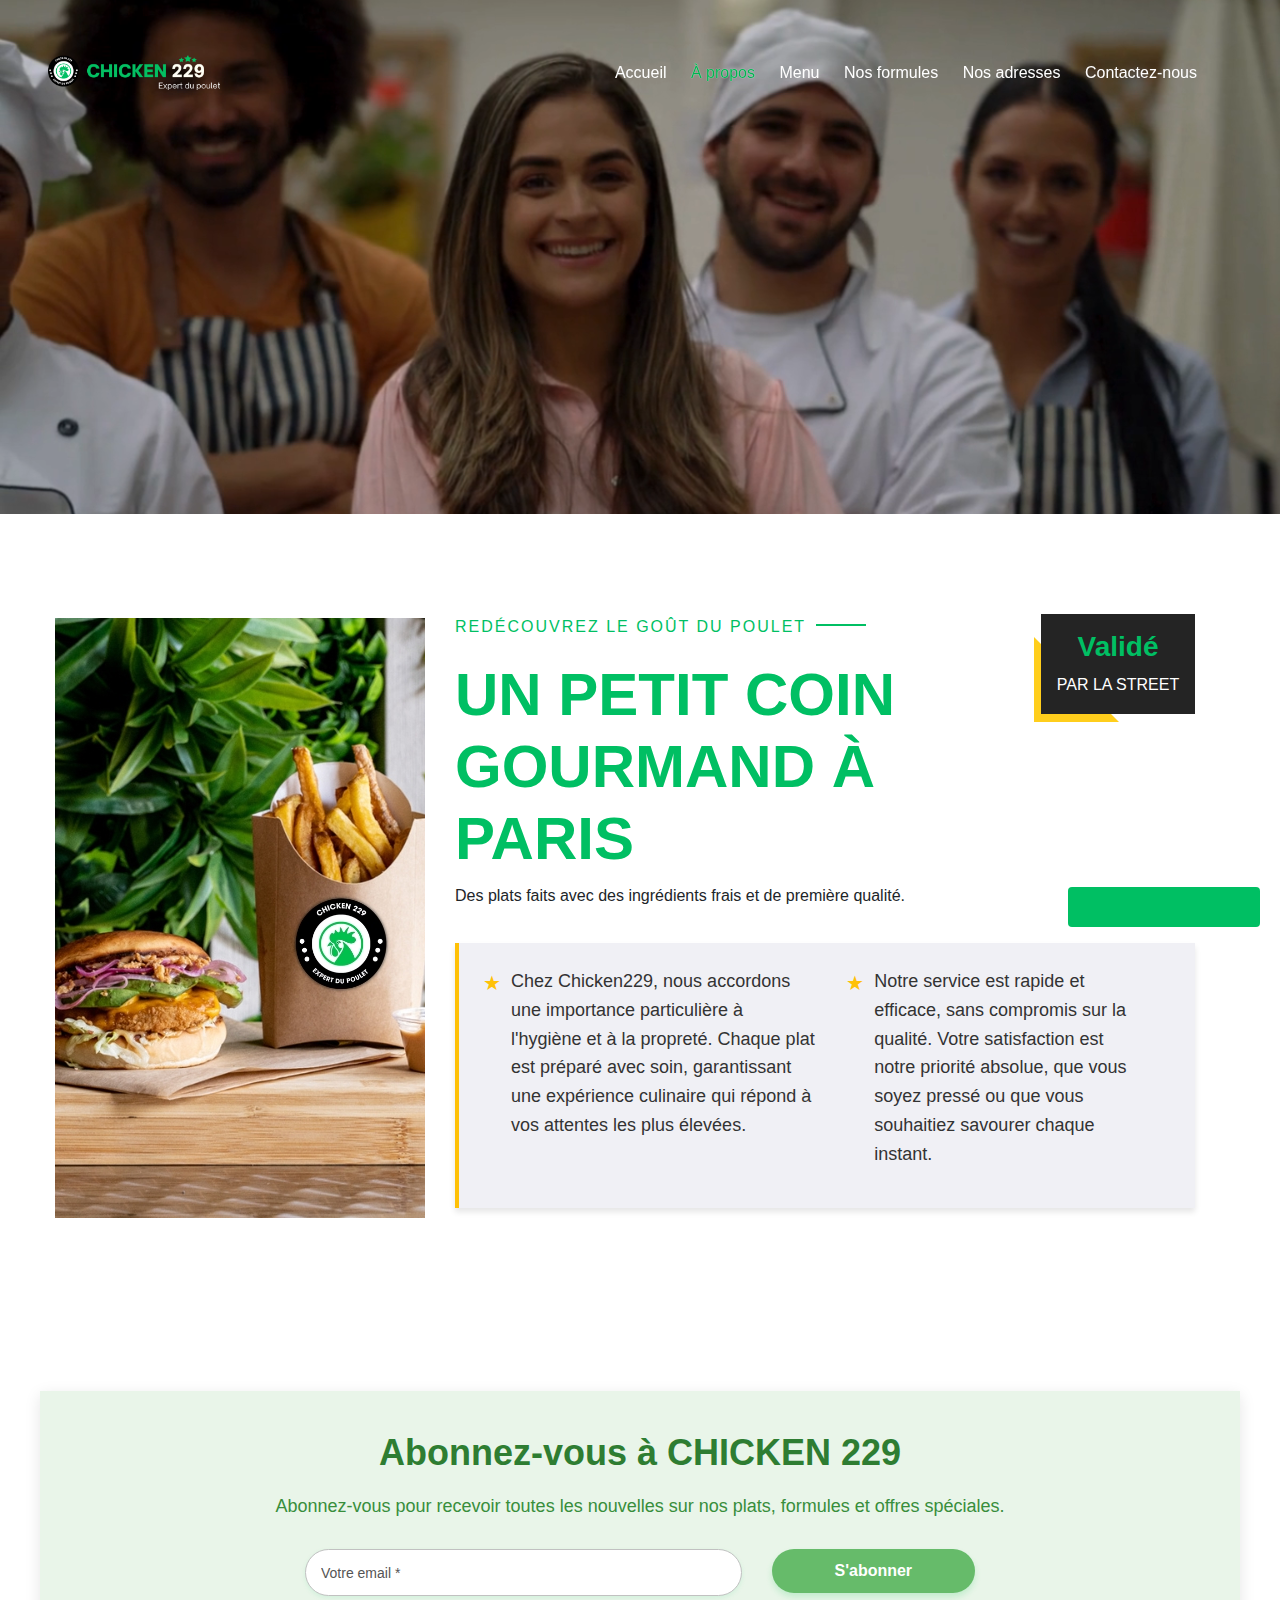
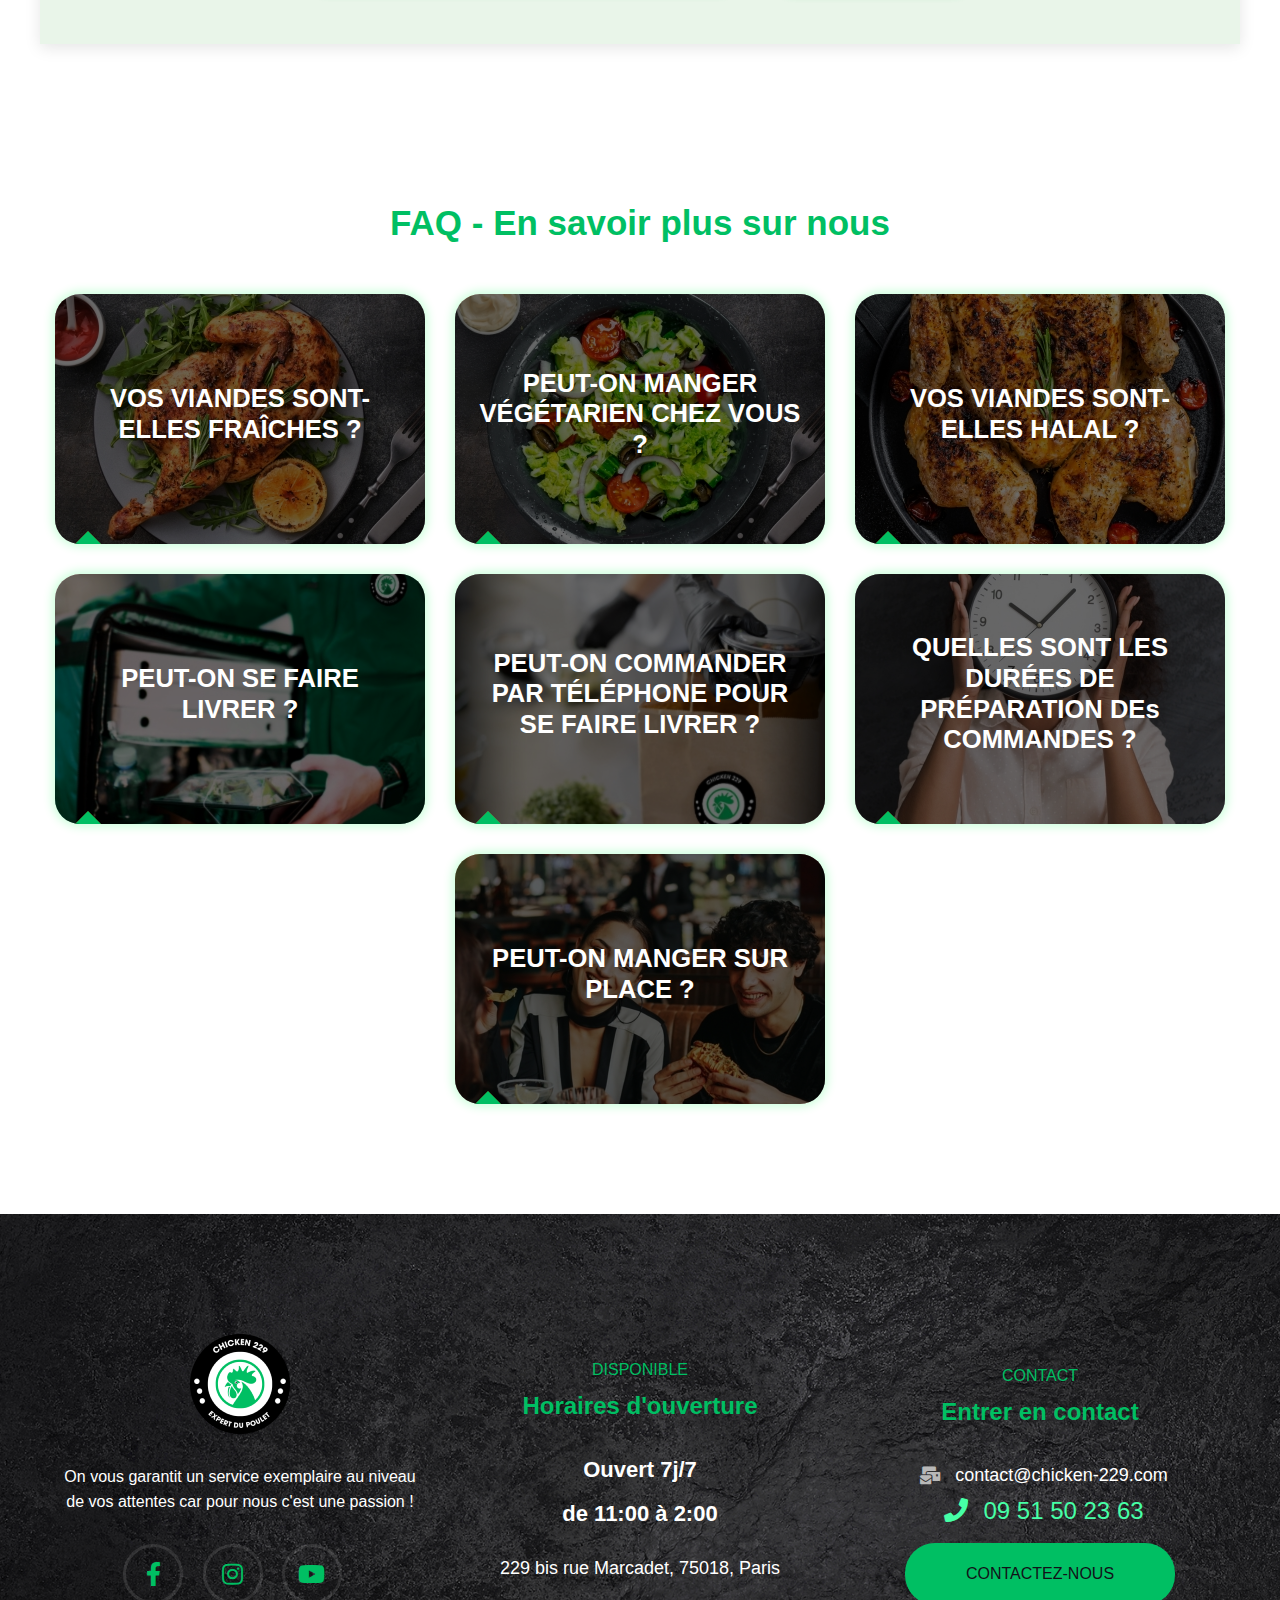
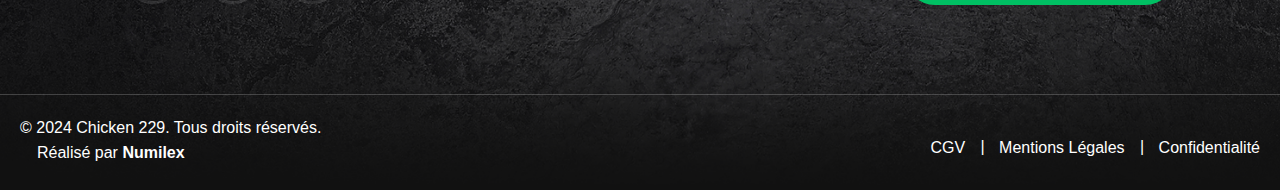
<file: a-propos-de-nous.html>
<!DOCTYPE html>
<html class="no-js" lang="zxx">

<head>
  <meta charset="utf-8" />
  <meta http-equiv="x-ua-compatible" content="ie=edge" />
  <title>Chicken 229 - L'Expert en Poulet</title>
  <meta name="description"
    content="Restaurant de Paris, Bienvenue sur le site de Chicken 229, l'expert en poulet proposant une délicieuse sélection de plats de poulet, de formules et bien plus encore." />
  <meta name="keywords"
    content="Restaurant de Paris, paris, poulet, restaurant, cuisine, frites, braisé, accompagnements, sandwichs, desserts, boissons, formules, adresse, contact" />
  <meta name="viewport" content="width=device-width, initial-scale=1" />
  <link rel="shortcut icon" type="image/x-icon" href="img/favicon.ico" />

  <meta property="og:title" content="Chicken 229 - Votre spécialiste du poulet" />
  <meta property="og:description"
    content="Découvrez notre menu varié de poulet frit, braisé, accompagnements, sandwicherie, desserts et boissons chez Chicken 229 !" />
  <meta property="og:image" content="URL_de_votre_image" />
  <meta property="og:url" content="URL_de_votre_page" />
  <meta name="twitter:card" content="summary_large_image" />

  <!-- CSS here -->
  <link rel="stylesheet" href="css/bootstrap.min.css" />
  <link rel="stylesheet" href="css/animate.min.css" />
  <link rel="stylesheet" href="css/magnific-popup.css" />
  <link rel="stylesheet" href="fontawesome/css/all.min.css" />
  <link rel="stylesheet" href="css/dripicons.css" />
  <link rel="stylesheet" href="css/slick.css" />
  <link rel="stylesheet" href="css/default.css" />
  <link rel="stylesheet" href="css/meanmenu.css" />
  <link rel="stylesheet" href="css/nice-select.css" />
  <link href="css/bootstrap-datepicker.min.css" rel="stylesheet" />
  <link rel="stylesheet" href="css/style.css" />
  <link rel="stylesheet" href="css/responsive.css" />
  <style>
    .error-border {
      border-color: red !important;
    }

    .faq-card {
      position: relative;
      overflow: hidden;
      margin-bottom: 30px;
      border-radius: 25px;
      -webkit-box-shadow: 0px 0px 10px 3px rgba(0, 255, 81, 0.2);
      -moz-box-shadow: 0px 0px 10px 3px rgba(0, 255, 81, 0.2);
      box-shadow: 0px 0px 10px 3px rgba(0, 255, 81, 0.2);
      height: 250px;
    }

    .img-wrapper {
      overflow: hidden;
      height: 100%;
      transition: transform 0.5s ease-in-out;
    }

    .overlay {
      position: absolute;
      top: 0;
      left: 0;
      width: 100%;
      height: 100%;
      color: #00bf63;
      background: #00000093;
      display: flex;
      flex-direction: column;
      align-items: center;
      justify-content: center;
      text-align: center;
    }

    .faq-card:hover .overlay {
      background: linear-gradient(to top, #005f30d9, #00000093);
      padding-top: 40px;
      padding-bottom: 40px;
      box-shadow: 0 8px 32px 0 rgba(31, 38, 135, 0.37);
      backdrop-filter: blur(2px);
      -webkit-backdrop-filter: blur(2px);
    }

    .faq-card:hover .overlay .question {
      display: none;
      transition: display 0.8s;
    }

    .faq-card:hover .overlay .answer {
      display: block;
      opacity: 1;
      font-size: 1.4em;
      transition: opacity 2s;
    }

    .question {
      color: white;
      font-size: 1.6em;
      margin-bottom: 10px;
      max-width: 90%;
      outline-color: #00bf63;
    }

    .answer {
      display: none;
      color: white;
      font-size: 1.4em;
      text-align: center;
      max-width: 90%;
      opacity: 0;
    }

    .arrow-box {
      position: absolute;
      transform: rotate(180deg);
      bottom: -7px;
      left: 18px;
    }

    /* Ajouter ces styles pour appliquer l'effet d'annulation à l'image */
    .faq-card img {
      object-fit: cover;
      object-position: center center;
      width: 100%;
      height: 100%;
      transition: 0.5s ease-in-out;
    }

    .faq-card:hover .img-wrapper {
      transform: scale(1.2);
      /* Ajustez la valeur pour l'effet de zoom souhaité */
    }

    .faq-card:hover img {
      filter: blur(2px);
      animation: anim 6s infinite;
    }

    @keyframes anim {
      0% {
        transform: translateY(0);
      }

      25% {
        transform: translateY(-20px);
      }

      50% {
        transform: translateY(0px);
      }

      75% {
        transform: translateY(20px);
      }

      100% {
        transform: translateY(0);
      }
    }

    #cookie-btn {
      position: fixed;
      width: 12em;
      height: 2.5em;
      bottom: -27px;
      right: 20px;
      font-size: 1em;
      background-color: #00bf63;
      color: #fff;
      border: 0px #00bf63 solid;
      cursor: pointer;
      border-radius: 4px;
      z-index: 9999;
      transition: bottom 0.5s ease-in-out;
    }

    #cookie-btn:hover {
      background-color: #fff;
      color: #00bf63;
      border: 1px #00bf63 solid;
      bottom: -3px;
    }
  </style>
</head>

<body>
  <!-- header -->
  <header class="header-area">
    <div id="header-sticky" class="menu-area">
      <div class="container-fluid px-5">
        <div class="second-menu">
          <div class="row align-items-center">
            <div class="col-xl-2 col-lg-2">
              <div class="logo">
                <a href="index.html"><img src="img/logo/logo-blanc.png" alt="logo" /></a>
              </div>
            </div>

            <div class="col-xl-10 col-lg-10">
              <div class="main-menu text-right pr-15">
                <nav id="mobile-menu">
                  <ul>
                    <li class="has-sub" data-aos="fade-left" data-aos-delay="00">
                      <a href="index.html">Accueil</a>
                    </li>
                    <li data-aos="fade-left" data-aos-delay="200">
                      <a href="a-propos-de-nous.html" class="activeM">À propos</a>
                    </li>
                    <li class="has-sub">
                      <a href="#" onclick="passerMenu('pouletBraise', event)" data-aos="fade-left"
                        data-aos-delay="300">Menu </a>
                      <ul>
                        <li data-aos="fade-left" data-aos-delay="100">
                          <a href="#" onclick="passerMenu('pouletFrit', event)">Poulet Frit</a>
                        </li>
                        <li data-aos="fade-left" data-aos-delay="200">
                          <a href="#" onclick="passerMenu('pouletBraise', event)">Poulet Braisé</a>
                        </li>
                        <li data-aos="fade-left" data-aos-delay="300">
                          <a href="#" onclick="passerMenu('accompagnements', event)">Accompagnements</a>
                        </li>
                        <li data-aos="fade-left" data-aos-delay="400">
                          <a href="#" onclick="passerMenu('sandwicherie', event)">Sandwicherie</a>
                        </li>
                        <li data-aos="fade-left" data-aos-delay="500">
                          <a href="#" onclick="passerMenu('desserts', event)">Desserts</a>
                        </li>
                        <li data-aos="fade-left" data-aos-delay="600">
                          <a href="#" onclick="passerMenu('boissons', event)">Boissons</a>
                        </li>
                      </ul>
                    </li>
                    <li data-aos="fade-left" data-aos-delay="400">
                      <a href="nos-formules.html">Nos formules</a>
                    </li>
                    <li data-aos="fade-left" data-aos-delay="500">
                      <a href="nos-adresses.html">Nos adresses</a>
                    </li>
                    <li data-aos="fade-left" class="lastLi" data-aos-delay="600">
                      <a href="contactez-nous.html">Contactez-nous</a>
                    </li>
                  </ul>
                </nav>
              </div>
            </div>

            <div class="col-12">
              <div class="mobile-menu"></div>
            </div>
          </div>
        </div>
      </div>
    </div>
  </header>
  <!-- header-end -->
  <!-- main-area -->
  <main>
    <section id="home" class="slider-area fix p-relative" style="height: 60svh">
      <video class="video-grand" autoplay loop muted playsinline
        style="width: 100%; height: 100%; object-fit: cover; display: block !important">
        <source src="vid/propos/a-propos-default.mp4" type="video/mp4" />
        Votre navigateur ne prend pas en charge la balise vidéo.
      </video>
      <!-- <video
          class="video-990"
          autoplay
          loop
          muted
          playsinline
          style="width: 100%; height: 100%; object-fit: cover"
        >
          <source src="vid/propos/a-propos-tab.mp4" type="video/mp4" />
          Votre navigateur ne prend pas en charge la balise vidéo.
        </video>
        <video
          class="video-630"
          autoplay
          loop
          muted
          playsinline
          style="width: 100%; height: 100%; object-fit: cover"
        >
          <source src="vid/propos/a-propos-phone.mp4" type="video/mp4" />
          Votre navigateur ne prend pas en charge la balise vidéo.
        </video> -->
    </section>

    <!-- about-area -->
    <section id="about" class="about-area about-p pt-100 pb-120 p-relative">
      <style>
        .s-about-img img {
          height: 600px !important;
          object-fit: cover;
          width: 100%;
        }


        .row {
          display: flex;
          align-items: center;
        }

        .about-content {
          margin-top: 0;
        }
      </style>

      <div class="container">
        <div class="row align-items-center">
          <div class="col-lg-4 col-md-12 col-sm-12">
            <div class="s-about-img p-relative">
              <img data-aos="flip-right" src="img/about/about.jpg" alt="img"
                style="height: 500px; object-fit: cover; width: 100%;" />
            </div>
          </div>
          <div class="col-lg-8 col-md-12 col-sm-12">
            <div class="about-content s-about-content pr-30">
              <div class="title-about">
                <div class="section-title mb-20">
                  <span data-aos="fade-left">Redécouvrez le goût du poulet</span>
                  <h2 data-aos="fade-left">UN PETIT COIN GOURMAND À PARIS</h2>
                  <p data-aos="fade-left">
                    Des plats faits avec des ingrédients frais et de première qualité.
                  </p>
                </div>
                <div class="year mb-20" data-aos="flip-right" data-aos-delay="400" data-aos-duration="1000">
                  <div class="text" style="height: 100px">
                    <h3 class="pt-10">Validé</h3>
                    <p style="color: #fff">PAR LA STREET</p>
                  </div>
                </div>
              </div>
              <div class="about-text mb-15 p-4"
                style="background-color: #f0f0f5; border-left: 4px solid #ffc107; box-shadow: 0 4px 6px rgba(0, 0, 0, 0.1);">
                <p data-aos="fade-left"
                  style="font-size: 18px; color: #333; line-height: 1.6; display: flex; align-items: flex-start;">
                  <span style="color: #ffc107; font-size: 20px; margin-right: 10px;">&#9733;</span>
                  Chez Chicken229, nous accordons une importance particulière à l'hygiène et à la propreté. Chaque plat
                  est préparé avec soin, garantissant une expérience culinaire qui répond à vos attentes les plus
                  élevées.
                </p>
                <p data-aos="fade-left"
                  style="font-size: 18px; color: #333; line-height: 1.6; display: flex; align-items: flex-start;">
                  <span style="color: #ffc107; font-size: 20px; margin-right: 10px;">&#9733;</span>
                  Notre service est rapide et efficace, sans compromis sur la qualité. Votre satisfaction est notre
                  priorité absolue, que vous soyez pressé ou que vous souhaitiez savourer chaque instant.
                </p>
              </div>
            </div>
          </div>
        </div>
      </div>
    </section>



    <!-- about-area-end -->

    <section class="booking-select-section my-5">
      <div class="container pb-80 pt-80 d-flex flex-column justify-content-center align-items-center text-center" style="
      background-color: #e9f5e9;
      box-shadow: 0 4px 15px rgba(0, 0, 0, 0.1);
      padding: 40px;
      width: 95vw;
      margin: auto;
    ">
        <div class="row">
          <div class="col-12 ">
            <h2 data-aos="flip-down" style="color: #2e7d32; font-size: 36px; font-weight: bold; margin-bottom: 20px;">
              Abonnez-vous à CHICKEN 229
            </h2>
            <p data-aos="flip-down" data-aos-delay="200" style="color: #388e3c; font-size: 18px; margin-bottom: 30px;">
              Abonnez-vous pour recevoir toutes les nouvelles sur nos plats, formules et offres spéciales.
            </p>
          </div>
        </div>

        <div class="col-md-10 col-sm-12 d-flex justify-content-center align-items-center">
          <form
            action="https://chicken-229.us18.list-manage.com/subscribe/post?u=85fb491de11a2d6e488d2044c&amp;id=b1e01b1f0f&amp;f_id=00a7c2e1f0"
            method="post" id="mc-embedded-subscribe-form" name="mc-embedded-subscribe-form" class="validate flex-wrap"
            target="_blank" style="display: flex; width: 100%; max-width: 700px;">
            <div class="col-md-8 col-sm-12 mb-2">
              <input type="email" placeholder="Votre email *" name="EMAIL" id="mce-EMAIL" required style="
              width: 100%;
              padding: 10px 15px;
              font-size: 16px;
              border-radius: 30px;
              border: 1px solid #c1c1c1;
              box-shadow: 0px 2px 5px rgba(9, 207, 111, 0.1);
              outline: none;
              transition: all 0.3s ease;
            " data-aos="fade-right" data-aos-delay="100" />
            </div>
            <div class="col-md-4 col-sm-12">
              <button type="submit" name="subscribe" class="btn" style="
              width: 100%;
              background-color: #66bb6a;
              color: #fff;
              padding: 14px;
              font-size: 16px;
              border-radius: 30px;
              font-weight: bold;
              box-shadow: 0 4px 6px rgba(38, 206, 97, 0.2);
              transition: background-color 0.3s ease, transform 0.3s ease;
            " data-aos="flip-down" data-aos-delay="500"
                onmouseover="this.style.backgroundColor='#4caf50';this.style.transform='scale(1.05)'"
                onmouseout="this.style.backgroundColor='#66bb6a';this.style.transform='scale(1)'">
                S'abonner
              </button>
            </div>
          </form>
        </div>
      </div>
    </section>




    <!-- team-area-->
    <section id="team" class="pb-80 pt-80">
      <div class="container">
        <h2 class="text-center mb-50 pt-30" data-aos="flip-down" data-aos-delay="200">
          FAQ - En savoir plus sur nous
        </h2>

        <div class="row justify-content-center">
          <div class="col-md-4 col-sm-6 col-xs-12">
            <div class="faq-card" data-aos="flip-down" data-aos-delay="300">
              <div class="img-wrapper">
                <img src="img/faqs/1.jpg" alt="Photo FAQ" class="img-fluid" />
              </div>
              <div class="overlay">
                <h2 class="question text">
                  VOS VIANDES SONT-ELLES FRAÎCHES ?
                </h2>
                <h2 class="answer">
                  Absolument !<br />Nos viandes sont fraîches et soigneusement
                  préparés pour garantir une expérience gustative
                  exceptionnelle.
                </h2>
              </div>
              <div class="arrow-box">
                <img src="img/testimonial/arrow-box.png" alt="img" />
              </div>
            </div>
          </div>
          <div class="col-md-4 col-sm-6 col-xs-12">
            <div class="faq-card" data-aos="flip-down" data-aos-delay="400">
              <div class="img-wrapper">
                <img src="img/faqs/2.jpg" alt="Photo FAQ" class="img-fluid" />
              </div>
              <div class="overlay">
                <h2 class="question">
                  PEUT-ON MANGER VÉGÉTARIEN CHEZ VOUS ?
                </h2>
                <h2 class="answer">
                  Oui!<br />Absolument, nous proposons une salade
                  végétarienne, des haricots verts, des pâtes à la crème, des
                  frittes maison traditionnelles, des pommes de terre sautées,
                  du riz thaï, et des bananes plantains.
                </h2>
              </div>
              <div class="arrow-box">
                <img src="img/testimonial/arrow-box.png" alt="img" />
              </div>
            </div>
          </div>
          <div class="col-md-4 col-sm-6 col-xs-12">
            <div class="faq-card" data-aos="flip-down" data-aos-delay="500">
              <div class="img-wrapper">
                <img src="img/faqs/3.jpg" alt="Photo FAQ" class="img-fluid" />
              </div>
              <div class="overlay">
                <h2 class="question">VOS VIANDES SONT-ELLES HALAL ?</h2>
                <h2 class="answer">
                  Oui!<br />Toutes nos viandes sont certifiées halal.
                </h2>
              </div>
              <div class="arrow-box">
                <img src="img/testimonial/arrow-box.png" alt="img" />
              </div>
            </div>
          </div>
          <div class="col-md-4 col-sm-6 col-xs-12">
            <div class="faq-card" data-aos="flip-down" data-aos-delay="600">
              <div class="img-wrapper">
                <img src="img/faqs/4.jpg" alt="Photo FAQ" class="img-fluid" />
              </div>
              <div class="overlay">
                <h2 class="question">PEUT-ON SE FAIRE LIVRER ?</h2>
                <h2 class="answer">
                  Oui!<br />Nous sommes disponibles sur les plateformes de
                  livraison : Uber Eats, Just Eat et Deliveroo, nous disposons
                  aussi de notre propre service de livraison.
                </h2>
              </div>
              <div class="arrow-box">
                <img src="img/testimonial/arrow-box.png" alt="img" />
              </div>
            </div>
          </div>
          <div class="col-md-4 col-sm-6 col-xs-12">
            <div class="faq-card" data-aos="flip-down" data-aos-delay="700">
              <div class="img-wrapper">
                <img src="img/faqs/5.jpg" alt="Photo FAQ" class="img-fluid" />
              </div>
              <div class="overlay">
                <h2 class="question">
                  PEUT-ON COMMANDER PAR TÉLÉPHONE POUR SE FAIRE LIVRER ?
                </h2>
                <h2 class="answer">
                  Oui !<br />Nous proposons également une option de livraison
                  éco qui vous offre des frais de livraison gratuits pour
                  toute commande égale ou supérieure à 15 euros. il vous
                  suffit de nous appeler au : 09 51 50 23 63
                </h2>
              </div>
              <div class="arrow-box">
                <img src="img/testimonial/arrow-box.png" alt="img" />
              </div>
            </div>
          </div>
          <div class="col-md-4 col-sm-6 col-xs-12">
            <div class="faq-card" data-aos="flip-down" data-aos-delay="800">
              <div class="img-wrapper">
                <img src="img/faqs/6.jpg" alt="Photo FAQ" class="img-fluid" />
              </div>
              <div class="overlay">
                <h2 class="question">
                  QUELLES SONT LES DURÉES DE PRÉPARATION DEs COMMANDES ?
                </h2>
                <h2 class="answer">
                  Cela dépend de la commande en question, mais généralement
                  cela dure entre 5 à 10 minutes.
                </h2>
              </div>
              <div class="arrow-box">
                <img src="img/testimonial/arrow-box.png" alt="img" />
              </div>
            </div>
          </div>
          <div class="col-md-4 col-sm-6 col-xs-12">
            <div class="faq-card" data-aos="flip-down" data-aos-delay="900">
              <div class="img-wrapper">
                <img src="img/faqs/7.jpg" alt="Photo FAQ" class="img-fluid" />
              </div>
              <div class="overlay">
                <h2 class="question">PEUT-ON MANGER SUR PLACE ?</h2>
                <h2 class="answer">
                  Oui!<br />Vous pouvez consommer sur place, prendre à
                  emporter ou vous faire livrer pour vous régaler chez vous.
                </h2>
              </div>
              <div class="arrow-box">
                <img src="img/testimonial/arrow-box.png" alt="img" />
              </div>
            </div>
          </div>
        </div>
      </div>
    </section>
    <!-- team-area-end -->
  </main>
  <!-- main-area-end -->
  <button id="cookie-btn" data-cc="show-preferencesModal">
    <a href="contactez-nous.html" style="color: #00BF63">Contactez-nous</a>
  </button>
  <!-- footer -->
  <footer class="footer-bg footer-p" style="
        background: url(img/bg/footer-bg.png) no-repeat;
        background-size: cover;
      ">
    <div class="footer-top pt-120 pb-30">
      <div class="container">
        <div class="row">
          <div class="col-xl-4 col-lg-4 col-md-12 col-sm-12">
            <div class="footer-widget text-center mb-30">
              <div class="flog mb-30">
                <a href="/"><img src="img/logo/logo2.png" alt="logo" data-aos="fade-down" data-aos-delay="400" /></a>
              </div>
              <div class="footer-text mb-20">
                <p data-aos="flip-down" data-aos-delay="400">
                  On vous garantit un service exemplaire au niveau de vos
                  attentes car pour nous c'est une passion !
                </p>
              </div>
              <div class="footer-social mt-30">
                <a href="https://wwww.facebook.com/LeaderDuPoulet" target="_blank" data-aos="fade-right"
                  data-aos-delay="500"><i class="fab fa-facebook-f"></i></a>
                <a href="https://www.instagram.com/_chicken229" target="_blank" data-aos="fade-right"
                  data-aos-delay="400"><i class="fab fa-instagram"></i></a>
                <a href="https://www.youtube.com/channel/UCY2GwIgcQU4u-wayrD9TVXQ" target="_blank" data-aos="fade-right"
                  data-aos-delay="300"><i class="fab fa-youtube"></i></a>
              </div>
            </div>
          </div>
          <div class="col-xl-4 col-lg-4 col-md-12 col-sm-12">
            <div class="footer-widget mb-30 text-center">
              <!--<div class="f-time-icon">
                                 <img src="img/bg/time-bg.png" alt="logo">
                             </div>-->
              <div class="f-widget-title">
                <span data-aos="fade-down">DISPONIBLE</span>
                <h5 data-aos="fade-down" data-aos-delay="200" style="font-size: 24px">
                  Horaires d'ouverture
                </h5>
              </div>
              <div class="footer-link">
                <div class="f-time">
                  <ul data-aos="flip-down" data-aos-delay="500">
                    <li>
                      <div class="day">
                        <h4 style="color: #fff">Ouvert 7j/7</h4>
                      </div>
                    </li>
                    <li>
                      <div class="time">
                        <h4 style="color: #fff">de 11:00 à 2:00</h4>
                      </div>
                    </li>
                    <li>
                      <div class="text-center">
                        <a href="https://maps.app.goo.gl/MMraNLxUXqn2azKx9" style="
                              color: #fff;
                              display: flex;
                              justify-content: center;
                              align-items: center;
                              font-size: 18px;
                            " class="mt-10">229 bis rue Marcadet, 75018, Paris</a>
                      </div>
                    </li>
                  </ul>
                </div>
              </div>
            </div>
          </div>
          <div class="col-xl-4 col-lg-4 col-md-12 col-sm-12">
            <div class="footer-widget mb-30 text-center">
              <!--<div class="f-contact-icon">
                                 <img src="img/bg/f-contact-icon.png" alt="logo">
                             </div>-->
              <div class="f-widget-title">
                <span data-aos="fade-down">CONTACT</span>
                <h5 data-aos="fade-down" data-aos-delay="200" style="font-size: 24px">
                  Entrer en contact
                </h5>
              </div>
              <div class="footer-link">
                <div class="f-contact" data-aos="flip-down" data-aos-delay="500">
                  <a href="mailto:contact@chicken-229.com" style="
                        color: #fff;
                        display: flex;
                        justify-content: center;
                        align-items: center;
                        font-size: 18px;
                      "><span class="fa fa-mail-bulk pr-15"></span>contact@chicken-229.com</a>
                  <a href="tel:0951502363" style="
                        color: #46ffa6;
                        display: flex;
                        justify-content: center;
                        align-items: center;
                        font-size: 24px;
                        margin-top: 10px;
                      ">
                    <span style="color: #46ffa6" class="fa fa-phone pr-15"></span>

                    09 51 50 23 63
                  </a>
                  <a href="contactez-nous.html" class="btn ss-btn mt-20" data-aos="flip-down"
                    data-aos-delay="700">CONTACTEZ-NOUS</a>
                </div>
              </div>
            </div>
          </div>
        </div>
      </div>
    </div>
    <div class="bottom-footer">
      <div class="row d-flex align-items-center">
        <div class="col-md-5 col-lg-6">
          <div class="footer-copyright">
            <p data-aos="fade-right" data-aos-delay="200">
              &copy; 2024 Chicken 229. Tous droits réservés.<br /><span style="margin-left: 17px">Réalisé par
                <strong>Numilex</strong></span>
            </p>
          </div>
        </div>
        <div class="col-md-7 col-lg-6">
          <ul class="bottom-footer-list text-right clearfix" data-aos="fade-left" data-aos-delay="200">
            <li>
              <p class="first-list-link">
                <a href="cgv.html">CGV</a>
              </p>
            </li>
            <li>
              <p>
                <a href="mentions-legales.html">Mentions Légales</a>
              </p>
            </li>
            <li>
              <p class="last-li">
                <a href="confidentialite.html">Confidentialité</a>
              </p>
            </li>
          </ul>
        </div>
      </div>
    </div>
  </footer>
  <!-- footer-end -->

  <!-- JS here -->
  <!-- JS here -->
  <script src="js/vendor/modernizr-3.5.0.min.js"></script>
  <script src="js/vendor/jquery-1.12.4.min.js"></script>
  <script src="js/popper.min.js"></script>
  <script src="js/bootstrap.min.js"></script>
  <script src="js/one-page-nav-min.js"></script>
  <script src="js/jquery.meanmenu.min.js"></script>
  <script src="js/slick.min.js"></script>
  <script src="js/ajax-form.js"></script>
  <script src="js/paroller.js"></script>
  <script src="js/wow.min.js"></script>
  <script src="js/js_isotope.pkgd.min.js"></script>
  <script src="js/imagesloaded.min.js"></script>
  <script src="js/parallax.min.js"></script>
  <script src="js/jquery.waypoints.min.js"></script>
  <script src="js/jquery.counterup.min.js"></script>
  <script src="js/jquery.scrollUp.min.js"></script>
  <script src="js/parallax-scroll.js"></script>
  <script src="js/jquery.magnific-popup.min.js"></script>
  <script src="js/element-in-view.js"></script>
  <script src="js/jquery.nice-select.js"></script>
  <script src="js/bootstrap-datepicker.min.js"></script>
  <script src="js/main.js"></script>
  <script>
    function passerMenu(filterParam, event) {
      event.preventDefault();
      localStorage.setItem("filterParam", filterParam);
      window.location.href = "notre-menu.html";
    }
  </script>
  <script>
    toastr.options = {
      closeButton: true,
      debug: false,
      newestOnTop: false,
      progressBar: true,
      positionClass: "toast-bottom-left",
      preventDuplicates: false,
      onclick: null,
      showDuration: "300",
      hideDuration: "1000",
      timeOut: "5000",
      extendedTimeOut: "1000",
      showEasing: "swing",
      hideEasing: "linear",
      showMethod: "fadeIn",
      hideMethod: "fadeOut",
    };
    function resetError(field) {
      $("#" + field + "Error").text("");
    }
    $("#email").on("input", function () {
      if ($(this).val().trim() !== "") {
        $(this).removeClass("error-border");
      }
    });

    function validateForm() {
      var email = $("#email").val();
      var emailRegex = /^[^\s@]+@[^\s@]+\.[^\s@]+$/;

      if (email.trim() === "") {
        toastr.error("Veuillez remplir votre email");
        $("#email").addClass("error-border");
        return;
      }

      if (!emailRegex.test(email)) {
        toastr.error("Veuillez saisir une adresse email valide");
        $("#email").addClass("error-border");
        return;
      }

      // Simulation d'un envoi réussi
      setTimeout(function () {
        toastr.success("Votre abonnement a été pris en compte avec succès");
        $("#email").val("").removeClass("error-border");
      }, 2000);

      // Simulation d'un échec d'envoi
      // toastr.error('Erreur lors de l\'envoi de l\'email');
    }
  </script>
</body>

</html>
</file>
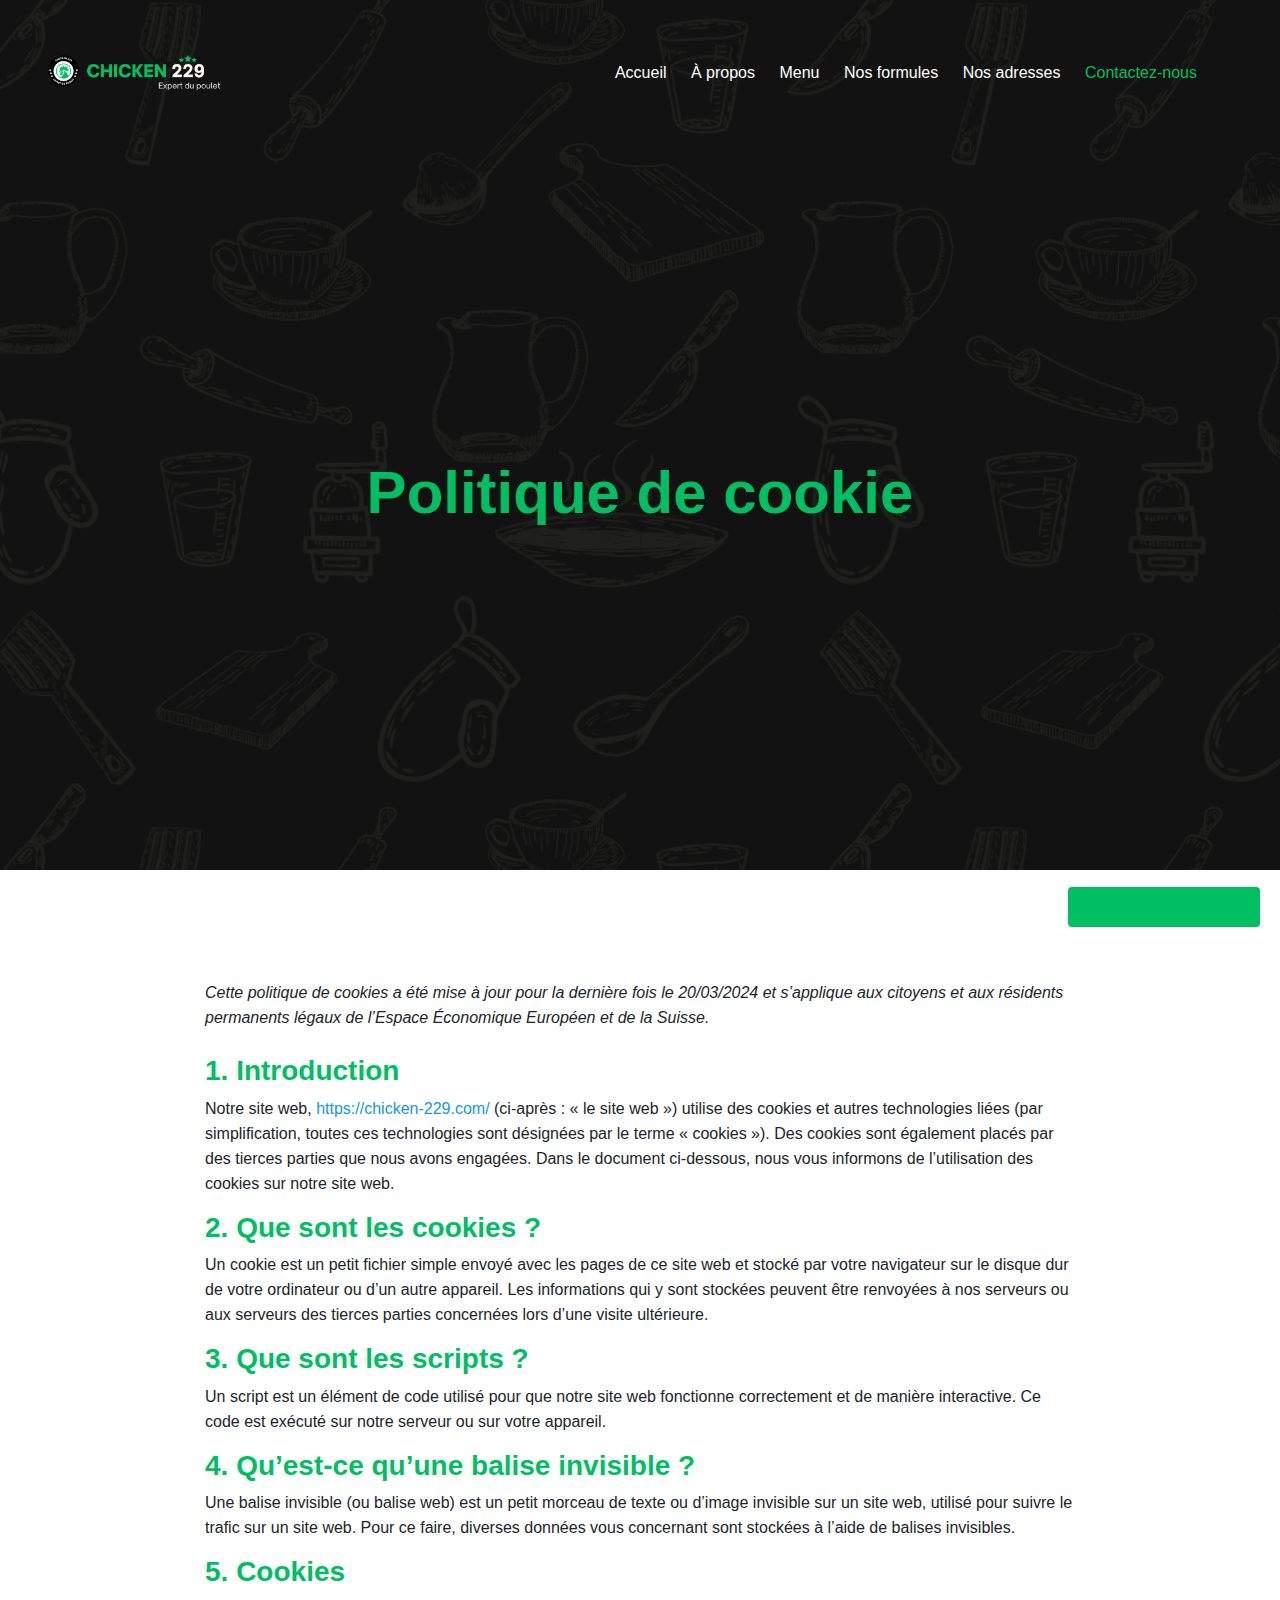
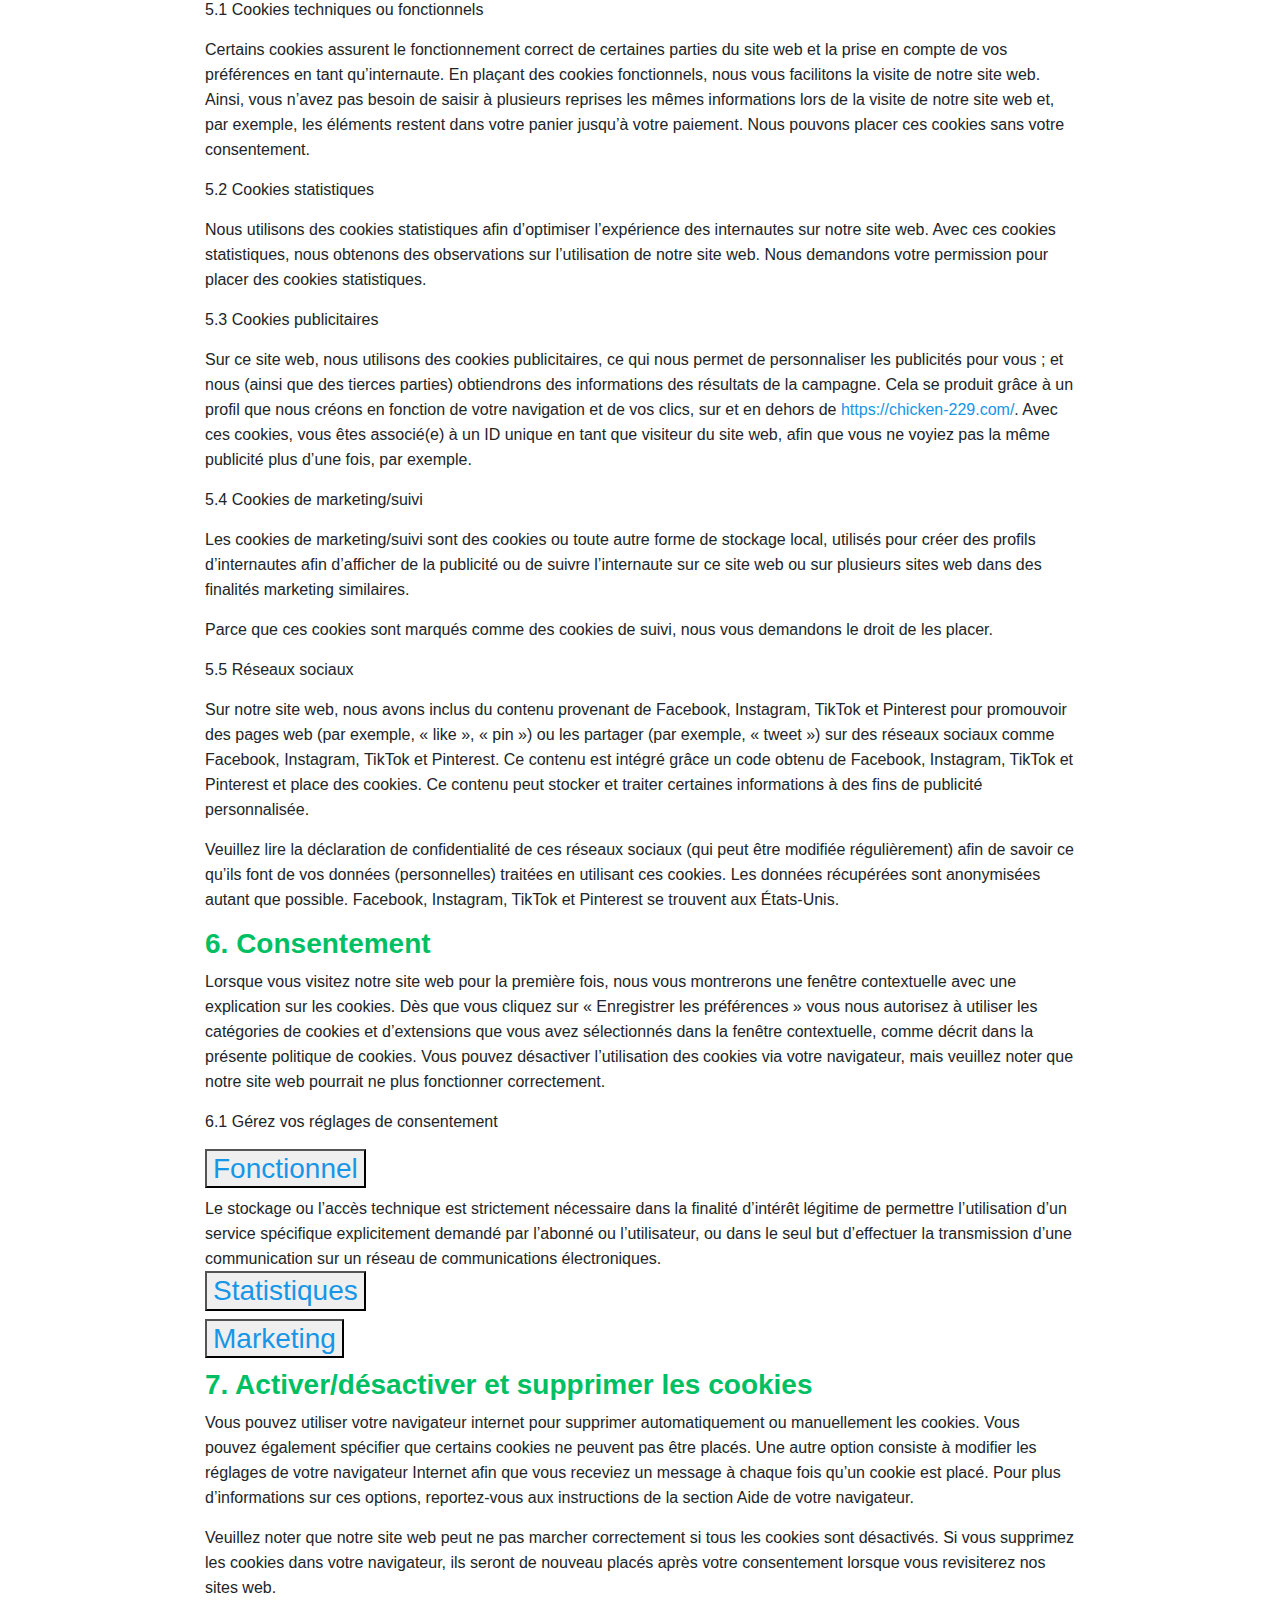
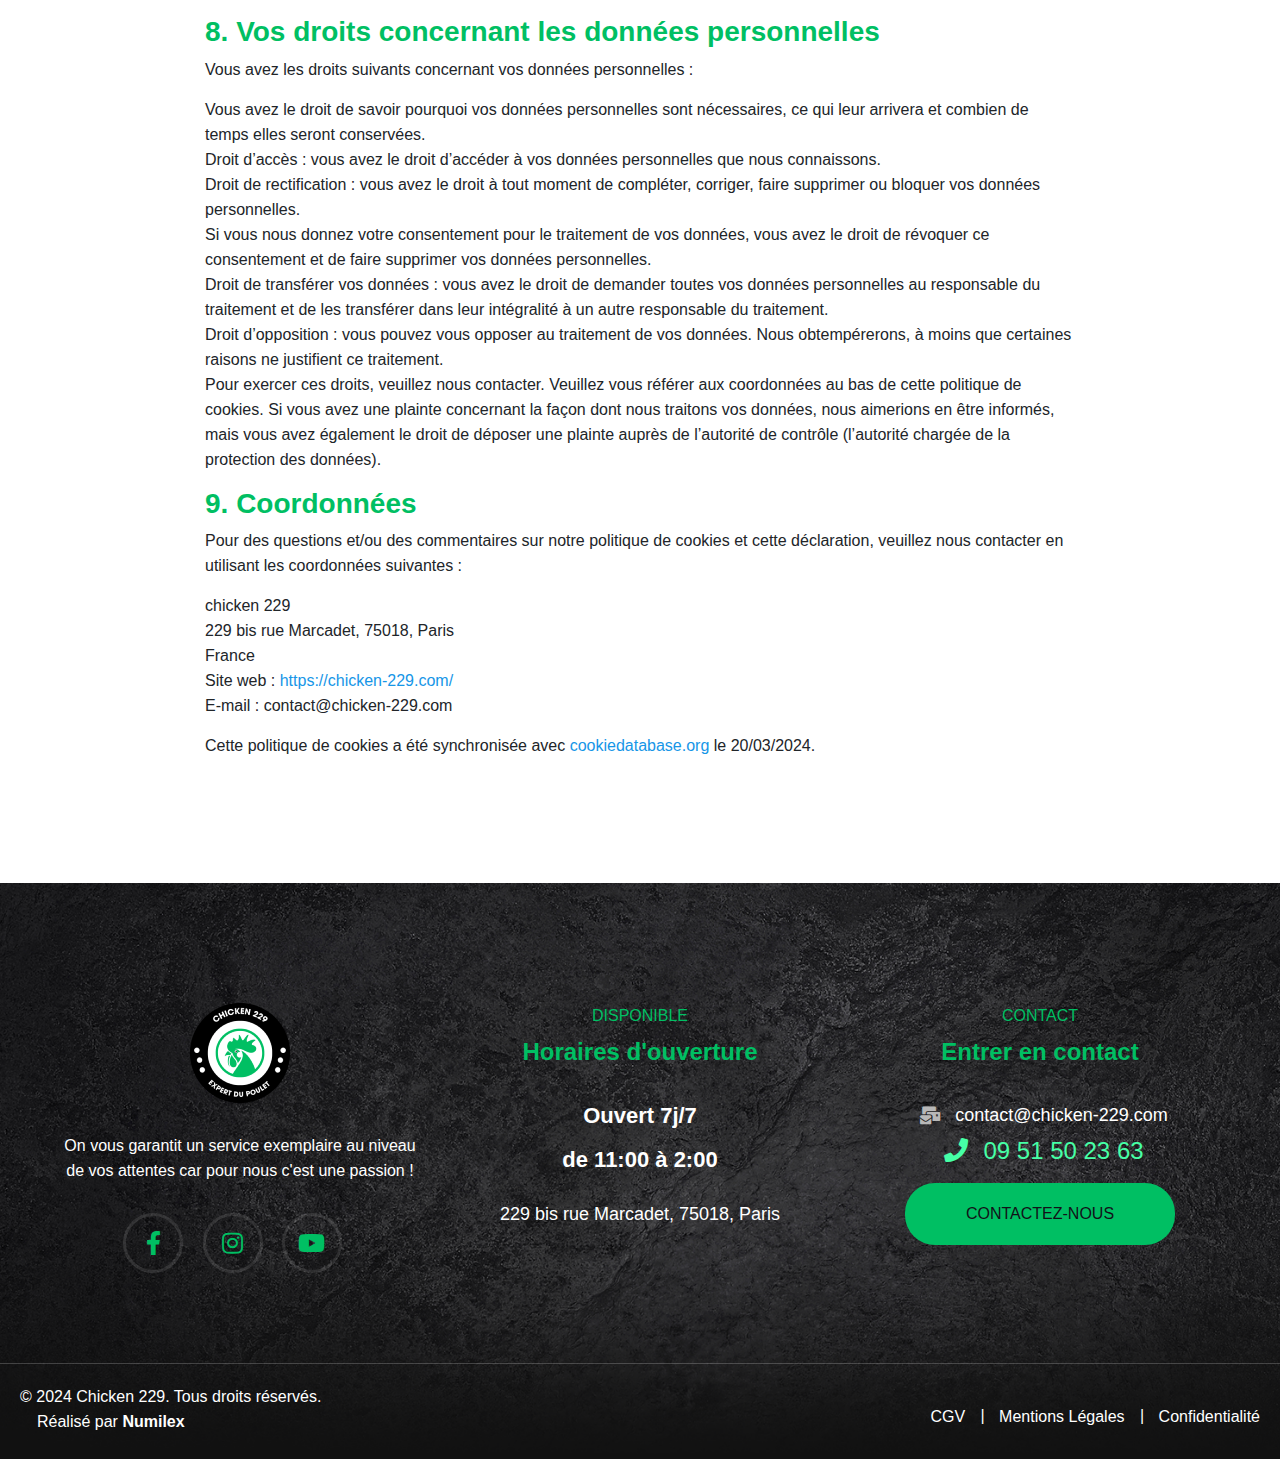
<file: politique-cookie.html>
<!doctype html>
<html class="no-js" lang="zxx">

<head>
  <meta charset="utf-8">
  <meta http-equiv="x-ua-compatible" content="ie=edge">
  <title>Chicken 229 - L'Expert en Poulet</title>
  <meta name="description"
    content="Restaurant de Paris, Bienvenue sur le site de Chicken 229, l'expert en poulet proposant une délicieuse sélection de plats de poulet, de formules et bien plus encore." />
  <meta name="keywords"
    content="Restaurant de Paris, paris, poulet, restaurant, cuisine, frites, braisé, accompagnements, sandwichs, desserts, boissons, formules, adresse, contact" />
  <meta name="viewport" content="width=device-width, initial-scale=1" />
  <link rel="shortcut icon" type="image/x-icon" href="img/favicon.ico" />

  <meta property="og:title" content="Chicken 229 - Votre spécialiste du poulet" />
  <meta property="og:description"
    content="Découvrez notre menu varié de poulet frit, braisé, accompagnements, sandwicherie, desserts et boissons chez Chicken 229 !" />
  <meta property="og:image" content="URL_de_votre_image" />
  <meta property="og:url" content="URL_de_votre_page" />
  <meta name="twitter:card" content="summary_large_image" />
  <!-- CSS here -->
  <link rel="stylesheet" href="css/bootstrap.min.css">
  <link rel="stylesheet" href="css/animate.min.css">
  <link rel="stylesheet" href="css/magnific-popup.css">
  <link rel="stylesheet" href="fontawesome/css/all.min.css">
  <link rel="stylesheet" href="css/dripicons.css">
  <link rel="stylesheet" href="css/slick.css">
  <link rel="stylesheet" href="css/default.css">
  <link rel="stylesheet" href="css/meanmenu.css">
  <link rel="stylesheet" href="css/nice-select.css">
  <link href="css/bootstrap-datepicker.min.css" rel="stylesheet">
  <link rel="stylesheet" href="css/style.css">
  <link rel="stylesheet" href="css/responsive.css">
  <style>
    #cookie-btn {
      position: fixed;
      width: 12em;
      height: 2.5em;
      bottom: -27px;
      right: 20px;
      font-size: 1em;
      background-color: #00bf63;
      color: #fff;
      border: 0px #00bf63 solid;
      cursor: pointer;
      border-radius: 4px;
      z-index: 9999;
      transition: bottom 0.5s ease-in-out;
    }

    #cookie-btn:hover {
      background-color: #fff;
      color: #00bf63;
      border: 1px #00bf63 solid;
      bottom: -3px;
    }
  </style>
</head>

<body>
  <!-- header -->
  <header class="header-area">
    <div id="header-sticky" class="menu-area">
      <div class="container-fluid px-5 ">
        <div class="second-menu">
          <div class="row align-items-center">
            <div class="col-xl-2 col-lg-2">
              <div class="logo">
                <a href="index.html"><img src="img/logo/logo-blanc.png" alt="logo"></a>
              </div>
            </div>

            <div class="col-xl-10 col-lg-10">
              <div class="main-menu text-right pr-15">
                <nav id="mobile-menu">
                  <ul>
                    <li class="has-sub" data-aos="fade-left" data-aos-delay="00">
                      <a href="index.html">Accueil</a>
                    </li>
                    <li data-aos="fade-left" data-aos-delay="200">
                      <a href="a-propos-de-nous.html">À propos</a>
                    </li>
                    <li class="has-sub">
                      <a href="#" onclick="passerMenu('pouletBraise', event)" data-aos="fade-left"
                        data-aos-delay="300">Menu </a>
                      <ul>
                        <li data-aos="fade-left" data-aos-delay="100">
                          <a href="#" onclick="passerMenu('pouletFrit', event)">Poulet Frit</a>
                        </li>
                        <li data-aos="fade-left" data-aos-delay="200">
                          <a href="#" onclick="passerMenu('pouletBraise', event)">Poulet Braisé</a>
                        </li>
                        <li data-aos="fade-left" data-aos-delay="300">
                          <a href="#" onclick="passerMenu('accompagnements', event)">Accompagnements</a>
                        </li>
                        <li data-aos="fade-left" data-aos-delay="400">
                          <a href="#" onclick="passerMenu('sandwicherie', event)">Sandwicherie</a>
                        </li>
                        <li data-aos="fade-left" data-aos-delay="500">
                          <a href="#" onclick="passerMenu('desserts', event)">Desserts</a>
                        </li>
                        <li data-aos="fade-left" data-aos-delay="600">
                          <a href="#" onclick="passerMenu('boissons', event)">Boissons</a>
                        </li>
                      </ul>
                    </li>
                    <li data-aos="fade-left" data-aos-delay="400">
                      <a href="nos-formules.html">Nos formules</a>
                    </li>
                    <li data-aos="fade-left" data-aos-delay="500">
                      <a href="nos-adresses.html">Nos adresses</a>
                    </li>
                    <li data-aos="fade-left" class="lastLi" data-aos-delay="600">
                      <a href="contactez-nous.html" style="color: #00BF63">Contactez-nous</a>
                    </li>
                  </ul>
                </nav>
              </div>
            </div>

            <div class="col-12">
              <div class="mobile-menu"></div>
            </div>
          </div>
        </div>
      </div>

    </div>
  </header>
  <!-- header-end -->
  <main>
    <section class="breadcrumb-area d-flex justify-content-center align-items-center"
      style="background-image: url(img/bg/test-bg.png); height: 100vh">
      <div class="container">
        <div class="row">
          <div class="col-12">
            <div class="breadcrumb-wrap text-center" style="position: relative; top: 100%">
              <div class="breadcrumb-title">
                <h2>Politique de cookie</h2>
              </div>
            </div>
          </div>
        </div>
      </div>
    </section>
    <section class="mt-110 mb-110">
      <div class="container">
        <div class="row justify-content-center">
          <div class="col-lg-9 col-xl-9 col-md-10 col-sm-11">
            <article id="post-29896" class="post-29896 page type-page status-publish hentry">
              <div class="entry-content">
                <div id="cmplz-document" class="cmplz-document cookie-statement cmplz-document-eu">
                  <p class="mb-0">
                    <i>Cette politique de cookies a été mise à jour pour la
                      dernière fois le 20/03/2024 et s’applique aux citoyens
                      et aux résidents permanents légaux de l’Espace
                      Économique Européen et de la Suisse.</i><br />
                  </p>
                  <h3 class="mt-4">1. Introduction</h3>
                  <p>
                    Notre site web,
                    <a href="https://chicken-229.com/">https://chicken-229.com/</a>
                    (ci-après : « le site web ») utilise des cookies et autres
                    technologies liées (par simplification, toutes ces
                    technologies sont désignées par le terme « cookies »). Des
                    cookies sont également placés par des tierces parties que
                    nous avons engagées. Dans le document ci-dessous, nous
                    vous informons de l’utilisation des cookies sur notre site
                    web.
                  </p>
                  <h3>2. Que sont les cookies ?</h3>
                  <p>
                    Un cookie est un petit fichier simple envoyé avec les
                    pages de ce site web et stocké par votre navigateur sur le
                    disque dur de votre ordinateur ou d’un autre appareil. Les
                    informations qui y sont stockées peuvent être renvoyées à
                    nos serveurs ou aux serveurs des tierces parties
                    concernées lors d’une visite ultérieure.
                  </p>
                  <h3>3. Que sont les scripts ?</h3>
                  <p>
                    Un script est un élément de code utilisé pour que notre
                    site web fonctionne correctement et de manière
                    interactive. Ce code est exécuté sur notre serveur ou sur
                    votre appareil.
                  </p>
                  <h3>4. Qu’est-ce qu’une balise invisible ?</h3>
                  <p>
                    Une balise invisible (ou balise web) est un petit morceau
                    de texte ou d’image invisible sur un site web, utilisé
                    pour suivre le trafic sur un site web. Pour ce faire,
                    diverses données vous concernant sont stockées à l’aide de
                    balises invisibles.
                  </p>
                  <h3>5. Cookies</h3>
                  <p class="cmplz-subtitle">
                    5.1 Cookies techniques ou fonctionnels
                  </p>
                  <p>
                    Certains cookies assurent le fonctionnement correct de
                    certaines parties du site web et la prise en compte de vos
                    préférences en tant qu’internaute. En plaçant des cookies
                    fonctionnels, nous vous facilitons la visite de notre site
                    web. Ainsi, vous n’avez pas besoin de saisir à plusieurs
                    reprises les mêmes informations lors de la visite de notre
                    site web et, par exemple, les éléments restent dans votre
                    panier jusqu’à votre paiement. Nous pouvons placer ces
                    cookies sans votre consentement.
                  </p>
                  <p class="cmplz-subtitle">5.2 Cookies statistiques</p>
                  <p>
                    Nous utilisons des cookies statistiques afin d’optimiser
                    l’expérience des internautes sur notre site web. Avec ces
                    cookies statistiques, nous obtenons des observations sur
                    l’utilisation de notre site web. Nous demandons votre
                    permission pour placer des cookies statistiques.
                  </p>
                  <p class="cmplz-subtitle">5.3 Cookies publicitaires</p>
                  <p>
                    Sur ce site web, nous utilisons des cookies publicitaires,
                    ce qui nous permet de personnaliser les publicités pour
                    vous ; et nous (ainsi que des tierces parties) obtiendrons
                    des informations des résultats de la campagne. Cela se
                    produit grâce à un profil que nous créons en fonction de
                    votre navigation et de vos clics, sur et en dehors de
                    <a href="https://chicken-229.com/">https://chicken-229.com/</a>. Avec ces cookies, vous êtes
                    associé(e) à un ID unique
                    en tant que visiteur du site web, afin que vous ne voyiez
                    pas la même publicité plus d’une fois, par exemple.
                  </p>
                  <p class="cmplz-subtitle">5.4 Cookies de marketing/suivi</p>
                  <p>
                    Les cookies de marketing/suivi sont des cookies ou toute
                    autre forme de stockage local, utilisés pour créer des
                    profils d’internautes afin d’afficher de la publicité ou
                    de suivre l’internaute sur ce site web ou sur plusieurs
                    sites web dans des finalités marketing similaires.
                  </p>
                  <p>
                    Parce que ces cookies sont marqués comme des cookies de
                    suivi, nous vous demandons le droit de les placer.
                  </p>
                  <p class="cmplz-subtitle">5.5 Réseaux sociaux</p>
                  <p>
                    Sur notre site web, nous avons inclus du contenu provenant
                    de Facebook, Instagram, TikTok et Pinterest pour
                    promouvoir des pages web (par exemple, « like », « pin »)
                    ou les partager (par exemple, « tweet ») sur des réseaux
                    sociaux comme Facebook, Instagram, TikTok et Pinterest. Ce
                    contenu est intégré grâce un code obtenu de Facebook,
                    Instagram, TikTok et Pinterest et place des cookies. Ce
                    contenu peut stocker et traiter certaines informations à
                    des fins de publicité personnalisée.
                  </p>
                  <p>
                    Veuillez lire la déclaration de confidentialité de ces
                    réseaux sociaux (qui peut être modifiée régulièrement)
                    afin de savoir ce qu’ils font de vos données
                    (personnelles) traitées en utilisant ces cookies. Les
                    données récupérées sont anonymisées autant que possible.
                    Facebook, Instagram, TikTok et Pinterest se trouvent aux
                    États-Unis.
                  </p>
                  <h3>6. Consentement</h3>
                  <p>
                    Lorsque vous visitez notre site web pour la première fois,
                    nous vous montrerons une fenêtre contextuelle avec une
                    explication sur les cookies. Dès que vous cliquez sur «
                    Enregistrer les préférences » vous nous autorisez à
                    utiliser les catégories de cookies et d’extensions que
                    vous avez sélectionnés dans la fenêtre contextuelle, comme
                    décrit dans la présente politique de cookies. Vous pouvez
                    désactiver l’utilisation des cookies via votre navigateur,
                    mais veuillez noter que notre site web pourrait ne plus
                    fonctionner correctement.
                  </p>
                  <p class="cmplz-subtitle">
                    6.1 Gérez vos réglages de consentement
                  </p>
                  <div class="accordion mb-10" id="consentAccordion">
                    <div class="accordion-item">
                      <h3 class="accordion-header" id="headingFunctional">
                        <button class="accordion-button" type="button" data-bs-toggle="collapse"
                          data-bs-target="#collapseFunctional" aria-expanded="true" aria-controls="collapseFunctional">
                          Fonctionnel
                        </button>
                      </h3>
                      <div id="collapseFunctional" class="accordion-collapse collapse show"
                        aria-labelledby="headingFunctional" data-bs-parent="#consentAccordion">
                        <div class="accordion-body">
                          Le stockage ou l’accès technique est strictement
                          nécessaire dans la finalité d’intérêt légitime de
                          permettre l’utilisation d’un service spécifique
                          explicitement demandé par l’abonné ou l’utilisateur,
                          ou dans le seul but d’effectuer la transmission
                          d’une communication sur un réseau de communications
                          électroniques.
                        </div>
                      </div>
                    </div>
                    <div class="accordion-item">
                      <h3 class="accordion-header" id="headingStatistics">
                        <button class="accordion-button collapsed" type="button" data-bs-toggle="collapse"
                          data-bs-target="#collapseStatistics" aria-expanded="false" aria-controls="collapseStatistics">
                          Statistiques
                        </button>
                      </h3>
                      <div id="collapseStatistics" class="accordion-collapse collapse"
                        aria-labelledby="headingStatistics" data-bs-parent="#consentAccordion">
                        <div class="accordion-body">
                          Le stockage ou l’accès technique qui est utilisé
                          exclusivement à des fins statistiques.
                        </div>
                      </div>
                    </div>
                    <div class="accordion-item">
                      <h3 class="accordion-header" id="headingMarketing">
                        <button class="accordion-button collapsed" type="button" data-bs-toggle="collapse"
                          data-bs-target="#collapseMarketing" aria-expanded="false" aria-controls="collapseMarketing">
                          Marketing
                        </button>
                      </h3>
                      <div id="collapseMarketing" class="accordion-collapse collapse" aria-labelledby="headingMarketing"
                        data-bs-parent="#consentAccordion">
                        <div class="accordion-body">
                          Le stockage ou l’accès technique est nécessaire pour
                          créer des profils d’utilisateurs afin d’envoyer des
                          publicités, ou pour suivre l’utilisateur sur un site
                          web ou sur plusieurs sites web ayant des finalités
                          marketing similaires.
                        </div>
                      </div>
                    </div>
                  </div>
                  <h3>7. Activer/désactiver et supprimer les cookies</h3>
                  <p>
                    Vous pouvez utiliser votre navigateur internet pour
                    supprimer automatiquement ou manuellement les cookies.
                    Vous pouvez également spécifier que certains cookies ne
                    peuvent pas être placés. Une autre option consiste à
                    modifier les réglages de votre navigateur Internet afin
                    que vous receviez un message à chaque fois qu’un cookie
                    est placé. Pour plus d’informations sur ces options,
                    reportez-vous aux instructions de la section Aide de votre
                    navigateur.
                  </p>
                  <p>
                    Veuillez noter que notre site web peut ne pas marcher
                    correctement si tous les cookies sont désactivés. Si vous
                    supprimez les cookies dans votre navigateur, ils seront de
                    nouveau placés après votre consentement lorsque vous
                    revisiterez nos sites web.
                  </p>
                  <h3>8. Vos droits concernant les données personnelles</h3>
                  <p>
                    Vous avez les droits suivants concernant vos données
                    personnelles :
                  </p>
                  <ul>
                    <li>
                      Vous avez le droit de savoir pourquoi vos données
                      personnelles sont nécessaires, ce qui leur arrivera et
                      combien de temps elles seront conservées.
                    </li>
                    <li>
                      Droit d’accès : vous avez le droit d’accéder à vos
                      données personnelles que nous connaissons.
                    </li>
                    <li>
                      Droit de rectification : vous avez le droit à tout
                      moment de compléter, corriger, faire supprimer ou
                      bloquer vos données personnelles.
                    </li>
                    <li>
                      Si vous nous donnez votre consentement pour le
                      traitement de vos données, vous avez le droit de
                      révoquer ce consentement et de faire supprimer vos
                      données personnelles.
                    </li>
                    <li>
                      Droit de transférer vos données : vous avez le droit de
                      demander toutes vos données personnelles au responsable
                      du traitement et de les transférer dans leur intégralité
                      à un autre responsable du traitement.
                    </li>
                    <li>
                      Droit d’opposition : vous pouvez vous opposer au
                      traitement de vos données. Nous obtempérerons, à moins
                      que certaines raisons ne justifient ce traitement.
                    </li>
                  </ul>
                  <p>
                    Pour exercer ces droits, veuillez nous contacter. Veuillez
                    vous référer aux coordonnées au bas de cette politique de
                    cookies. Si vous avez une plainte concernant la façon dont
                    nous traitons vos données, nous aimerions en être
                    informés, mais vous avez également le droit de déposer une
                    plainte auprès de l’autorité de contrôle (l’autorité
                    chargée de la protection des données).
                  </p>
                  <h3>9. Coordonnées</h3>
                  <p>
                    Pour des questions et/ou des commentaires sur notre
                    politique de cookies et cette déclaration, veuillez nous
                    contacter en utilisant les coordonnées suivantes :
                  </p>
                  <p>
                    <span class="cmplz-contact-organisation">chicken 229</span><br />
                    <span class="cmplz-contact-address">229 bis rue Marcadet, 75018, Paris</span><br />
                    <span class="cmplz-contact-country">France</span><br />
                    Site web :
                    <span class="cmplz-contact-domain"><a
                        href="https://chicken-229.com/">https://chicken-229.com/</a></span><br />
                    E-mail : contact@chicken-229.com
                    <br />
                  </p>
                  <p>
                    Cette politique de cookies a été synchronisée avec
                    <a href="https://cookiedatabase.org/" target="_blank">cookiedatabase.org</a>
                    le 20/03/2024.
                  </p>
                </div>
              </div>
            </article>
          </div>
        </div>
      </div>
    </section>
  </main>
  <button id="cookie-btn" data-cc="show-preferencesModal">
    <a href="contactez-nous.html" style="color: #00BF63">Contactez-nous</a>
  </button>
  <!-- main-area-end -->
  <!-- footer -->
  <footer class="footer-bg footer-p" style="
          background: url(img/bg/footer-bg.png) no-repeat;
          background-size: cover;
        ">
    <div class="footer-top pt-120 pb-30">
      <div class="container">
        <div class="row">
          <div class="col-xl-4 col-lg-4 col-md-12 col-sm-12">
            <div class="footer-widget text-center mb-30">
              <div class="flog mb-30">
                <a href="/"><img src="img/logo/logo2.png" alt="logo" data-aos="fade-down" data-aos-delay="400" /></a>
              </div>
              <div class="footer-text mb-20">
                <p data-aos="flip-down" data-aos-delay="400">
                  On vous garantit un service exemplaire au niveau de vos
                  attentes car pour nous c'est une passion !
                </p>
              </div>
              <div class="footer-social mt-30">
                <a href="https://wwww.facebook.com/LeaderDuPoulet" target="_blank" data-aos="fade-right"
                  data-aos-delay="500"><i class="fab fa-facebook-f"></i></a>
                <a href="https://www.instagram.com/_chicken229" target="_blank" data-aos="fade-right"
                  data-aos-delay="400"><i class="fab fa-instagram"></i></a>
                <a href="https://www.youtube.com/channel/UCY2GwIgcQU4u-wayrD9TVXQ" target="_blank" data-aos="fade-right"
                  data-aos-delay="300"><i class="fab fa-youtube"></i></a>
              </div>
            </div>
          </div>
          <div class="col-xl-4 col-lg-4 col-md-12 col-sm-12">
            <div class="footer-widget mb-30 text-center">
              <!--<div class="f-time-icon">
                                  <img src="img/bg/time-bg.png" alt="logo">
                              </div>-->
              <div class="f-widget-title">
                <span data-aos="fade-down">DISPONIBLE</span>
                <h5 data-aos="fade-down" data-aos-delay="200" style="font-size: 24px">
                  Horaires d'ouverture
                </h5>
              </div>
              <div class="footer-link">
                <div class="f-time">
                  <ul data-aos="flip-down" data-aos-delay="500">
                    <li>
                      <div class="day">
                        <h4 style="color: #fff">Ouvert 7j/7</h4>
                      </div>
                    </li>
                    <li>
                      <div class="time">
                        <h4 style="color: #fff">de 11:00 à 2:00</h4>
                      </div>
                    </li>
                    <li>
                      <div class="text-center">
                        <a href="https://maps.app.goo.gl/MMraNLxUXqn2azKx9" style="
                                color: #fff;
                                display: flex;
                                justify-content: center;
                                align-items: center;
                                font-size: 18px;
                              " class="mt-10">229 bis rue Marcadet, 75018, Paris</a>
                      </div>
                    </li>
                  </ul>
                </div>
              </div>
            </div>
          </div>
          <div class="col-xl-4 col-lg-4 col-md-12 col-sm-12">
            <div class="footer-widget mb-30 text-center">
              <!--<div class="f-contact-icon">
                                  <img src="img/bg/f-contact-icon.png" alt="logo">
                              </div>-->
              <div class="f-widget-title">
                <span data-aos="fade-down">CONTACT</span>
                <h5 data-aos="fade-down" data-aos-delay="200" style="font-size: 24px">
                  Entrer en contact
                </h5>
              </div>
              <div class="footer-link">
                <div class="f-contact" data-aos="flip-down" data-aos-delay="500">
                  <a href="mailto:contact@chicken-229.com" style="
                          color: #fff;
                          display: flex;
                          justify-content: center;
                          align-items: center;
                          font-size: 18px;
                        "><span class="fa fa-mail-bulk pr-15"></span>contact@chicken-229.com</a>
                  <a href="tel:0951502363" style="
                          color: #46ffa6;
                          display: flex;
                          justify-content: center;
                          align-items: center;
                          font-size: 24px;
                          margin-top: 10px;
                        ">
                    <span style="color: #46ffa6;" class="fa fa-phone pr-15"></span>

                    09 51 50 23 63
                  </a>
                  <a href="contactez-nous.html" class="btn ss-btn mt-20" data-aos="flip-down"
                    data-aos-delay="700">CONTACTEZ-NOUS</a>
                </div>
              </div>
            </div>
          </div>
        </div>
      </div>
    </div>
    <div class="bottom-footer">
      <div class="row d-flex align-items-center">
        <div class="col-md-5 col-lg-6">
          <div class="footer-copyright">
            <p data-aos="fade-right" data-aos-delay="200">
              &copy; 2024 Chicken 229. Tous droits réservés.<br /><span style="margin-left: 17px">Réalisé par
                <strong>Numilex</strong></span>
            </p>
          </div>
        </div>
        <div class="col-md-7 col-lg-6">
          <ul class="bottom-footer-list text-right clearfix" data-aos="fade-left" data-aos-delay="200">
            <li>
              <p class="first-list-link">
                <a href="cgv.html">CGV</a>
              </p>
            </li>
            <li>
              <p>
                <a href="mentions-legales.html">Mentions Légales</a>
              </p>
            </li>
            <li>
              <p class="last-li">
                <a href="confidentialite.html">Confidentialité</a>
              </p>
            </li>
          </ul>
        </div>
      </div>
    </div>
  </footer>
  <!-- footer-end -->


  <!-- JS here -->
  <!-- JS here -->
  <script src="js/vendor/modernizr-3.5.0.min.js"></script>
  <script src="js/vendor/jquery-1.12.4.min.js"></script>
  <script src="js/popper.min.js"></script>
  <script src="js/bootstrap.min.js"></script>
  <script src="js/one-page-nav-min.js"></script>
  <script src="js/jquery.meanmenu.min.js"></script>
  <script src="js/slick.min.js"></script>
  <script src="js/ajax-form.js"></script>
  <script src="js/paroller.js"></script>
  <script src="js/wow.min.js"></script>
  <script src="js/js_isotope.pkgd.min.js"></script>
  <script src="js/imagesloaded.min.js"></script>
  <script src="js/parallax.min.js"></script>
  <script src="js/jquery.waypoints.min.js"></script>
  <script src="js/jquery.counterup.min.js"></script>
  <script src="js/jquery.scrollUp.min.js"></script>
  <script src="js/parallax-scroll.js"></script>
  <script src="js/jquery.magnific-popup.min.js"></script>
  <script src="js/element-in-view.js"></script>
  <script src="js/jquery.nice-select.js"></script>
  <script src="js/bootstrap-datepicker.min.js"></script>
  <script src="js/main.js"></script>
  <script>
    function passerMenu(filterParam, event) {
      event.preventDefault();
      localStorage.setItem("filterParam", filterParam);
      window.location.href = "notre-menu.html";
    }
  </script>
</body>

</html>
</file>
<file: css/dripicons.css>
@charset "UTF-8";

@font-face {
  font-family: "dripicons-v2";
  src:url("../fonts/dripicons-v2.eot");
  src:url("../fonts/dripicons-v2.eot?#iefix") format("embedded-opentype"),
    url("../fonts/dripicons-v2.woff") format("woff"),
    url("../fonts/dripicons-v2.ttf") format("truetype"),
    url("../fonts/dripicons-v2.svg#dripicons-v2") format("svg");
  font-weight: normal;
  font-style: normal;

}

[data-icon]:before {
  font-family: "dripicons-v2" !important;
  content: attr(data-icon);
  font-style: normal !important;
  font-weight: normal !important;
  font-variant: normal !important;
  text-transform: none !important;
  speak: none;
  line-height: 1;
  -webkit-font-smoothing: antialiased;
  -moz-osx-font-smoothing: grayscale;
}

[class^="dripicons-"]:before,
[class*=" dripicons-"]:before {
  font-family: "dripicons-v2" !important;
  font-style: normal !important;
  font-weight: normal !important;
  font-variant: normal !important;
  text-transform: none !important;
  speak: none;
  line-height: 1;
  -webkit-font-smoothing: antialiased;
  -moz-osx-font-smoothing: grayscale;
}

.dripicons-alarm:before {
  content: "\61";
}
.dripicons-align-center:before {
  content: "\62";
}
.dripicons-align-justify:before {
  content: "\63";
}
.dripicons-align-left:before {
  content: "\64";
}
.dripicons-align-right:before {
  content: "\65";
}
.dripicons-anchor:before {
  content: "\66";
}
.dripicons-archive:before {
  content: "\67";
}
.dripicons-arrow-down:before {
  content: "\68";
}
.dripicons-arrow-left:before {
  content: "\69";
}
.dripicons-arrow-right:before {
  content: "\6a";
}
.dripicons-arrow-thin-down:before {
  content: "\6b";
}
.dripicons-arrow-thin-left:before {
  content: "\6c";
}
.dripicons-arrow-thin-right:before {
  content: "\6d";
}
.dripicons-arrow-thin-up:before {
  content: "\6e";
}
.dripicons-arrow-up:before {
  content: "\6f";
}
.dripicons-article:before {
  content: "\70";
}
.dripicons-backspace:before {
  content: "\71";
}
.dripicons-basket:before {
  content: "\72";
}
.dripicons-basketball:before {
  content: "\73";
}
.dripicons-battery-empty:before {
  content: "\74";
}
.dripicons-battery-full:before {
  content: "\75";
}
.dripicons-battery-low:before {
  content: "\76";
}
.dripicons-battery-medium:before {
  content: "\77";
}
.dripicons-bell:before {
  content: "\78";
}
.dripicons-blog:before {
  content: "\79";
}
.dripicons-bluetooth:before {
  content: "\7a";
}
.dripicons-bold:before {
  content: "\41";
}
.dripicons-bookmark:before {
  content: "\42";
}
.dripicons-bookmarks:before {
  content: "\43";
}
.dripicons-box:before {
  content: "\44";
}
.dripicons-briefcase:before {
  content: "\45";
}
.dripicons-brightness-low:before {
  content: "\46";
}
.dripicons-brightness-max:before {
  content: "\47";
}
.dripicons-brightness-medium:before {
  content: "\48";
}
.dripicons-broadcast:before {
  content: "\49";
}
.dripicons-browser:before {
  content: "\4a";
}
.dripicons-browser-upload:before {
  content: "\4b";
}
.dripicons-brush:before {
  content: "\4c";
}
.dripicons-calendar:before {
  content: "\4d";
}
.dripicons-camcorder:before {
  content: "\4e";
}
.dripicons-camera:before {
  content: "\4f";
}
.dripicons-card:before {
  content: "\50";
}
.dripicons-cart:before {
  content: "\51";
}
.dripicons-checklist:before {
  content: "\52";
}
.dripicons-checkmark:before {
  content: "\53";
}
.dripicons-chevron-down:before {
  content: "\54";
}
.dripicons-chevron-left:before {
  content: "\55";
}
.dripicons-chevron-right:before {
  content: "\56";
}
.dripicons-chevron-up:before {
  content: "\57";
}
.dripicons-clipboard:before {
  content: "\58";
}
.dripicons-clock:before {
  content: "\59";
}
.dripicons-clockwise:before {
  content: "\5a";
}
.dripicons-cloud:before {
  content: "\30";
}
.dripicons-cloud-download:before {
  content: "\31";
}
.dripicons-cloud-upload:before {
  content: "\32";
}
.dripicons-code:before {
  content: "\33";
}
.dripicons-contract:before {
  content: "\34";
}
.dripicons-contract-2:before {
  content: "\35";
}
.dripicons-conversation:before {
  content: "\36";
}
.dripicons-copy:before {
  content: "\37";
}
.dripicons-crop:before {
  content: "\38";
}
.dripicons-cross:before {
  content: "\39";
}
.dripicons-crosshair:before {
  content: "\21";
}
.dripicons-cutlery:before {
  content: "\22";
}
.dripicons-device-desktop:before {
  content: "\23";
}
.dripicons-device-mobile:before {
  content: "\24";
}
.dripicons-device-tablet:before {
  content: "\25";
}
.dripicons-direction:before {
  content: "\26";
}
.dripicons-disc:before {
  content: "\27";
}
.dripicons-document:before {
  content: "\28";
}
.dripicons-document-delete:before {
  content: "\29";
}
.dripicons-document-edit:before {
  content: "\2a";
}
.dripicons-document-new:before {
  content: "\2b";
}
.dripicons-document-remove:before {
  content: "\2c";
}
.dripicons-dot:before {
  content: "\2d";
}
.dripicons-dots-2:before {
  content: "\2e";
}
.dripicons-dots-3:before {
  content: "\2f";
}
.dripicons-download:before {
  content: "\3a";
}
.dripicons-duplicate:before {
  content: "\3b";
}
.dripicons-enter:before {
  content: "\3c";
}
.dripicons-exit:before {
  content: "\3d";
}
.dripicons-expand:before {
  content: "\3e";
}
.dripicons-expand-2:before {
  content: "\3f";
}
.dripicons-experiment:before {
  content: "\40";
}
.dripicons-export:before {
  content: "\5b";
}
.dripicons-feed:before {
  content: "\5d";
}
.dripicons-flag:before {
  content: "\5e";
}
.dripicons-flashlight:before {
  content: "\5f";
}
.dripicons-folder:before {
  content: "\60";
}
.dripicons-folder-open:before {
  content: "\7b";
}
.dripicons-forward:before {
  content: "\7c";
}
.dripicons-gaming:before {
  content: "\7d";
}
.dripicons-gear:before {
  content: "\7e";
}
.dripicons-graduation:before {
  content: "\5c";
}
.dripicons-graph-bar:before {
  content: "\e000";
}
.dripicons-graph-line:before {
  content: "\e001";
}
.dripicons-graph-pie:before {
  content: "\e002";
}
.dripicons-headset:before {
  content: "\e003";
}
.dripicons-heart:before {
  content: "\e004";
}
.dripicons-help:before {
  content: "\e005";
}
.dripicons-home:before {
  content: "\e006";
}
.dripicons-hourglass:before {
  content: "\e007";
}
.dripicons-inbox:before {
  content: "\e008";
}
.dripicons-information:before {
  content: "\e009";
}
.dripicons-italic:before {
  content: "\e00a";
}
.dripicons-jewel:before {
  content: "\e00b";
}
.dripicons-lifting:before {
  content: "\e00c";
}
.dripicons-lightbulb:before {
  content: "\e00d";
}
.dripicons-link:before {
  content: "\e00e";
}
.dripicons-link-broken:before {
  content: "\e00f";
}
.dripicons-list:before {
  content: "\e010";
}
.dripicons-loading:before {
  content: "\e011";
}
.dripicons-location:before {
  content: "\e012";
}
.dripicons-lock:before {
  content: "\e013";
}
.dripicons-lock-open:before {
  content: "\e014";
}
.dripicons-mail:before {
  content: "\e015";
}
.dripicons-map:before {
  content: "\e016";
}
.dripicons-media-loop:before {
  content: "\e017";
}
.dripicons-media-next:before {
  content: "\e018";
}
.dripicons-media-pause:before {
  content: "\e019";
}
.dripicons-media-play:before {
  content: "\e01a";
}
.dripicons-media-previous:before {
  content: "\e01b";
}
.dripicons-media-record:before {
  content: "\e01c";
}
.dripicons-media-shuffle:before {
  content: "\e01d";
}
.dripicons-media-stop:before {
  content: "\e01e";
}
.dripicons-medical:before {
  content: "\e01f";
}
.dripicons-menu:before {
  content: "\e020";
}
.dripicons-message:before {
  content: "\e021";
}
.dripicons-meter:before {
  content: "\e022";
}
.dripicons-microphone:before {
  content: "\e023";
}
.dripicons-minus:before {
  content: "\e024";
}
.dripicons-monitor:before {
  content: "\e025";
}
.dripicons-move:before {
  content: "\e026";
}
.dripicons-music:before {
  content: "\e027";
}
.dripicons-network-1:before {
  content: "\e028";
}
.dripicons-network-2:before {
  content: "\e029";
}
.dripicons-network-3:before {
  content: "\e02a";
}
.dripicons-network-4:before {
  content: "\e02b";
}
.dripicons-network-5:before {
  content: "\e02c";
}
.dripicons-pamphlet:before {
  content: "\e02d";
}
.dripicons-paperclip:before {
  content: "\e02e";
}
.dripicons-pencil:before {
  content: "\e02f";
}
.dripicons-phone:before {
  content: "\e030";
}
.dripicons-photo:before {
  content: "\e031";
}
.dripicons-photo-group:before {
  content: "\e032";
}
.dripicons-pill:before {
  content: "\e033";
}
.dripicons-pin:before {
  content: "\e034";
}
.dripicons-plus:before {
  content: "\e035";
}
.dripicons-power:before {
  content: "\e036";
}
.dripicons-preview:before {
  content: "\e037";
}
.dripicons-print:before {
  content: "\e038";
}
.dripicons-pulse:before {
  content: "\e039";
}
.dripicons-question:before {
  content: "\e03a";
}
.dripicons-reply:before {
  content: "\e03b";
}
.dripicons-reply-all:before {
  content: "\e03c";
}
.dripicons-return:before {
  content: "\e03d";
}
.dripicons-retweet:before {
  content: "\e03e";
}
.dripicons-rocket:before {
  content: "\e03f";
}
.dripicons-scale:before {
  content: "\e040";
}
.dripicons-search:before {
  content: "\e041";
}
.dripicons-shopping-bag:before {
  content: "\e042";
}
.dripicons-skip:before {
  content: "\e043";
}
.dripicons-stack:before {
  content: "\e044";
}
.dripicons-star:before {
  content: "\e045";
}
.dripicons-stopwatch:before {
  content: "\e046";
}
.dripicons-store:before {
  content: "\e047";
}
.dripicons-suitcase:before {
  content: "\e048";
}
.dripicons-swap:before {
  content: "\e049";
}
.dripicons-tag:before {
  content: "\e04a";
}
.dripicons-tag-delete:before {
  content: "\e04b";
}
.dripicons-tags:before {
  content: "\e04c";
}
.dripicons-thumbs-down:before {
  content: "\e04d";
}
.dripicons-thumbs-up:before {
  content: "\e04e";
}
.dripicons-ticket:before {
  content: "\e04f";
}
.dripicons-time-reverse:before {
  content: "\e050";
}
.dripicons-to-do:before {
  content: "\e051";
}
.dripicons-toggles:before {
  content: "\e052";
}
.dripicons-trash:before {
  content: "\e053";
}
.dripicons-trophy:before {
  content: "\e054";
}
.dripicons-upload:before {
  content: "\e055";
}
.dripicons-user:before {
  content: "\e056";
}
.dripicons-user-group:before {
  content: "\e057";
}
.dripicons-user-id:before {
  content: "\e058";
}
.dripicons-vibrate:before {
  content: "\e059";
}
.dripicons-view-apps:before {
  content: "\e05a";
}
.dripicons-view-list:before {
  content: "\e05b";
}
.dripicons-view-list-large:before {
  content: "\e05c";
}
.dripicons-view-thumb:before {
  content: "\e05d";
}
.dripicons-volume-full:before {
  content: "\e05e";
}
.dripicons-volume-low:before {
  content: "\e05f";
}
.dripicons-volume-medium:before {
  content: "\e060";
}
.dripicons-volume-off:before {
  content: "\e061";
}
.dripicons-wallet:before {
  content: "\e062";
}
.dripicons-warning:before {
  content: "\e063";
}
.dripicons-web:before {
  content: "\e064";
}
.dripicons-weight:before {
  content: "\e065";
}
.dripicons-wifi:before {
  content: "\e066";
}
.dripicons-wrong:before {
  content: "\e067";
}
.dripicons-zoom-in:before {
  content: "\e068";
}
.dripicons-zoom-out:before {
  content: "\e069";
}
</file>
<file: css/default.css>
/* Deafult Margin & Padding */
/*-- Margin Top --*/
.mt-5 {
	margin-top: 5px;
}
.mt-10 {
	margin-top: 10px;
}
.mt-15 {
	margin-top: 15px;
}
.mt-20 {
	margin-top: 20px;
}
.mt-25 {
	margin-top: 25px;
}
.mt-30 {
	margin-top: 30px;
}
.mt-35 {
	margin-top: 35px;
}
.mt-40 {
	margin-top: 40px;
}
.mt-45 {
	margin-top: 45px;
}
.mt-50 {
	margin-top: 50px;
}
.mt-55 {
	margin-top: 55px;
}
.mt-60 {
	margin-top: 60px;
}
.mt-65 {
	margin-top: 65px;
}
.mt-70 {
	margin-top: 70px;
}
.mt-75 {
	margin-top: 75px;
}
.mt-80 {
	margin-top: 80px;
}
.mt-85 {
	margin-top: 85px;
}
.mt-90 {
	margin-top: 90px;
}
.mt-95 {
	margin-top: 95px;
}
.mt-100 {
	margin-top: 100px;
}
.mt-105 {
	margin-top: 105px;
}
.mt-110 {
	margin-top: 110px;
}
.mt-115 {
	margin-top: 115px;
}
.mt-120 {
	margin-top: 120px;
}
.mt-125 {
	margin-top: 125px;
}
.mt-130 {
	margin-top: 130px;
}
.mt-135 {
	margin-top: 135px;
}
.mt-140 {
	margin-top: 140px;
}
.mt-145 {
	margin-top: 145px;
}
.mt-150 {
	margin-top: 150px;
}
.mt-155 {
	margin-top: 155px;
}
.mt-160 {
	margin-top: 160px;
}
.mt-165 {
	margin-top: 165px;
}
.mt-170 {
	margin-top: 170px;
}
.mt-175 {
	margin-top: 175px;
}
.mt-180 {
	margin-top: 180px;
}
.mt-185 {
	margin-top: 185px;
}
.mt-190 {
	margin-top: 190px;
}
.mt-195 {
	margin-top: 195px;
}
.mt-200 {
	margin-top: 200px;
}
/*-- Margin Bottom --*/

.mb-5 {
	margin-bottom: 5px;
}
.mb-10 {
	margin-bottom: 10px;
}
.mb-15 {
	margin-bottom: 15px;
}
.mb-20 {
	margin-bottom: 20px;
}
.mb-25 {
	margin-bottom: 25px;
}
.mb-30 {
	margin-bottom: 30px;
}
.mb-35 {
	margin-bottom: 35px;
}
.mb-40 {
	margin-bottom: 40px;
}
.mb-45 {
	margin-bottom: 45px;
}
.mb-50 {
	margin-bottom: 50px;
}
.mb-55 {
	margin-bottom: 55px;
}
.mb-60 {
	margin-bottom: 60px;
}
.mb-65 {
	margin-bottom: 65px;
}
.mb-70 {
	margin-bottom: 70px;
}
.mb-75 {
	margin-bottom: 75px;
}
.mb-80 {
	margin-bottom: 80px;
}
.mb-85 {
	margin-bottom: 85px;
}
.mb-90 {
	margin-bottom: 90px;
}
.mb-95 {
	margin-bottom: 95px;
}
.mb-100 {
	margin-bottom: 100px;
}
.mb-105 {
	margin-bottom: 105px;
}
.mb-110 {
	margin-bottom: 110px;
}
.mb-115 {
	margin-bottom: 115px;
}
.mb-120 {
	margin-bottom: 120px;
}
.mb-125 {
	margin-bottom: 125px;
}
.mb-130 {
	margin-bottom: 130px;
}
.mb-135 {
	margin-bottom: 135px;
}
.mb-140 {
	margin-bottom: 140px;
}
.mb-145 {
	margin-bottom: 145px;
}
.mb-150 {
	margin-bottom: 150px;
}
.mb-155 {
	margin-bottom: 155px;
}
.mb-160 {
	margin-bottom: 160px;
}
.mb-165 {
	margin-bottom: 165px;
}
.mb-170 {
	margin-bottom: 170px;
}
.mb-175 {
	margin-bottom: 175px;
}
.mb-180 {
	margin-bottom: 180px;
}
.mb-185 {
	margin-bottom: 185px;
}
.mb-190 {
	margin-bottom: 190px;
}
.mb-195 {
	margin-bottom: 195px;
}
.mb-200 {
	margin-bottom: 200px;
}
/*-- Padding Top --*/

.pt-5 {
	padding-top: 5px;
}
.pt-10 {
	padding-top: 10px;
}
.pt-15 {
	padding-top: 15px;
}
.pt-20 {
	padding-top: 20px;
}
.pt-25 {
	padding-top: 25px;
}
.pt-30 {
	padding-top: 30px;
}
.pt-35 {
	padding-top: 35px;
}
.pt-40 {
	padding-top: 40px;
}
.pt-45 {
	padding-top: 45px;
}
.pt-50 {
	padding-top: 50px;
}
.pt-55 {
	padding-top: 55px;
}
.pt-60 {
	padding-top: 60px;
}
.pt-65 {
	padding-top: 65px;
}
.pt-70 {
	padding-top: 70px;
}
.pt-75 {
	padding-top: 75px;
}
.pt-80 {
	padding-top: 80px;
}
.pt-85 {
	padding-top: 85px;
}
.pt-90 {
	padding-top: 90px;
}
.pt-95 {
	padding-top: 95px;
}
.pt-100 {
	padding-top: 100px;
}
.pt-105 {
	padding-top: 105px;
}
.pt-110 {
	padding-top: 110px;
}
.pt-115 {
	padding-top: 115px;
}
.pt-120 {
	padding-top: 120px;
}
.pt-125 {
	padding-top: 125px;
}
.pt-130 {
	padding-top: 130px;
}
.pt-135 {
	padding-top: 135px;
}
.pt-140 {
	padding-top: 140px;
}
.pt-145 {
	padding-top: 145px;
}
.pt-150 {
	padding-top: 150px;
}
.pt-155 {
	padding-top: 155px;
}
.pt-160 {
	padding-top: 160px;
}
.pt-165 {
	padding-top: 165px;
}
.pt-170 {
	padding-top: 170px;
}
.pt-175 {
	padding-top: 175px;
}
.pt-180 {
	padding-top: 180px;
}
.pt-185 {
	padding-top: 185px;
}
.pt-190 {
	padding-top: 190px;
}
.pt-195 {
	padding-top: 195px;
}
.pt-200 {
	padding-top: 200px;
}
.pt-113 {
	padding-top: 113px;
}
/*-- Padding Bottom --*/

.pb-5 {
	padding-bottom: 5px;
}
.pb-10 {
	padding-bottom: 10px;
}
.pb-15 {
	padding-bottom: 15px;
}
.pb-20 {
	padding-bottom: 20px;
}
.pb-25 {
	padding-bottom: 25px;
}
.pb-30 {
	padding-bottom: 30px;
}
.pb-35 {
	padding-bottom: 35px;
}
.pb-40 {
	padding-bottom: 40px;
}
.pb-45 {
	padding-bottom: 45px;
}
.pb-50 {
	padding-bottom: 50px;
}
.pb-55 {
	padding-bottom: 55px;
}
.pb-60 {
	padding-bottom: 60px;
}
.pb-65 {
	padding-bottom: 65px;
}
.pb-70 {
	padding-bottom: 70px;
}
.pb-75 {
	padding-bottom: 75px;
}
.pb-80 {
	padding-bottom: 80px;
}
.pb-85 {
	padding-bottom: 85px;
}
.pb-90 {
	padding-bottom: 90px;
}
.pb-95 {
	padding-bottom: 95px;
}
.pb-100 {
	padding-bottom: 100px;
}
.pb-105 {
	padding-bottom: 105px;
}
.pb-110 {
	padding-bottom: 110px;
}
.pb-115 {
	padding-bottom: 115px;
}
.pb-120 {
	padding-bottom: 120px;
}
.pb-125 {
	padding-bottom: 125px;
}
.pb-130 {
	padding-bottom: 130px;
}
.pb-135 {
	padding-bottom: 135px;
}
.pb-140 {
	padding-bottom: 140px;
}
.pb-145 {
	padding-bottom: 145px;
}
.pb-150 {
	padding-bottom: 150px;
}
.pb-155 {
	padding-bottom: 155px;
}
.pb-160 {
	padding-bottom: 160px;
}
.pb-165 {
	padding-bottom: 165px;
}
.pb-170 {
	padding-bottom: 170px;
}
.pb-175 {
	padding-bottom: 175px;
}
.pb-180 {
	padding-bottom: 180px;
}
.pb-185 {
	padding-bottom: 185px;
}
.pb-190 {
	padding-bottom: 190px;
}
.pb-195 {
	padding-bottom: 195px;
}
.pb-200 {
	padding-bottom: 200px;
}



/*-- Padding Left --*/
.pl-0 {
	padding-left: 0px;
}
.pl-5 {
	padding-left: 5px;
}
.pl-10 {
	padding-left: 10px;
}
.pl-15 {
	padding-left: 15px;
}
.pl-20{
	padding-left: 20px;
}
.pl-25 {
	padding-left: 35px;
}
.pl-30 {
	padding-left: 30px;
}
.pl-35 {
	padding-left: 35px;
}

.pl-35 {
	padding-left: 35px;
}

.pl-40 {
	padding-left: 40px;
}

.pl-45 {
	padding-left: 45px;
}

.pl-50 {
	padding-left: 50px;
}

.pl-55 {
	padding-left: 55px;
}

.pl-60 {
	padding-left: 60px;
}
.pl-65 {
	padding-left: 65px;
}
.pl-70 {
	padding-left: 70px;
}
.pl-75 {
	padding-left: 75px;
}
.pl-80 {
	padding-left: 80px;
}
.pl-85 {
	padding-left: 80px;
}
.pl-90 {
	padding-left: 90px;
}
.pl-95 {
	padding-left: 95px;
}
.pl-100 {
	padding-left: 100px;
}


/*-- Padding Right --*/
.pr-0 {
	padding-right: 0px;
}
.pr-5 {
	padding-right: 5px;
}
.pr-10 {
	padding-right: 10px;
}
.pr-15 {
	padding-right: 15px;
}
.pr-20{
	padding-right: 20px;
}
.pr-25 {
	padding-right: 35px;
}
.pr-30 {
	padding-right: 30px;
}
.pr-35 {
	padding-right: 35px;
}

.pr-35 {
	padding-right: 35px;
}

.pr-40 {
	padding-right: 40px;
}

.pr-45 {
	padding-right: 45px;
}

.pr-50 {
	padding-right: 50px;
}

.pr-55 {
	padding-right: 55px;
}

.pr-60 {
	padding-right: 60px;
}
.pr-65 {
	padding-right: 65px;
}
.pr-70 {
	padding-right: 70px;
}
.pr-75 {
	padding-right: 75px;
}
.pr-80 {
	padding-right: 80px;
}
.pr-85 {
	padding-right: 80px;
}
.pr-90 {
	padding-right: 90px;
}
.pr-95 {
	padding-right: 95px;
}
.pr-100 {
	padding-right: 100px;
}

/* font weight */
.f-700{font-weight: 700;}
.f-600{font-weight: 600;}
.f-500{font-weight: 500;}
.f-400{font-weight: 400;}
.f-300{font-weight: 300;}

/* Background Color */

.gray-bg {
	background: #f4f4fe;
}
.white-bg {
	background: #fff;
}
.black-bg {
	background: #222;
}
.theme-bg {
	background: #222;
}
.primary-bg {
	background: #1a237e;
}
/* Color */

.white-color {
	color: #fff;
}
.black-color {
	color: #222;
}
.theme-color {
	color: #222;
}
.primary-color {
	color: #222;
}
/* black overlay */

[data-overlay] {
	position: relative;
}
[data-overlay]::before {
	background: #000 none repeat scroll 0 0;
	content: "";
	height: 100%;
	left: 0;
	position: absolute;
	top: 0;
	width: 100%;
	z-index: 1;
}
[data-overlay="3"]::before {
	opacity: 0.3;
}
[data-overlay="4"]::before {
	opacity: 0.4;
}
[data-overlay="5"]::before {
	opacity: 0.5;
}
[data-overlay="6"]::before {
	opacity: 0.6;
}
[data-overlay="7"]::before {
	opacity: 0.7;
}
[data-overlay="8"]::before {
	opacity: 0.8;
}
[data-overlay="9"]::before {
	opacity: 0.9;
}
</file>
<file: css/nice-select.css>
.nice-select {
  -webkit-tap-highlight-color: transparent;
  background-color: #fff;
  border-radius: 5px;
  border: solid 1px #e8e8e8;
  box-sizing: border-box;
  clear: both;
  cursor: pointer;
  display: block;
  float: left;
  font-family: inherit;
  font-size: 14px;
  font-weight: normal;
  height: 42px;
  line-height: 40px;
  outline: none;
  padding-left: 18px;
  padding-right: 30px;
  position: relative;
  text-align: left !important;
  -webkit-transition: all 0.2s ease-in-out;
  transition: all 0.2s ease-in-out;
  -webkit-user-select: none;
     -moz-user-select: none;
      -ms-user-select: none;
          user-select: none;
  white-space: nowrap;
  width: auto; }
  .nice-select:hover {
    border-color: #dbdbdb; }
  .nice-select:active, .nice-select.open, .nice-select:focus {
    border-color: #999; }
  .nice-select:after {
    border-bottom: 2px solid #999;
    border-right: 2px solid #999;
    content: '';
    display: block;
    height: 5px;
    margin-top: -4px;
    pointer-events: none;
    position: absolute;
    right: 12px;
    top: 50%;
    -webkit-transform-origin: 66% 66%;
        -ms-transform-origin: 66% 66%;
            transform-origin: 66% 66%;
    -webkit-transform: rotate(45deg);
        -ms-transform: rotate(45deg);
            transform: rotate(45deg);
    -webkit-transition: all 0.15s ease-in-out;
    transition: all 0.15s ease-in-out;
    width: 5px; }
  .nice-select.open:after {
    -webkit-transform: rotate(-135deg);
        -ms-transform: rotate(-135deg);
            transform: rotate(-135deg); }
  .nice-select.open .list {
    opacity: 1;
    pointer-events: auto;
    -webkit-transform: scale(1) translateY(0);
        -ms-transform: scale(1) translateY(0);
            transform: scale(1) translateY(0); }
  .nice-select.disabled {
    border-color: #ededed;
    color: #999;
    pointer-events: none; }
    .nice-select.disabled:after {
      border-color: #cccccc; }
  .nice-select.wide {
    width: 100%; }
    .nice-select.wide .list {
      left: 0 !important;
      right: 0 !important; }
  .nice-select.right {
    float: right; }
    .nice-select.right .list {
      left: auto;
      right: 0; }
  .nice-select.small {
    font-size: 12px;
    height: 36px;
    line-height: 34px; }
    .nice-select.small:after {
      height: 4px;
      width: 4px; }
    .nice-select.small .option {
      line-height: 34px;
      min-height: 34px; }
  .nice-select .list {
    background-color: #fff;
    border-radius: 5px;
    box-shadow: 0 0 0 1px rgba(68, 68, 68, 0.11);
    box-sizing: border-box;
    margin-top: 4px;
    opacity: 0;
    overflow: hidden;
    padding: 0;
    pointer-events: none;
    position: absolute;
    top: 100%;
    left: 0;
    -webkit-transform-origin: 50% 0;
        -ms-transform-origin: 50% 0;
            transform-origin: 50% 0;
    -webkit-transform: scale(0.75) translateY(-21px);
        -ms-transform: scale(0.75) translateY(-21px);
            transform: scale(0.75) translateY(-21px);
    -webkit-transition: all 0.2s cubic-bezier(0.5, 0, 0, 1.25), opacity 0.15s ease-out;
    transition: all 0.2s cubic-bezier(0.5, 0, 0, 1.25), opacity 0.15s ease-out;
    z-index: 9; }
    .nice-select .list:hover .option:not(:hover) {
      background-color: transparent !important; }
  .nice-select .option {
    cursor: pointer;
    font-weight: 400;
    line-height: 40px;
    list-style: none;
    min-height: 40px;
    outline: none;
    padding-left: 18px;
    padding-right: 29px;
    text-align: left;
    -webkit-transition: all 0.2s;
    transition: all 0.2s; }
    .nice-select .option:hover, .nice-select .option.focus, .nice-select .option.selected.focus {
      background-color: #f6f6f6; }
    .nice-select .option.selected {
      font-weight: bold; }
    .nice-select .option.disabled {
      background-color: transparent;
      color: #999;
      cursor: default; }

.no-csspointerevents .nice-select .list {
  display: none; }

.no-csspointerevents .nice-select.open .list {
  display: block; }
</file>
<file: css/style.css>
/* CSS Index
-----------------------------------
0.AUDIT
1. Theme default css
2. header
3. slider
4. about
5. features
6. services
7. video
8. choose
9. brand
10. work-process
11. team
12. counter
13. cta
14. testimonial
15. blog
16. pagination
17. f-cta
18. pricing
19. contact
20. footer

*/

/* 0. AUDIT*/
.responsive-video {
  position: absolute;
  top: 0;
  left: 0;
  width: 100%;
  height: fit-content;
}

.small-screen-title {
  display: none;
}

@media (max-width: 924px) {
  .video-wrapper{
    padding-bottom: 56.25% !important; /* Ratio 16:9, change-le si nécessaire */
  }
  .header-area {
    padding-top: 20px;
  }
  .large-screen-title {
    display: none;
  }
  .small-screen-title {
    display: block;
    font-size: 50px;
  }
}

.video-wrapper {
  position: relative;
  width: 100%;
  height: 100%;
  padding-bottom: 36.25%; /* Ratio 16:9, change-le si nécessaire */
  overflow: hidden;
  max-width: 1140px; /* Limite la largeur maximale si besoin */
  margin: 0 auto; /* Centre la vidéo horizontalement */
}
.error-border {
  border-color: red !important;
}
.hover-overlay {
  width: 100%;
  height: auto;
  overflow: hidden;
  position: relative;
}

.hover-overlay img {
  transform: scale(1);
  -ms-transform: scale(1);
  -webkit-transform: scale(1);
  -o-transform: scale(1);
  -moz-transform: scale(1);
  overflow: hidden;
  -webkit-transition: transform 400ms;
  -moz-transition: transform 400ms;
  -o-transition: transform 400ms;
  transition: transform 400ms;
}

.blog-post {
  text-align: center;
  margin-bottom: 40px;
  box-shadow: 2px 2px 30px #00000053;
}

.blog-post-txt {
  padding: 0 8%;
}

.blog-post:hover img {
  transform: scale(1.1);
  -ms-transform: scale(1.1);
  -webkit-transform: scale(1.1);
  -o-transform: scale(1.1);
  -moz-transform: scale(1.1);
}

.blog-post {
  text-align: center;
  margin-bottom: 40px;
}

.blog-post-txt h4 {
  margin-top: 25px;
  margin-bottom: 15px;
}

.bg-dark .blog-post-txt a:hover {
  color: #fff;
}

.blog-post-txt p {
  font-size: 0.975rem;
  font-weight: 400;
  text-transform: uppercase;
  margin-bottom: 0;
  padding-bottom: 30px;
}
#cookie-btn {
  position: fixed;
  width: 12em;
  height: 2.5em;
  bottom: -27px;
  right: 20px;
  font-size: 1em;
  background-color: #00bf63;
  color: #fff;
  border: 0px #00bf63 solid;
  cursor: pointer;
  border-radius: 4px;
  z-index: 9999;
  transition: bottom 0.5s ease-in-out;
}
#cookie-btn:hover {
  background-color: #fff;
  color: #00bf63;
  border: 1px #00bf63 solid;
  bottom: -3px;
}



 /* C  */
.error-border {
  border-color: red !important;
}
#home {
  position: relative;
  height: 810px;
}

video {
  position: absolute;
  top: 0;
  left: 0;
  width: 100%;
  height: 100%;
  object-fit: cover;
  /* Assurez-vous que la vidéo couvre toute la section */
  z-index: 1;
}

.slider-active {
  position: absolute;
  z-index: 9999;
  width: 100%;
  height: 100%;
  /* Assurez-vous que la div couvre toute la section */
}

.single-slider {
  position: relative;
  z-index: 2;
  height: 100%;
  /* Assurez-vous que la div couvre toute la section */
}

.fancy {
  background-color: transparent;
  border: 2px solid #00bf63;
  border-radius: 0;
  box-sizing: border-box;
  color: #fff;
  cursor: pointer;
  display: inline-block;
  font-weight: 700;
  letter-spacing: 0.05em;
  margin: 0;
  outline: none;
  overflow: visible;
  padding: 1.25em 2em;
  position: relative;
  text-align: center;
  text-decoration: none;
  text-transform: none;
  transition: all 0.3s ease-in-out;
  user-select: none;
  font-size: 13px;
}

.fancy::before {
  content: " ";
  width: 1.5625rem;
  height: 2px;
  background: #00bf63;
  top: 50%;
  left: 1.5em;
  position: absolute;
  transform: translateY(-50%);
  transform-origin: center;
  transition: background 0.3s linear, width 0.3s linear;
}

.fancy .text {
  font-size: 1.125em;
  line-height: 1.33333em;
  padding-left: 2em;
  display: block;
  text-align: left;
  transition: all 0.3s ease-in-out;
  text-transform: uppercase;
  text-decoration: none;
  color: #00bf63;
}

.fancy .top-key {
  height: 2px;
  width: 1.5625rem;
  top: -2px;
  left: 0.625rem;
  position: absolute;
  background: #000000;
  transition: width 0.5s ease-out, left 0.3s ease-out;
}

.fancy .bottom-key-1 {
  height: 2px;
  width: 1.5625rem;
  right: 1.875rem;
  bottom: -2px;
  position: absolute;
  background: #000000;
  transition: width 0.5s ease-out, right 0.3s ease-out;
}

.fancy .bottom-key-2 {
  height: 2px;
  width: 0.625rem;
  right: 0.625rem;
  bottom: -2px;
  position: absolute;
  background: #000000;
  transition: width 0.5s ease-out, right 0.3s ease-out;
}

.fancy:hover {
  color: white;
  background: #008f4a;
}

.fancy:hover::before {
  width: 0.9375rem;
  background: white;
}

.fancy:hover .text {
  color: white;
  padding-left: 1.5em;
}

.fancy:hover .top-key {
  left: -2px;
  width: 0px;
}

.fancy:hover .bottom-key-1,
.fancy:hover .bottom-key-2 {
  right: 0;
  width: 0;
}
.ml10 {
  position: relative;
  font-weight: 900;
  font-size: 4em;
}

.ml10 .text-wrapper {
  position: relative;
  display: inline-block;
  padding-top: 0.2em;
  padding-right: 0.05em;
  padding-bottom: 0.1em;
  overflow: hidden;
}

.ml10 .letter {
  color: #fff;
  display: inline-block;
  line-height: 1em;
  transform-origin: 0 0;
}
#cookie-btn {
  position: fixed;
  width: 12em;
  height: 2.5em;
  bottom: -27px;
  right: 20px;
  font-size: 1em;
  background-color: #00bf63;
  color: #fff;
  border: 0px #00bf63 solid;
  cursor: pointer;
  border-radius: 4px;
  z-index: 9999;
  transition: bottom 0.5s ease-in-out;
}
#cookie-btn:hover {
  background-color: #fff;
  color: #00bf63;
  border: 1px #00bf63 solid;
  bottom: -3px;
}
/* nos formules */

      .error-border {
        border-color: red !important;
      }
      .hover-overlay {
        width: 100%;
        height: auto;
        overflow: hidden;
        position: relative;
      }

      .hover-overlay img {
        transform: scale(1);
        -ms-transform: scale(1);
        -webkit-transform: scale(1);
        -o-transform: scale(1);
        -moz-transform: scale(1);
        overflow: hidden;
        -webkit-transition: transform 400ms;
        -moz-transition: transform 400ms;
        -o-transition: transform 400ms;
        transition: transform 400ms;
      }

      .blog-post {
        text-align: center;
        margin-bottom: 40px;
        box-shadow: 2px 2px 30px #00000053;
      }

      .blog-post-txt {
        padding: 0 8%;
      }

      .blog-post:hover img {
        transform: scale(1.1);
        -ms-transform: scale(1.1);
        -webkit-transform: scale(1.1);
        -o-transform: scale(1.1);
        -moz-transform: scale(1.1);
      }

      .blog-post {
        text-align: center;
        margin-bottom: 40px;
      }

      .blog-post-txt h4 {
        margin-top: 25px;
        margin-bottom: 15px;
      }

      .bg-dark .blog-post-txt a:hover {
        color: #fff;
      }

      .blog-post-txt p {
        font-size: 0.975rem;
        font-weight: 400;
        text-transform: uppercase;
        margin-bottom: 0;
        padding-bottom: 30px;
      }
      #cookie-btn {
        position: fixed;
        width: 12em;
        height: 2.5em;
        bottom: -27px;
        right: 20px;
        font-size: 1em;
        background-color: #00bf63;
        color: #fff;
        border: 0px #00bf63 solid;
        cursor: pointer;
        border-radius: 4px;
        z-index: 9999;
        transition: bottom 0.5s ease-in-out;
      }
      #cookie-btn:hover {
        background-color: #fff;
        color: #00bf63;
        border: 1px #00bf63 solid;
        bottom: -3px;
      }


   
    .error-border {
      border-color: red !important;
    }
    .card1 {
      overflow: visible;
      /*width: 370px;*/
      height: 370px;
    }

    .content1 {
      width: 100%;
      height: 100%;
      transform-style: preserve-3d;
      transition: transform 300ms;
      box-shadow: 0px 0px 10px 1px #000000ee;
      border-radius: 5px;
    }

    .front,
    .back {
      background-color: #151515;
      position: absolute;
      width: 100%;
      height: 100%;
      backface-visibility: hidden;
      -webkit-backface-visibility: hidden;
      border-radius: 5px;
      overflow: hidden;
    }

    .back {
      width: 100%;
      height: 100%;
      justify-content: center;
      display: flex;
      align-items: center;
      overflow: hidden;
    }

    .back .img {
      position: absolute;
      width: 100%;
      height: 100%;
      object-fit: cover;
      object-position: center;
    }

    .back-cont {
      position: absolute;
      width: 100%;
      height: 100%;
      padding: 10px;
      display: flex;
      flex-direction: column;
      justify-content: space-between;
    }

    .back-cont .badge {
      font-size: 1.6em;
      background-color: #00bf63d4;
      color: #dddddd;
      padding: 8px 25px;
      border-radius: 10px;
      width: fit-content;
      text-shadow: 5px 5px 5px #0000005c;
      box-shadow: 5px 5px 5px #0000005c;
    }

    .card1:hover .content1 {
      transform: rotateY(180deg);
    }

    .card1:hover .description {
      display: block;
    }

    @keyframes rotation_481 {
      0% {
        transform: rotateZ(0deg);
      }

      0% {
        transform: rotateZ(360deg);
      }
    }

    .front {
      transform: rotateY(180deg);
      color: white;
    }

    .front .front-content {
      position: absolute;
      width: 100%;
      height: 100%;
      padding: 10px;
      display: flex;
      flex-direction: column;
      justify-content: space-between;
    }

    .front-content .badge {
      font-size: 1.6em;
      background-color: #00000086;
      padding: 8px 25px;
      border-radius: 10px;
      width: fit-content;
      box-shadow: 5px 5px 5px #0000005c;
    }

    .description {
      display: none;
      box-shadow: 0px 0px 10px 5px #00000088;
      width: 100%;
      padding: 10px;
      background-color: #000000b6;
      color: #00bf63;
      border-radius: 5px;
      box-shadow: 5px 5px 5px #0000005c;
    }

    @keyframes circle-in-bottom-right {
      from {
        clip-path: circle(0%);
      }

      to {
        clip-path: circle(150% at bottom right);
      }
    }

    [transition-style="in:circle:bottom-right"] {
      animation: 3s cubic-bezier(0.25, 1, 0.3, 1) circle-in-bottom-right both;
    }

    .title {
      font-size: 1.2em;
      max-width: 100%;
      display: flex;
      justify-content: space-between;
    }

    .title p {
      width: 50%;
    }

    .card1-footer {
      color: #ffffffbe;
      margin-top: 5px;
      font-size: 1.2em;
    }

    .front .img {
      position: absolute;
      width: 100%;
      height: 100%;
      object-fit: cover;
      object-position: center;
    }

    .circle {
      width: 90px;
      height: 90px;
      border-radius: 50%;
      background-color: #ffbb66;
      position: relative;
      animation: floating 2600ms infinite linear;
    }

    #bottom {
      background-color: #ff8866;
      left: 50px;
      top: 0px;
      width: 150px;
      height: 150px;
      animation-delay: -800ms;
    }

    #right {
      background-color: #ff2233;
      left: 160px;
      top: -80px;
      width: 30px;
      height: 30px;
      animation-delay: -1800ms;
    }

    @keyframes floating {
      0% {
        transform: translateY(0px);
      }

      50% {
        transform: translateY(10px);
      }

      100% {
        transform: translateY(0px);
      }
    }
    #cookie-btn {
      position: fixed;
      width: 12em;
      height: 2.5em;
      bottom: -27px;
      right: 20px;
      font-size: 1em;
      background-color: #00bf63;
      color: #fff;
      border: 0px #00bf63 solid;
      cursor: pointer;
      border-radius: 4px;
      z-index: 9999;
      transition: bottom 0.5s ease-in-out;
    }
    #cookie-btn:hover {
      background-color: #fff;
      color: #00bf63;
      border: 1px #00bf63 solid;
      bottom: -3px;
    }
 
/* a propos */
.error-border {
  border-color: red !important;
}
.card1 {
  overflow: visible;
  /*width: 370px;*/
  height: 370px;
}

.content1 {
  width: 100%;
  height: 100%;
  transform-style: preserve-3d;
  transition: transform 300ms;
  box-shadow: 0px 0px 10px 1px #000000ee;
  border-radius: 5px;
}

.front,
.back {
  background-color: #151515;
  position: absolute;
  width: 100%;
  height: 100%;
  backface-visibility: hidden;
  -webkit-backface-visibility: hidden;
  border-radius: 5px;
  overflow: hidden;
}

.back {
  width: 100%;
  height: 100%;
  justify-content: center;
  display: flex;
  align-items: center;
  overflow: hidden;
}

.back .img {
  position: absolute;
  width: 100%;
  height: 100%;
  object-fit: cover;
  object-position: center;
}

.back-cont {
  position: absolute;
  width: 100%;
  height: 100%;
  padding: 10px;
  display: flex;
  flex-direction: column;
  justify-content: space-between;
}

.back-cont .badge {
  font-size: 1.6em;
  background-color: #00bf63d4;
  color: #dddddd;
  padding: 8px 25px;
  border-radius: 10px;
  width: fit-content;
  text-shadow: 5px 5px 5px #0000005c;
  box-shadow: 5px 5px 5px #0000005c;
}

.card1:hover .content1 {
  transform: rotateY(180deg);
}

.card1:hover .description {
  display: block;
}

@keyframes rotation_481 {
  0% {
    transform: rotateZ(0deg);
  }

  0% {
    transform: rotateZ(360deg);
  }
}

.front {
  transform: rotateY(180deg);
  color: white;
}

.front .front-content {
  position: absolute;
  width: 100%;
  height: 100%;
  padding: 10px;
  display: flex;
  flex-direction: column;
  justify-content: space-between;
}

.front-content .badge {
  font-size: 1.6em;
  background-color: #00000086;
  padding: 8px 25px;
  border-radius: 10px;
  width: fit-content;
  box-shadow: 5px 5px 5px #0000005c;
}

.description {
  display: none;
  box-shadow: 0px 0px 10px 5px #00000088;
  width: 100%;
  padding: 10px;
  background-color: #000000b6;
  color: #00bf63;
  border-radius: 5px;
  box-shadow: 5px 5px 5px #0000005c;
}

@keyframes circle-in-bottom-right {
  from {
    clip-path: circle(0%);
  }

  to {
    clip-path: circle(150% at bottom right);
  }
}

[transition-style="in:circle:bottom-right"] {
  animation: 3s cubic-bezier(0.25, 1, 0.3, 1) circle-in-bottom-right both;
}

.title {
  font-size: 1.2em;
  max-width: 100%;
  display: flex;
  justify-content: space-between;
}

.title p {
  width: 50%;
}

.card1-footer {
  color: #ffffffbe;
  margin-top: 5px;
  font-size: 1.2em;
}

.front .img {
  position: absolute;
  width: 100%;
  height: 100%;
  object-fit: cover;
  object-position: center;
}

.circle {
  width: 90px;
  height: 90px;
  border-radius: 50%;
  background-color: #ffbb66;
  position: relative;
  animation: floating 2600ms infinite linear;
}

#bottom {
  background-color: #ff8866;
  left: 50px;
  top: 0px;
  width: 150px;
  height: 150px;
  animation-delay: -800ms;
}

#right {
  background-color: #ff2233;
  left: 160px;
  top: -80px;
  width: 30px;
  height: 30px;
  animation-delay: -1800ms;
}

@keyframes floating {
  0% {
    transform: translateY(0px);
  }

  50% {
    transform: translateY(10px);
  }

  100% {
    transform: translateY(0px);
  }
}
#cookie-btn {
  position: fixed;
  width: 12em;
  height: 2.5em;
  bottom: -27px;
  right: 20px;
  font-size: 1em;
  background-color: #00bf63;
  color: #fff;
  border: 0px #00bf63 solid;
  cursor: pointer;
  border-radius: 4px;
  z-index: 9999;
  transition: bottom 0.5s ease-in-out;
}
#cookie-btn:hover {
  background-color: #fff;
  color: #00bf63;
  border: 1px #00bf63 solid;
  bottom: -3px;
}









/* 1. Theme default css */
@import url('https://fonts.googleapis.com/css2?family=Archivo:ital,wght@0,400;0,500;0,600;0,700;1,400;1,500;1,600;1,700&family=Oswald:wght@200;300;400;469;500;600;700&display=swap');

body {
font-family: 'Archivo', sans-serif;
font-size: 16px;
font-weight: normal;
/*color: #b8b8b8;*/
font-style: normal;
line-height: 25px;
background: #ffffff;
padding: 0px;
margin: 0%;
}

.container,
.container-lg,
.container-md,
.container-sm,
.container-xl {
max-width: 1200px;
}

.img {
max-width: 100%;
transition: all 0.3s ease-out 0s;
}

.f-left {
float: left
}

.f-right {
float: right
}

.fix {
overflow: hidden
}

a,
.button {
-webkit-transition: all 0.3s ease-out 0s;
-moz-transition: all 0.3s ease-out 0s;
-ms-transition: all 0.3s ease-out 0s;
-o-transition: all 0.3s ease-out 0s;
transition: all 0.3s ease-out 0s;
}

a:focus,
.button:focus {
text-decoration: none;
outline: none;
}

a:focus,
a:hover,
.portfolio-cat a:hover,
.footer -menu li a:hover {
text-decoration: none;
}

.btn.focus,
.btn:focus {
outline: 0;
box-shadow: none;
}

a,
button {
color: #1696e7;
outline: medium none;
}

button:focus,
input:focus,
input:focus,
textarea,
textarea:focus {
outline: none;
box-shadow: none;
}

.uppercase {
text-transform: uppercase;
}

.capitalize {
text-transform: capitalize;
}

h1,
h2,
h3,
h4,
h5,
h6 {
font-family: 'Oswald', sans-serif;
color: #00BF63;
margin-top: 0px;
font-style: normal;
font-weight: 700;
text-transform: normal;
}

h1 a,
h2 a,
h3 a,
h4 a,
h5 a,
h6 a {
color: inherit;
}

h1 {
font-size: 40px;
font-weight: 500;
}

h2 {
font-size: 35px;
}

h3 {
font-size: 28px;
}

h4 {
font-size: 22px;
}

h5 {
font-size: 18px;
}

h6 {
font-size: 16px;
}

ul {
margin: 0px;
padding: 0px;
}

li {
list-style: none
}

p {

line-height: 25px;
margin-bottom: 15px;
}

hr {
border-bottom: 1px solid #eceff8;
border-top: 0 none;
margin: 30px 0;
padding: 0;
}

label {
color: #7e7e7e;
cursor: pointer;
font-size: 14px;
font-weight: 400;
}

*::-moz-selection {
background: #d6b161;
color: #fff;
text-shadow: none;
}

::-moz-selection {
background: #444;
color: #fff;
text-shadow: none;
}

::selection {
background: #444;
color: #fff;
text-shadow: none;
}

*::-moz-placeholder {
color: #555555;
font-size: 14px;
opacity: 1;
}

*::placeholder {
color: #555555;
font-size: 14px;
opacity: 1;
}

.theme-overlay {
position: relative
}

.theme-overlay::before {
background: #1696e7 none repeat scroll 0 0;
content: "";
height: 100%;
left: 0;
opacity: 0.6;
position: absolute;
top: 0;
width: 100%;
}

.separator {
border-top: 1px solid #f2f2f2
}


/* button style */

.btn {
-moz-user-select: none;
background: #00BF63;

border: none;
border-radius: 30px;
color: #111;
display: inline-block;
font-size: 16px;
font-weight: 500;
letter-spacing: 0;
line-height: 1;
margin-bottom: 0;
padding: 18px 45px;
text-align: center;
text-transform: unset;
touch-action: manipulation;
transition: all 0.3s ease 0s;
vertical-align: middle;
white-space: nowrap;
position: relative;
z-index: 999;
}

.btn:hover {
color: #fff;
}

.btn:hover::before {
opacity: 0;
}

.breadcrumb>.active {
color: #888;
}

.btn-after {
width: 100%;
height: 45px;
border: 1px solid #707070;
border-radius: 8px;
margin-top: -28px;
margin-left: 15px;
position: absolute;
transition: all 0.3s ease 0s;

}

.slider-btn:hover .btn-after {
margin-top: -50px;
margin-left: 0px;
}

/* scrollUp */
#scrollUp {
background: #00BF63;
height: 45px;
width: 45px;
right: 30px;
bottom: 50px;
color: #111;
font-size: 20px;
text-align: center;
border-radius: 50%;
font-size: 22px;
line-height: 45px;
transition: .3s;
}

#scrollUp:hover {
background: #00BF63;
}

/* 2. header */
.header-top {
padding-top: 40px;
border-bottom: 1px solid #e6e6e6;
padding-bottom: 30px;
}

.innder-ht {
padding: 10px 0;
}

.wellcome-text p {
margin-bottom: 0;
color: #8a8a8a;
}

.header-cta ul li {
display: inline-block;
margin-left: 35px;
}

.header-cta ul li:first-child {
margin-left: 0;
}

.header-cta ul li i {
display: inline-block;
margin-right: 5px;
position: relative;
top: 2px;
color: #fff;
}

.header-top-cta ul li {
display: inline-block;
width: 200px;
margin-right: 80px;
}

.header-top-cta ul li:last-child {
margin-right: 0;
}

.h-cta-icon {
float: left;
display: block;
margin-right: 20px;
}

.h-cta-content {
overflow: hidden;
}

.h-cta-content h5 {
font-size: 14px;
text-transform: uppercase;
letter-spacing: 2px;
margin-bottom: 0;
}

.h-cta-content p {
margin-bottom: 0;
line-height: 1.5;
}

.cart-top {
border: 2px solid #5C5C5C;
border-radius: 30px;
display: inline-block;
}

.cart-top li {
display: inline-block;
padding: 10px 20px;
border-right: 2px solid #5C5C5C;
}

.cart-top li:last-child {
border: none;
}

.cart-top li a {
color: #fff;
font-size: 18px;
}

.main-menu ul li {
display: inline-block;
/*margin-left: 25px;*/
position: relative;
}

.main-menu ul li.active a {
color: #00BF63;
}

.main-menu ul li a {
display: block;
color: #fff;
font-family: 'Archivo', sans-serif;
font-weight: 500;
padding: 30px 0;
position: relative;
}

.main-menu ul li:first-child {
margin-left: 0;
}

.menu-area .menu-tigger {
cursor: pointer;

}

.menu-area .menu-tigger span {
height: 2px;
width: 30px;
background: #2935bb;
display: block;
margin: 7px 0;
transition: .3s;
}

.main-menu ul li:hover>a {
color: #00BF63;
}

.main-menu ul li:hover>a::before {
width: 100%;
}

.display-ib {
display: inline-block;
}

.header-btn {
margin-left: -40px;
}

.header-social a {
font-size: 14px;
display: inline-block;
margin-left: 5px;
height: 35px;
width: 35px;
background: #e9eaf8;
text-align: center;
line-height: 35px;
border-radius: 50%;
color: #191D3B;
}

.header-social a:hover {
color: #fff;
background: transparent linear-gradient(90deg, #00BF63 0%, #00BF63 100%) 0% 0% no-repeat padding-box;
}

.menu-area.sticky-menu {
left: 0;
margin: auto;
position: fixed;
top: 0;
width: 100%;
box-shadow: 0 0 60px 0 rgba(0, 0, 0, .07);
z-index: 9999;
background: #fff;
-webkit-animation: 300ms ease-in-out 0s normal none 1 running fadeInDown;
animation: 300ms ease-in-out 0s normal none 1 running fadeInDown;
-webkit-box-shadow: 0 10px 15px rgba(25, 25, 25, 0.1);
}

.responsive {
display: none;
}

#mobile-menu {
display: block;

}
#mobile-menu ul li {
  margin-right: 20px; /* Ajustez la valeur selon vos besoins */
}


.menu-area {
margin-top: 30px;
position: relative;
}

.menu-area .container {
max-width: 1550px;
}

.menu-search a {
font-size: 14px;
display: inline-block;
margin-left: 5px;
height: 35px;
width: 35px;
background: #ffffff4a;
text-align: center;
line-height: 35px;
border-radius: 50%;
color: #FFF;
}

.top-btn {
background: #00BF63;

padding: 10px 15px 10px 30px;
width: 100%;
float: left;
color: #fff;
border-radius: 23px;
position: relative;
}

.top-btn i {
background: #fff;
width: 37px;
height: 37px;
line-height: 37px;
background: #FFFFFF47 0% 0% no-repeat padding-box;
position: absolute;
right: 3px;
top: 3px;
border-radius: 50%;
text-align: center;
}

.top-btn:hover {
background: transparent linear-gradient(90deg, #00BF63 0%, #00BF63 100%) 0% 0% no-repeat padding-box;
color: #fff;
}

.product-details-action .btn {
background: #00BF63;
padding: 14px 30px;
text-align: left;
color: #111;
border-radius: 30px;
position: relative;
}

.product-details-action .btn i {
background: #fff;
width: 37px;
height: 37px;
line-height: 37px;
background: #FFFFFF47 0% 0% no-repeat padding-box;
position: absolute;
right: 3px;
top: 3px;
border-radius: 50%;
text-align: center;
}

.product-details-action .btn:hover {
background: #006936;
color: #fff;
}


.sticky-menu .logo {
margin-top: 0;
line-height: 60px;
height: auto;
}
.sticky-menu .logo img {
content: url(../img/logo/logo-noir.png);
}

.sticky-menu::before {
height: 71px;
top: 0;
left: -20px;

}

.slider-content {
position: relative;
z-index: 2;
margin-left: -150px;
}

.sticky-menu ul li a {
padding: 25px 0;
color: #000;
}

.slider-price {
position: absolute;
right: 0;
bottom: 0;
}

.slider-price h3 {
color: #fff;
}

.slider-price h2 {
color: #00BF63;
font-size: 60px;
font-weight: 500;
}

.slider-btn {
display: inline-block;
position: relative;
}

.slider-active .slick-dots {
position: absolute;
right: 180px;
bottom: 80px;
}

.slider-active .slick-dots li {
display: inline-block;
}

.slider-active .slick-dots li button {
padding: 0;
margin-left: 10px;
border-radius: 50px;
z-index: 1;
cursor: pointer;
transition: .3s;
width: 60px;
height: 60px;
line-height: 55px;
color: #fff;
border: 3px solid #ffffff1c;
background: none;
font-size: 16px;

}

.slider-active .slick-dots li.slick-active button {
background: #00BF63;
color: #000;
border: 3px solid #00BF63;
}

.slider-active .slick-dots li.slick-active button::before {
background: url("../img/bg/active-dote.png");
opacity: 1;
}

.second-header {
border: none;
padding-bottom: 9px;
background: #00BF63;
padding-top: 9px;
color: #fff;
}

.second-menu {
position: relative;
z-index: 9;
}

.sticky-menu .second-menu {
margin: 0;
box-shadow: none;
padding: 0;
}

.sticky-menu .second-menu::before {
content: none;
}

/*.second-menu .main-menu ul li {
margin-left: 35px;
}*/

.second-menu .main-menu ul li:first-child {
margin-left: 0;
}

.second-menu .main-menu ul li a::before {
content: none;
}

.second-header-btn .btn {
background: transparent;
border: 2px solid #00BF63;
font-size: 16px;
text-transform: uppercase;
color: #fff;
}

.second-header-btn .btn:hover {
color: #fff;
background: #00BF63;
}

.second-header-btn .btn::before {
content: none;
}

.offcanvas-menu {
position: fixed;
right: 0;
height: 100%;
width: 300px;
z-index: 999;
background: #111;
top: 0;
padding: 30px;
transition: .5s;
transform: translateX(100%);
}

.offcanvas-menu.active {
transform: translateX(0)
}

.menu-close i {
font-size: 18px;
color: #fff;
transition: .3s;
cursor: pointer;
}

.menu-close:hover i {
color: #00BF63;
}

.offcanvas-menu ul {
margin-top: 30px;
}

.offcanvas-menu ul li {
border-bottom: 1px solid #101c38;
}

.offcanvas-menu ul li a {
color: #fff;
font-size: 18px;
text-transform: capitalize;
padding: 6px 0;
display: block;
}

.offcanvas-menu ul li:hover a {
color: #00BF63;
}

.side-social a {
color: #fff;
margin-right: 10px;
}

.side-social {
margin-top: 30px;
}

.side-social a:hover {
color: #00BF63;
}

.offcanvas-menu form {
position: relative;
margin-top: 30px;
}

.offcanvas-menu form input {
width: 100%;
background: none;
border: 1px solid #2d3547;
padding: 7px 10px;
color: #fff;
}

.offcanvas-menu form button {
position: absolute;
border: none;
right: 0;
background: #00BF63;
padding: 8px 14px;
top: 0;
cursor: pointer;
}

.offcanvas-menu form button i {
color: #fff;
}

.offcanvas-overly {
position: fixed;
background: #000;
top: 0;
left: 0;
height: 100%;
width: 100%;
z-index: 9;
opacity: 0;
visibility: hidden;
transition: .3s;
}

.offcanvas-overly.active {
opacity: .5;
visibility: visible;
}

.off-logo {
display: none;
}

/* breadcrumb */
.breadcrumb-area {
min-height: 500px;
background-position: center;
background-size: cover;
position: relative;
margin-top: -145px;
}

.breadcrumb {
display: inline-block;
-ms-flex-wrap: wrap;
flex-wrap: unset;
padding: 0;
margin-bottom: 0;
list-style: none;
background-color: unset;
border-radius: 0;
}

.breadcrumb li {
display: inline-block;
}

.breadcrumb li a {
font-size: 16px;
color: #b8b8b8;
}

.breadcrumb-item+.breadcrumb-item::before {
display: inline-block;
padding-right: 15px;
padding-left: 15px;
color: #b8b8b8;
content: ">";
}

.breadcrumb-title h2 {
font-size: 60px;
margin-bottom: 25px;
line-height: 1;
}

.breadcrumb-title p {
margin-bottom: 0;
padding: 0 40px;
color: #fff;
font-size: 16px;
}

.breadcrumb>.active {
color: #00BF63;
font-weight: 500;
}
.slider-area {
margin-top: -141px;
}

.slider-bg {
min-height: 1080px;
background-position: center;
background-size: cover;
position: relative;
z-index: 1;
}

.slider-bg::before {
content: "";
position: absolute;
left: 0;
top: 0;
height: 100%;
width: 100%;
background: #000;
opacity: .5;
z-index: -1;
display: none;
}

.show-bg3::before {
content: "";
position: absolute;
left: 0;
top: 0;
height: 100%;
width: 100%;
background: transparent linear-gradient(90deg, #000 0%, #26154D 100%) 0% 0% no-repeat padding-box;
opacity: .5;
z-index: 1;
}

.slider-bg2 {
min-height: 900px;
background-position: center;
background-size: cover;
position: relative;
margin-top: -118px;
z-index: 1;
}

.slider-bg2 .slider-content>span::before {
content: "";
background: #383838;
height: 3px;
float: left;
width: 60px;
margin-top: 15px;
margin-right: 10px;
}

.slider-bg2 .slider-content h2 {
color: #383838;
}

.slider-bg2 .slider-content p {
color: #676f67;
font-size: 16px;
margin-bottom: 0;
}

.slider-bg2 .slider-content>span {
font-size: 22px;
font-weight: 500;
color: #00BF63;
display: block;
margin-bottom: 20px;
margin-top: 30px;
}

.slider-bg .video-i {
background: #fff;
padding: 14px;
border-radius: 100%;
width: 51px;
display: inline-block;
text-align: center;
color: #00BF63;
;
margin-left: 50px;
}

.slider-bg .video-i:hover {
background: #00BF63;
;
color: #fff;
}

.slider-bg2 .video-i {
background: #383838;
padding: 14px;
border-radius: 100%;
width: 51px;
display: inline-block;
text-align: center;
color: #fff;
margin-left: 20px;
}

.slider-bg2 .video-i:hover {
background: #00BF63;
padding: 14px;
border-radius: 100%;
width: 51px;
display: inline-block;
text-align: center;
color: #fff;
margin-left: 20px;
}

#particles-js {
position: absolute;
left: 0;
width: 100%;
height: 100%;
z-index: -1;
}

.slider-content>span {
font-size: 16px;
font-weight: 500;
color: #00BF63;
text-transform: uppercase;
letter-spacing: 6px;
display: block;
margin-bottom: 20px;
}

.slider-content h2{
font-size: 80px;
font-weight: 700;
color: #fff;
line-height: 1.1;
margin-bottom: 40px;
}

.slider-content h2 span {
color: #00BF63;
font-weight: 400;
}

.slider-content p span {
display: inline-block;
height: 2px;
width: 40px;
background: #00BF63;
margin-right: 20px;
position: relative;
top: -4px;
}

.slider-content p {
color: #b8b8b8;
font-size: 18px;
margin-bottom: 0;
}

.slider-btn .btn {
background: #fff;
color: #00BF63;
}

.slider-btn .btn::before {
content: none;
}

.slider-btn .btn:hover {
box-shadow: none;
}

.p-relative {
position: relative;
}

.down-arrow {
position: absolute;
bottom: 60px;
left: 0;
right: 0;
color: #fff;
z-index: 1;
height: 60px;
width: 30px;
margin: auto;
text-align: center;
line-height: 60px;
border: 2px solid #fff;
border-radius: 50px;
font-size: 18px;
}

.down-arrow:hover {
color: #fff;
}

.slider-active .slick-arrow {
position: absolute;
top: 50%;
transform: translateY(-50%);
left: 70px;
height: 60px;
width: 60px;
color: #00BF63;
font-size: 18px;
line-height: 65px;
border: none;
background: #fff;
border-radius: 50%;
text-align: center;
z-index: 9;
cursor: pointer;
padding: 0;
box-shadow: 4px 2px 0 0 transparent;
transition: .5s;
}

.slider-active .slick-next {
right: 70px;
left: auto;
}

.slider-active .slick-arrow:hover {
box-shadow: 4px 2px 0 0 #00BF63;
}

.second-slider-content h2 {
font-size: 90px;
margin-bottom: 20px;
}

.second-slider-bg::before {
opacity: .5;
}

.second-slider-content {
padding-top: 85px;
padding-bottom: 5px;
}

.s-slider-content h2 {
margin-bottom: 25px;
}

.s-slider-content p {
font-size: 18px;
color: #fff;
}

.header-img {
max-width: 100%;
margin-left: -30px;
}

.overly-text {
font-size: 250px;
line-height: 250px;
color: #fff;
font-family: 'Oswald', sans-serif;
font-weight: 700;
width: auto;
margin-top: -580px;
margin-left: 450px;
opacity: 0.04;
}

.offer-banner {
position: absolute;
right: 0;
top: 10%;
}

.btn.ss-btn {
background: #00BF63;
padding: 23px 40px;
float: left;
color: #121218;
border-radius: 30px;
position: relative;
text-align: left;
text-transform: uppercase;
}

.btn.ss-btn i {
background: #fff;
width: 37px;
height: 37px;
line-height: 37px;
background: #FFFFFF47 0% 0% no-repeat padding-box;
position: absolute;
right: 3px;
top: 3px;
border-radius: 50%;
text-align: center;
}

.btn.ss-btn:hover {
background: #006936;
color: #fff;
}

.slider-shape {
position: absolute !important;
z-index: 9;
}

.ss-one {
top: 180px !important;
left: 115px !important;
}

.ss-two {
top: 60% !important;
left: 18% !important;
}

.ss-three {
top: 80% !important;
left: 8% !important;
}

.ss-four {
top: 85% !important;
left: 30% !important;
}

.ss-five {
left: 61% !important;
top: 83% !important;
}

.ss-six {
left: 88% !important;
top: 80% !important;
}

.ss-seven {
top: 20% !important;
left: 89% !important;
}

/* 4. about */
.title-about {
display: flex;
}

.title-about .section-title {
padding-right: 80px;
}

.title-about .section-title span {
color: #00BF63;
}

.title-about .section-title span::after {
content: "";
background: #00BF63;
height: 2px;
width: 50px;
float: right;
margin-top: 10px;
margin-left: 10px;
}

.year .text {
width: 154px;
height: 154px;
background: #242424 0% 0% no-repeat padding-box;
float: right;
text-align: center;
padding: 6px 0 0;
position: relative;
}

.year .text::before {
background: url(../img/about/y-bg.png);
position: absolute;
content: "";
width: 85px;
height: 85px;
bottom: -8px;
left: -7px;
z-index: -1;
}

.year .text h2 {
font-size: 60px;
}

.year .text h2 sub {
bottom: -.25em;
font-size: 14px;
color: #00BF63;
margin-left: -15px;
}

.about-img {
margin-left: -50px;
}

.about-text {
display: flex;
}

.about-text .avatar {
width: 50%;
}

.about-text .avatar img {
float: left;
margin-right: 30px;
}

.about-text .avatar .text {
float: left;
margin-top: 5px;
}

.about-text .avatar .text span {
color: #00BF63;
}

.about-title p {
margin-bottom: 0;
}

.about-text p {
padding: 0 30px 0px 0px;
}

.about-content li {
display: flex;
margin-bottom: 15px;
}

.about-content li .icon i {
width: 33px;
height: 33px;
background: #294DA414 0% 0% no-repeat padding-box;
text-align: center;
line-height: 33px;
border-radius: 50%;
margin-right: 15px;
}

.about-content li .text {
padding-top: 5px
}

.section-t h2 {
font-size: 350px;
position: absolute;
left: 0;
right: 0;
text-align: center;
z-index: -1;
color: #fff;
opacity: .05;
margin: 0;
font-family: 'Oswald', sans-serif;
font-weight: 500;
font-style: italic;
top: -35px;
line-height: 1;
}

.second-about {
top: 62%;
transform: translate(-50%, -50%);
left: 74%;
right: 0;
bottom: 0;
}

.second-atitle>span {
font-size: 16px;
font-weight: 500;
text-transform: uppercase;
color: #00BF63;
letter-spacing: 2px;
display: inline-block;
margin-bottom: 20px;
background: transparent;
display: inline-block;
position: relative;
}

.second-atitle>span::before {
width: 50%;
content: '';
position: relative;
height: 100%;
background: #000;
}

.s-about-content p {
margin-bottom: 15px;
}

.signature-text {
font-size: 22px;
color: #00BF63;
font-family: 'Oswald', sans-serif;
font-weight: 600;
}

.circle-right {
display: inline-block;
}

/* 5. features */
.features-content h4 {
font-size: 24px;
margin-bottom: 17px;
}

.features-content p {
padding: 0 40px;
margin-bottom: 25px;
}

.s-btn {
font-size: 14px;
font-weight: 500;
color: #fff;
display: inline-block;
border: 1px solid #ccc;
padding: 9px 30px;
border-radius: 50px;
}

.s-btn:hover {
background: #00BF63;
border-color: #00BF63;
color: #fff;
}

.section-title span {
font-size: 16px;
font-weight: 500;
text-transform: uppercase;
color: #999999;
letter-spacing: 2px;
display: inline-block;
margin-bottom: 20px;
position: relative;
}

.section-title h2 {
font-size: 60px;
position: relative;
}

.section-title h2::before {
content: "";
position: absolute;
left: 0;
right: 0;
bottom: 0;
height: 4px;
width: 60px;
background: #00BF63;
margin: auto;
transition: .3s;
display: none;
}

section:hover .section-title h2::before {
width: 100px;
}

.features-p {
padding-top: 380px;
}

.features-icon img {
border: 5px solid transparent;
border-radius: 50%;
transition: .5s;
}

.s-features:hover .features-icon img {
border: 5px solid #00BF63;
}

.features-shape {
position: absolute;
z-index: -1;
}

.fshape-one {
left: 120px;
top: 25%;
}

.fshape-two {
left: 15%;
top: 51%;
}

.fshape-three {
top: 69%;
left: 6%;
}

.fshape-four {
top: 40%;
left: 89%;
}

.fshape-five {
top: 71%;
left: 83%;
}

/* 6. services */
.services-area.gray-bg {
position: relative;
z-index: 1;
overflow: hidden;
}

.single-services {
background: #fff;
box-shadow: 0px 5px 17px 0px rgba(0, 0, 0, 0.07);
position: relative;
}

.single-services::before {
content: "";
height: 100%;
width: 100%;
position: absolute;
left: 5px;
top: 5px;
background: #00BF63;
z-index: -1;
transition: .3s;
opacity: 0;
}

.service-t h2 {
top: 55px;
}

.services-thumb img {
width: 100%;
}

.services-content span {
display: block;
height: 2px;
width: 150px;
background: #00BF63;
transition: .3s;
margin-bottom: 55px;
}

.services-content {
padding: 60px 40px;
padding-bottom: 55px;
}

.services-content small {
font-size: 14px;
text-transform: uppercase;
letter-spacing: 2px;
display: block;
margin-bottom: 20px;
}

.services-content h4 {
font-size: 24px;
margin-bottom: 23px;
}

.services-content h4:hover a {
color: #00BF63;
}

.services-content p {
margin-bottom: 0;
}

.single-services:hover .services-content span {
background: #00BF63;
}

.single-services:hover::before {
opacity: 1;
}

.services-active .slick-dots {
text-align: center;
position: absolute;
left: 0;
right: 0;
bottom: -40px;
line-height: 1;
}

.services-active .slick-dots li {
display: inline-block;
margin: 0 5px;
}

.services-active .slick-dots li button {
text-indent: -99999px;
border: none;
padding: 0;
height: 5px;
width: 20px;
background: #00BF63;
border-radius: 50px;
z-index: 1;
cursor: pointer;
transition: .3s;
}

.services-active .slick-dots li.slick-active button {
width: 50px;
background: #00BF63;
}

.services-active .slick-track {
padding-bottom: 10px;
}

.services-icon i {
font-size: 48px;
border-radius: 50%;
color: #f5f5f5;
text-align: center;
}

.services-two .services-icon {
display: inline-block;
margin-bottom: 30px;
text-align: center;
}

.services-two .second-services-content {
float: left;
width: 100%;
}

.services-two .s-single-services {
transition: .3s;
/*padding: 70px 40px;*/
padding: auto;
border: none;
margin-bottom: 30px;
background: #11111100 0% 0% no-repeat padding-box;
border: 4px solid #FFFFFF1A;
}

.services-two .s-single-services {
float: left;
width: 100%;
height: 100%;
}

.second-services-content h5 {
font-weight: 700;
transition: .3s;
letter-spacing: 0;
font-size: 22px;
color: #fff;
}

.second-services-content p {
margin-bottom: 0;
}

.second-services-content a {
color: #fff;
}

.second-services-content a:hover {
color: #00BF63;
}

.second-services-content a::after {
left: -40px;
right: unset;
opacity: 0;
}

.s-single-services {
transition: .3s;
padding: 30px;
border: 5px solid #5C5C5C;
}

.s-single-services .active-icon {
display: none;
}

.s-single-services .d-active-icon {
display: block;
}

/*.s-single-services:hover {background: #fff;}
.s-single-services:hover .second-services-content h5{color: #fff;}
.s-single-services:hover .second-services-content a{color: #00BF63;}*/

/*.s-single-services.active {background:url('../img/features/se-hover-bg.png');  box-shadow: 3px 4px 15px #EB34497D;background-repeat: no-repeat; background-size: cover;}
.s-single-services.active .services-icon {background:#fff;}
.s-single-services.active .second-services-content h5{color: #fff;}
.s-single-services.active .second-services-content a{color: #fff;}
.s-single-services.active .second-services-content p{
color: #fff;
}
.s-single-services.active .active-icon{display: block;}
.s-single-services.active .d-active-icon{display: none;}
.services-bg {
background-position: center;
background-size: cover;
}*/

.sr-line {
background: url(../img/icon/sr-line.png) no-repeat;
background-position: center 30px;
}

/* 7. video */
.video-position {
position: absolute;
bottom: -170px;
left: 50px;
}

.video-img {
position: relative;
overflow: hidden;
z-index: 1;
}

.video-img img {
width: 100%;
}

.video-img::before {
content: "";
position: absolute;
left: 0;
top: 0;
height: 100%;
width: 100%;
opacity: .65;
}

.video-img a {
position: absolute;
top: 50%;
left: 50%;
transform: translate(-50%, -50%);
z-index: 9;
font-size: 14px;
color: #00BF63;
height: 80px;
width: 80px;
text-align: center;
background: transparent linear-gradient(90deg, #00BF63 0%, #00BF63 100%) 0% 0% no-repeat padding-box;
border-radius: 50%;
padding: 25px;
}

.video-img a::before {
content: "";
position: absolute;
left: 50%;
top: 50%;
height: 90px;
width: 90px;
background: transparent linear-gradient(90deg, #00BF63 0%, #00BF63 100%) 0% 0% no-repeat padding-box;
z-index: -1;
border-radius: 50%;
transform: translate(-50%, -50%);
animation: pulse-border 1500ms ease-out infinite;
}

@keyframes pulse-border {
0% {
transform: translateX(-50%) translateY(-50%) translateZ(0) scale(1);
opacity: 1;
}

100% {
transform: translateX(-50%) translateY(-50%) translateZ(0) scale(1.5);
opacity: 0;
}
}

.left-align h2::before {
margin: unset;
}

.video-content p {
margin-bottom: 30px;
}

.v-list ul li {
margin-bottom: 20px;
}

.v-list ul li:last-child {
margin-bottom: 0px;
}

.v-list ul li i {
color: #00BF63;
display: inline-block;
margin-right: 5px;
}

.v-padding {
padding-top: 35px;
}

.s-video-wrap {
background-position: center;
background-size: cover;
margin-bottom: -415px;
height: 550px;
display: flex;
align-items: center;
margin-top: 55px;
}

.s-video-content {
padding-left: 200px;
}

.s-video-content a {
z-index: 9;
font-size: 14px;
color: #00BF63;
height: 80px;
width: 80px;
text-align: center;
line-height: 80px;
background: #fff;
border-radius: 50%;
display: block;
margin-bottom: 25px;
position: relative;
}

.s-video-content a::before {
content: "";
position: absolute;
left: 50%;
top: 50%;
height: 90px;
width: 90px;
background: rgba(255, 255, 255, 0.479);
z-index: -1;
border-radius: 50%;
transform: translate(-50%, -50%);
animation: pulse-border 1500ms ease-out infinite;
}

.s-video-content h2 {
font-size: 55px;
color: #fff;
font-weight: 600;
letter-spacing: -2px;
margin-bottom: 20px;
}

.s-video-content p {
font-size: 18px;
color: #fff;
margin-bottom: 0;
}

/* 8. choose */
.chosse-img {
background-size: cover;
height: 100%;
right: 0;
position: absolute;
top: 0;
width: 50%;
background-repeat: no-repeat;
background-position: center;
}

.choose-list {
float: left;
width: 100%;
}

.choose-list ul li {
margin-bottom: 20px;
color: #b8b8b8;
width: 50%;
float: left;
}

.choose-list ul li i {
color: #00BF63;
display: inline-block;
margin-right: 5px;
font-size: 18px;
}

.choose-area {
background-size: cover;
background-position: center;
}

.choose-content p {
margin-bottom: 15px;
color: #b8b8b8;
padding-right: 50px;
}

/* 9. brand */
.single-brand {
text-align: center;
}

.single-brand img {
display: inline-block;
}

.single-brand img {
height: 45px;
}

/* 10. work-process */
.wp-bg {
background-position: center;
background-size: cover;
}

.w-title h2 {
color: #383838;
}

.w-title h2::before {
background-color: #00BF63;
}

.wp-list {
background: #232c8e;
box-shadow: 0px 10px 30px 0px rgba(29, 38, 129, 0.48);
padding: 80px 50px;
padding-bottom: 75px;
}

.wp-list ul li {
display: flex;
align-items: start;
overflow: hidden;
margin-bottom: 45px;
}

.wp-list ul li:last-child {
margin-bottom: 0px;
}

.wp-icon {
margin-right: 25px;
}

.wp-content h5 {
color: #fff;
font-size: 24px;
margin-bottom: 15px;
}

.wp-content p {
color: #fff;
margin-bottom: 0;
}

.wp-tag {
position: absolute;
left: 70px;
top: 90px;
animation: alltuchtopdown 3s infinite;
-webkit-animation: alltuchtopdown 3s infinite;
animation-delay: 0s;
-webkit-animation-delay: 1s;
}

@keyframes alltuchtopdown {
0% {
-webkit-transform: rotateX(0deg) translateY(0px);
-moz-transform: rotateX(0deg) translateY(0px);
-ms-transform: rotateX(0deg) translateY(0px);
-o-transform: rotateX(0deg) translateY(0px);
transform: rotateX(0deg) translateY(0px);
}

50% {
-webkit-transform: rotateX(0deg) translateY(-10px);
-moz-transform: rotateX(0deg) translateY(-10px);
-ms-transform: rotateX(0deg) translateY(-10px);
-o-transform: rotateX(0deg) translateY(-10px);
transform: rotateX(0deg) translateY(-10px);
}

100% {
-webkit-transform: rotateX(0deg) translateY(0px);
-moz-transform: rotateX(0deg) translateY(0px);
-ms-transform: rotateX(0deg) translateY(0px);
-o-transform: rotateX(0deg) translateY(0px);
transform: rotateX(0deg) translateY(0px);
}
}

@-webkit-keyframes alltuchtopdown {
0% {
-webkit-transform: rotateX(0deg) translateY(0px);
-moz-transform: rotateX(0deg) translateY(0px);
-ms-transform: rotateX(0deg) translateY(0px);
-o-transform: rotateX(0deg) translateY(0px);
transform: rotateX(0deg) translateY(0px);
}

50% {
-webkit-transform: rotateX(0deg) translateY(-10px);
-moz-transform: rotateX(0deg) translateY(-10px);
-ms-transform: rotateX(0deg) translateY(-10px);
-o-transform: rotateX(0deg) translateY(-10px);
transform: rotateX(0deg) translateY(-10px);
}

100% {
-webkit-transform: rotateX(0deg) translateY(0px);
-moz-transform: rotateX(0deg) translateY(0px);
-ms-transform: rotateX(0deg) translateY(0px);
-o-transform: rotateX(0deg) translateY(0px);
transform: rotateX(0deg) translateY(0px);
}
}

.wp-img {
margin-right: -60px;
margin-top: -60px;
margin-bottom: -15px;
}

.wp-thumb img {
width: 100%;
}

.inner-wp-icon {
float: left;
display: block;
margin-right: 30px;
}

.inner-wp-c {
overflow: hidden;
display: block;
}

.inner-wp-c h5 {
font-size: 24px;
font-weight: 600;
margin-bottom: 15px;
}

.inner-wp-c p {
margin-bottom: 0;
}

/* 11. team */
.team-active .slick-dots {
text-align: center;
}

.team-active .slick-dots li {
display: inline-block;
margin: 0 5px;
}

.team-active .slick-dots li button {
text-indent: -99999px;
border: none;
padding: 0;
margin-left: 10px;
border-radius: 50px;
z-index: 1;
cursor: pointer;
background: no-repeat;
transition: .3s;

}

.team-active .slick-dots li.slick-active button {}

.team-active .slick-dots li.slick-active button::before {
background: url("../img/bg/active-dote.png");
opacity: 1;
}

.team-active .slick-dots li button::before {
content: "";
width: 19px;
height: 19px;
background: url("../img/bg/dote.png");
float: left;
position: relative;
margin-top: -9px;
left: -19px;
border-radius: 50%;
opacity: .7;
background-repeat: no-repeat;
background-position: center;
}

.team-thumb {
text-align: center;
display: block;
width: 100%;
}

.team-thumb img {
max-width: 100%;
display: inline-block;
}

.team-info {
background: #111;
transform: translateY(-90%);
/*padding: 10px 20px 15px;*/
padding-left: 15px;
padding-right: 10px;
transition: .9s;
position: relative;
overflow: hidden;
width: 90%;
margin: auto;
}

.team-info .num {
position: absolute;
color: #fff;
font-size: 100px;
font-weight: 700;
left: 0;
top: 38%;
opacity: 0.02;
z-index: -1;
}

.team-info h4 {
font-size: 24px;
margin-bottom: 5px;
transition: .3s;
}

.team-info span {
font-size: 16px;
transition: .3s;
}

.team-info p {
color: #e9fcf2;
}

.team-social a {
color: #00BF63;
margin: 0 0 10px;
display: inline-block;
width: 45px;
height: 45px;
text-align: center;
background: #fff;
box-shadow: 3px 4px 15px #00000066;
border-radius: 50%;
font-size: 18px;
line-height: 45px;
}

.team-social a:hover {
background: #00BF63;
box-shadow: 3px 4px 15px #EB334973;
color: #fff;
}

.team-thumb .brd {
border-bottom: none;
display: inline-block;
position: relative;
margin-top: 5px;
}

.team-thumb .brd::before {
content: "";
position: absolute;
top: -12px;
left: -5px;
font-weight: 200;
color: #595B6B;
}

.team-thumb .dropdown {
position: absolute;
top: 5%;
right: 10%;
}

.team-thumb .dropdown .xbtn {
width: 45px;
height: 45px;
background: #FFFFFF 0% 0% no-repeat padding-box;
box-shadow: 3px 4px 15px #00000066;
display: inline-block;
border-radius: 50%;
font-size: 33px;
line-height: 37px;
font-family: 'Oswald', sans-serif;
color: #00BF63;
cursor: pointer;
}

.team-thumb .dropdown .xbtn:hover {
background: #00BF63;

color: #fff;
}

.team-thumb .dropdown-menu {
background: none;
border: none;
padding: 0;
transform: translate3d(-3px, 45px, 0px) !important;
}



.single-team:hover .team-thumb .brd::before,
.single-team:hover .team-thumb .brd::after {
color: #00BF63;
}


.single-team:hover .team-info {
transform: translateY(-15px);
}

.single-team:hover .team-info::before {
content: "";
height: 20px;
background: transparent linear-gradient(30deg, #00BF63 0%, #00BF63 100%) 0% 0% no-repeat padding-box;
box-shadow: 3px 4px 15px #EB334973;
width: 100%;
bottom: 0;
position: absolute;
left: 0;
display: none;
}

.team-t h2 {
top: 50px;
}

.single-team:hover .team-info h4 {
color: #00BF63;
}

.slick-slide {
outline: none;
}

.team-active .slick-arrow {
position: absolute;
top: 30%;
left: -40px;
border: none;
background: none;
padding: 0;
font-size: 24px;
color: #fff;
z-index: 9;
cursor: pointer;
transition: .3s;
width: auto;
}

.team-active .slick-next {
left: inherit;
right: -40px;
}

/* 12. project */
.project h2 {
color: #fff;
}

.single-project .project-info {
position: absolute;
bottom: 15%;
right: 13px;
border-radius: 20px 0px 0px 20px;
background: #ffffffed;
padding: 20px;
width: 85%;
}

.single-project .project-info h4 {
font-size: 18px;
}

.single-project .project-info a {
color: #00BF63;
}

.single-project .project-info a img {
display: inline;
margin-left: 5px;
}

.portfolio-active {
margin-left: -150px;
margin-right: -150px;
}

.portfolio-active .single-project {
position: relative;
}

.portfolio-active .slick-arrow {
position: absolute;
top: -124px;
left: 69.5%;
border: none;
background: none;
padding: 0;
font-size: 24px;
color: #fff;
z-index: 9;
cursor: pointer;
transition: .3s;
width: auto;
}

.portfolio-active .slick-next {
left: 73.5%;
}

/* 12. counter */
.single-counter {
background: #FFFFFF 0% 0% no-repeat padding-box;
box-shadow: 3px 4px 15px #00000026;
border-radius: 10px;
padding: 30px;
}

.single-counter i {
display: inline-block;
width: 80px;
height: 80px;
background: #00BF63;
border-radius: 50%;
margin-bottom: 30px;
color: #fff;
font-size: 40px;
line-height: 80px;
}

.single-counter img {
margin-bottom: 10px;
}

.count {
font-size: 35px;
color: #00BF63;
font-family: 'Oswald', sans-serif;
font-weight: 700;
margin-bottom: 13px;
line-height: 1;
display: inline-block;
}

.counter small {
font-size: 35px;
font-weight: 700;
color: #00BF63;
line-height: 1;
position: relative;
font-family: 'Oswald', sans-serif;
}

.single-counter p {
font-size: 16px;
margin-bottom: 0;
color: #fff;
}

.single-counter .line {
display: inline-block;
width: 1px;
height: 50px;
background: #00BF63;
margin-bottom: -5px;
margin-top: 10px;
}

/* 13. cta */
.cta-bg {
position: relative;
background-size: cover;
background-position: center;
z-index: 1;
}

.cta-title h2 {
color: #fff;
padding-bottom: 0;
font-size: 38px;
margin-bottom: 35px;
}

.cta-title h3 {
color: #fff;
padding-bottom: 0;
font-size: 50px;
}

.cta-title p {
color: #fff;
font-size: 15px;
}

.cta-title h2::before {
content: none;
}

.cta-content p {
color: #fff;
padding-right: 80px;
margin-bottom: 35px;
}

.cta-btn .btn::before {
background: #fff;
}

.cta-right p {
margin-bottom: 0;
color: #fff;
font-size: 24px;
font-weight: 500;
}

.call-tag {
margin-bottom: 20px;
animation: alltuchtopdown 3s infinite;
-webkit-animation: alltuchtopdown 3s infinite;
animation-delay: 0s;
-webkit-animation-delay: 1s;
}

.cta-bg .video-img {
margin-top: -200px;
height: 757px;
}

.cta-bg .social {
text-align: center;
}

.cta-bg .social .icon {
display: inline-block;
width: 110px;
height: 110px;
background: #00BF63;
padding: 30px;
border-radius: 50%;
line-height: 47px;
margin-bottom: 30px;
box-shadow: 3px 4px 15px #00000066;
}

.cta-bg .line {
text-align: center;
}

.cta-bg .social a {
font-size: 22px;
color: #fff;
font-weight: 600;
}

/* 14. testimonial */
.testimonial-area h2,
.testimonial-area p {}

.ta-bg {
height: 475px;
width: 475px;
background-repeat: no-repeat;
margin-top: 25px;
}

.testimonial-author .ta {
position: absolute;
left: 50%;
top: 50%;
overflow: hidden;
transition: all 1200ms ease;
-moz-transition: all 1200ms ease;
-webkit-transition: all 1200ms ease;
-ms-transition: all 1200ms ease;
-o-transition: all 1200ms ease;
}

.author-one.now-in-view {
top: -25px;
left: 110px;
}

.author-two.now-in-view {
top: 21%;
left: 69%;
}

.author-three.now-in-view {
left: 67%;
top: 66%;
}

.author-four.now-in-view {
top: 77%;
left: 53px;
}

.author-five.now-in-view {
left: 50px;
top: 41%;
}

.testi-author img {
display: inline-block;
margin-bottom: 20px;
}

.ta-info {
overflow: hidden;
display: block;
}

.ta-info h6 {
font-size: 20px;
margin-bottom: 5px;
color: #fff;
}

.ta-info span {
color: #fff;
font-size: 14px;
}

.single-testimonial p {
margin-bottom: 25px;
position: relative;
}

.testimonial-active .slick-arrow {
position: absolute;
top: -70px;
transform: translateY(-50%);
right: 100px;
border: none;
background: none;
padding: 0;
color: #f6fbff;
z-index: 9;
-webkit-transition: all 0.3s ease-out 0s;
-moz-transition: all 0.3s ease-out 0s;
-ms-transition: all 0.3s ease-out 0s;
-o-transition: all 0.3s ease-out 0s;
transition: all 0.3s ease-out 0s;
cursor: pointer;
width: 60px;
height: 60px;
border: 2px solid #494949;
border-radius: 50%;
line-height: 60px;
}

.testimonial-active .slick-arrow:hover {
background: #00BF63 0% 0% no-repeat padding-box;
border: 2px solid #00BF63;
}

.testimonial-active i {
font-size: 20px;
color: #fff;
margin-bottom: 30px;
}

.testimonial-active .slick-next {
right: 20px;
}

.testimonial-active .slick-arrow:hover {
color: #f3525a;
}

.testimonial-avatar.p-relative {
min-height: 455px;
display: block;
overflow: hidden;
}

.testimonial-avatar .ta {
position: absolute;
left: 50%;
top: 50%;
overflow: hidden;
transition: all 1200ms ease;
-moz-transition: all 1200ms ease;
-webkit-transition: all 1200ms ease;
-ms-transition: all 1200ms ease;
-o-transition: all 1200ms ease;
}

.avatar-one.now-in-view {
top: 0%;
left: 28%;
}

.avatar-two.now-in-view {
top: 50%;
left: 0;
transform: translateY(-50%);
}

.avatar-three.now-in-view {
top: 50%;
left: 50%;
transform: translate(-50%, -50%);
}

.avatar-four.now-in-view {
top: 20%;
left: 70%;
}

.avatar-five.now-in-view {
top: 70%;
left: 25%;
}

.avatar-six.now-in-view {
top: 59%;
left: 64%;
}

.single-testimonial-bg {
background: #222222 0% 0% no-repeat padding-box;
box-shadow: 3px 4px 15px #0000001A;
border-radius: 10px;
width: 90%;
float: right;
padding: 50px 40px 25px;
margin: 20px 20px 30px;
color: #CACACA;
margin-top: 50px;
position: relative;
}

.testimonial-active .slick-slide {
position: relative;
}

.testimonial-active .testi-img {
float: left;
margin-bottom: 20px;
margin-left: 50px;
}

.testimonial-active .ta-info {
overflow: hidden;
float: left;
margin-bottom: 15px;
margin-left: 15px;
}

.testimonial-active .ta-info span {
color: #00BF63;
font-size: 14px;
}

.testimonial-active .ta-info h6 {
font-size: 26px;
margin-bottom: 5px;
font-weight: 400;
}

.testimonial-active .com-icon {
position: absolute;
right: 10%;
top: 15px;
}

.testimonial-active .slick-dots {
text-align: center;
position: absolute;
bottom: 20%;
right: 6%;
}

.testimonial-active .arrow-yellwo {
position: absolute;
bottom: -15px;
}

.testimonial-active .slick-dots li {
display: block;
margin: 0px 0px;
}

.testimonial-active .slick-dots li button {
text-indent: -99999px;
border: none;
padding: 0;
margin-left: 10px;
border-radius: 50%;
z-index: 1;
cursor: pointer;
background: no-repeat;
transition: .3s;
background: #E1E1E1;
height: 8px;
width: 8px;
}

.testimonial-active .slick-dots .slick-active button {
width: 8px;
border-radius: 50%;
height: 8px;
background: #00BF63;
}

.testimonial-active2 {
background: #FFFFFF 0% 0% no-repeat padding-box;
box-shadow: 3px 4px 15px #00000026;
border-radius: 10px;
width: 100%;
float: left;
padding: 30px;
}

.testimonial-active2 .slider-nav {
float: right;
width: 100%;
}

.slider-nav .slick-list.draggable {
width: 233px;
float: right;
}

.testimonial-active2 .slick-arrow {
position: absolute;
top: -140px;
left: -82px;
border: none;
background: none;
padding: 0;
font-size: 24px;
color: #fff;
z-index: 9;
cursor: pointer;
transition: .3s;
}

.testimonial-active2 .slick-next {
left: inherit;
right: -82px;
}

.testimonial-active2 .slick-arrow:hover {
color: #f3525a;
}

.testimonial-avatar.p-relative {
min-height: 455px;
display: block;
overflow: hidden;
}

.testimonial-active2 .slick-next.slick-arrow i,
.testimonial-active2 .slick-arrow i {
background: #f3525a;
padding: 12px 15px;
}

.testimonial-active2 .testi-author img {
float: left;
margin-bottom: 20px;
}

.testimonial-active2 .ta-info {
overflow: hidden;
float: left;
margin-top: 30px;
}

.testimonial-active2 .ta-info span {
color: #f3525a;
font-size: 14px;
}

.testimonial-active2 .ta-info h6 {
font-size: 20px;
margin-bottom: 5px;
color: #2A2E48;
}

.com-icon {
position: absolute;
right: 0;
top: 20px;
}

.testimonial-item img {
width: 80px;
cursor: pointer;
}

/* faq */
.faq-btn {
font-size: 17px;
color: #fff;
font-weight: 500;
border: none;
outline: none;
cursor: pointer;
padding: 20px 30px;
width: 100%;
text-align: left;
padding-right: 55px;
background: #00BF63;
border-radius: 10px;
}

.card .collapse.show {
display: block;
padding-top: 20px;
}

.faq-btn.collapsed {
background: no-repeat;
color: #190a32;
}

.faq-wrap .card-header:first-child {
border-radius: 0;
}

.faq-wrap .card-header {
padding: 0;
margin-bottom: 0;
background-color: unset;
border-bottom: none;
}

.faq-wrap .card-body {
-webkit-box-flex: 1;
-ms-flex: 1 1 auto;
flex: unset;
padding: 25px 30px;
padding-top: 0;
}

.faq-wrap .card-header h2 {
font-size: unset;
}

.faq-wrap .card {
border: none;
border-radius: 10px;
margin-bottom: 15px;
box-shadow: 1px 3px 11px #00000026;
}

.faq-wrap .card:last-child {
margin-bottom: 0;
}

.faq-wrap .card-header h2 button::after {
position: absolute;
content: "\f06e";
top: 19px;
right: 30px;
font-size: 16px;
font-family: "Font Awesome 5 Pro";
font-weight: 700;
color: #fff;
}

.faq-wrap .card-header h2 button.collapsed::after {
content: "\f070";
color: #000;
}



/* 15. blog */

.home-blog-active .slick-dots {
text-align: center;
margin-top: 30px;
}

.home-blog-active .slick-dots li {
display: inline-block;
margin: 0 5px;
}

.home-blog-active .slick-dots li button {
text-indent: -99999px;
border: none;
padding: 0;
margin-left: 10px;
border-radius: 50px;
z-index: 1;
cursor: pointer;
background: no-repeat;
transition: .3s;

}

.home-blog-active .slick-dots li.slick-active button {}

.home-blog-active .slick-dots li.slick-active button::before {
background: url("../img/bg/active-dote.png");
opacity: 1;
}

.home-blog-active .slick-dots li button::before {
content: "";
width: 19px;
height: 19px;
background: url("../img/bg/dote.png");
float: left;
position: relative;
margin-top: -9px;
left: -19px;
border-radius: 50%;
opacity: .7;
background-repeat: no-repeat;
background-position: center;
}


.blog-thumb {
position: relative;
overflow: hidden;
/*box-shadow: 3px 4px 15px #00000026;*/
}

.blog-thumb img.b-link {
width: inherit;
position: absolute;
z-index: 99;
top: 35%;
left: 45%;
opacity: 0;
}

.blog-thumb:hover img.b-link {
opacity: 1;
}

.blog-thumb img {
width: 100%;
}

.blog-thumb:hover::before {
content: "";
width: 100%;
height: 100%;
position: absolute;
left: 0;
top: 0;
/*background: #37ff9e3b;*/
opacity: 0.6;
}

.blog-content {
position: relative;
z-index: 1;
}

.blog-content .b-cat {
background: #00BF63 0% 0% no-repeat padding-box;
box-shadow: 0px 4px 8px 4px #00BF6333;
border-radius: 30px;
color: #111;
display: inline-block;
padding: 5px 30px;
position: absolute;
top: -46px;
right: 7%;
text-transform: uppercase;
}

.b-meta ul li {
display: inline-block;
margin-right: 5px;
}

.b-meta ul li:last-child {
margin-right: 0;
}

.b-meta ul li a {
font-size: 14px;
text-transform: uppercase;
color: #b8b8b8;
}

.b-meta ul li a.corpo {
color: #00BF63;
}

.b-meta ul li a:hover {
color: #00BF63;
}

.blog-content h4 {
font-size: 24px;
margin-bottom: 20px;
margin-top: 24px;
line-height: 1.3;
}

.blog-content h4:hover a {
color: #00BF63;
}

.blog-btn {
position: absolute;
bottom: -23px;
text-align: center;
width: 100%;
left: 0;
opacity: 0;
transition: .3s;
}

.single-post:hover .blog-btn {
opacity: 1;
}

.blog-btn a {
background: transparent linear-gradient(90deg, #00BF63 0%, #00BF63 100%) 0% 0% no-repeat padding-box;
box-shadow: 3px 4px 15px #00BF638C;
width: 50px;
height: 50px;
display: inline-block;
color: #fff;
line-height: 50px;
text-align: center;
border-radius: 50%;
font-size: 20px;
}

.b-meta i {
margin-right: 5px;
color: #00BF63;
}


.bsingle__post-thumb img {
width: 100%;
}

.bsingle__post .video-p {
position: relative;
}

.bsingle__post .video-p .video-i {
height: 80px;
width: 80px;
display: inline-block;
position: absolute;
top: 50%;
left: 50%;
transform: translate(-50%, -50%);
text-align: center;
line-height: 80px;
border-radius: 50%;
background: #fff;
color: #00BF63;
}

.blog-active .slick-arrow {
position: absolute;
top: 50%;
transform: translateY(-50%);
left: 40px;
border: none;
background: none;
padding: 0;
font-size: 30px;
color: #fff;
z-index: 9;
opacity: .4;
-webkit-transition: all 0.3s ease-out 0s;
-moz-transition: all 0.3s ease-out 0s;
-ms-transition: all 0.3s ease-out 0s;
-o-transition: all 0.3s ease-out 0s;
transition: all 0.3s ease-out 0s;
cursor: pointer;
}

.blog-active .slick-arrow.slick-next {
right: 40px;
left: auto;
}

.blog-active .slick-arrow:hover {
opacity: 1;
}

.bsingle__content {
padding: 50px;
border: 2px solid #FFFFFF1A;
position: relative;
}

.bsingle__content .b-cat {
background: #00BF63 0% 0% no-repeat padding-box;
box-shadow: 0px 4px 8px #00BF6333;
border-radius: 30px;
color: #111;
display: inline-block;
padding: 5px 30px;
margin-bottom: 30px;
text-transform: uppercase;
}

.bsingle__content .meta-info ul {
margin-bottom: 15px;
}

.bsingle__content .meta-info ul li {
display: inline-block;
font-size: 14px;
margin-right: 30px;
font-weight: 500;
}

.bsingle__content .meta-info ul li a {
color: #b8b8b8;
text-transform: capitalize;
}

.bsingle__content .meta-info ul li a i {
margin-right: 5px;
}

.bsingle__content .meta-info ul li a:hover {
color: #00BF63;
}

.bsingle__content .meta-info ul li i {
margin-right: 5px;
color: #00BF63;
}

.bsingle__content .blog-flex {
display: flex;
margin-bottom: 7px;
justify-content: space-between;
}

.bsingle__content .blog-flex .blog-right {
position: relative;
padding-left: 55px;
}

.bsingle__content .blog-flex .blog-right p {
font-weight: 700;
color: #fff;
padding-right: 0;
margin-bottom: 0;
}

.bsingle__content .blog-flex .blog-right img {
position: absolute;
left: 0;
top: -5px;
}

.bsingle__content .blog-flex .blog-left a {
font-weight: 700;
letter-spacing: 2px;
color: #00BF63;
text-transform: uppercase;
font-size: 14px;
}

.bsingle__content .blog-flex .blog-left a i {
padding-right: 15px;
}

.bsingle__content h2 {
font-size: 32px;
line-height: 1.3;
margin-bottom: 20px;
}

.bsingle__content h2:hover a {
color: #00BF63;
}

.bsingle__content p {
padding-right: 35px;
margin-bottom: 25px;
}

.bsingle__content .blog__btn .btn {
background: transparent;
border: 2px solid #00BF63;
font-size: 16px;
text-transform: uppercase;
color: #fff;
}

.bsingle__content .blog__btn .btn::before {
content: none;
}

.bsingle__content .blog__btn .btn:hover {
background: #00BF63;
color: #fff;
}

.quote-post {
background-position: center;
background-repeat: no-repeat;
}

.quote-post .quote-icon {
float: left;
margin-right: 30px;
display: block;
margin-top: 20px;
}

.quote-post h2 {
overflow: hidden;
margin-bottom: 0;
}

.widget {
padding: 35px 25px 35px 25px;
border: 2px solid #5C5C5C3D;
overflow: hidden;
}

.widget-title {
margin-bottom: 40px;
}

.widget-title h4 {
font-size: 24px;
margin-bottom: 0;
line-height: 1;
}

.slidebar__form {
position: relative;
}

.slidebar__form input {
background: none;
border: none;
width: 100%;
padding: 18px 30px;
border: 2px solid #5C5C5C3D;
}

.slidebar__form input::placeholder {
font-size: 12px;
color: #b8b8b8;
}

.slidebar__form button {
position: absolute;
right: 0;
top: 0;
border: none;
background: #00BF63;
padding: 18px 23px;
color: #111;
font-size: 14px;
cursor: pointer;
height: 100%;
}

.widget-insta-post li {
display: inline-block;
margin: 5px 3px;
}

.widget-insta-post li:hover a::before {
opacity: .7;
}

.widget-insta-post li a {
position: relative;
display: block;
}

.widget-insta-post li a::before {
content: "";
position: absolute;
height: 100%;
width: 100%;
left: 0;
top: 0;
background: #00BF63;
opacity: 0;
-webkit-transition: all 0.3s ease-out 0s;
-moz-transition: all 0.3s ease-out 0s;
-ms-transition: all 0.3s ease-out 0s;
-o-transition: all 0.3s ease-out 0s;
transition: all 0.3s ease-out 0s;
}

.widget-social a {
height: 40px;
width: 40px;
line-height: 40px;
border-radius: 50%;
display: inline-block;
background: transparent;
border: 1px solid #5C5C5C;
color: #b8b8b8;
margin: 0 3px;
}

.widget-social a:hover {
background: #00BF63;
color: #ffffff;
border-color: #00BF63;
}

.cat__list li {
padding-bottom: 10px;
border-bottom: 1px solid #5C5C5C3D;
margin-bottom: 10px;
}

.cat__list li:last-child {
margin-bottom: 0;
padding-bottom: 0;
border: none;
}

.cat__list li:hover a {
color: #00BF63;
}

.cat__list li a {
font-size: 14px;
color: #b8b8b8;
}

.cat__list li a span {
float: right;
display: block;
}

.widget__post ul li {
margin-bottom: 20px;
overflow: hidden;
}

.widget__post ul li:last-child {
margin-bottom: 0;
}

.widget__post-thumb {
float: left;
display: block;
margin-right: 20px;
}

.widget__post-content {
overflow: hidden;
display: block;
}

.widget__post-content h6 {
font-size: 16px;
margin-bottom: 1px;
padding-right: 15px;
font-weight: 500;
font-family: 'Archivo', sans-serif;
}

.widget__post-content h6:hover a {
color: #00BF63;
}

.widget__post-content span {
font-size: 14px;
}

.widget__post-content span i {
margin-right: 8px;
}

.widget__tag ul li {
display: inline-block;
margin: 5px 3px;
}

.widget__tag ul li:hover a {
background: #00BF63;
border-color: #00BF63;
color: #ffffff;
}

.widget__tag ul li a {
display: block;
border: 1px solid #5C5C5C3D;
font-size: 14px;
color: #b8b8b8;
padding: 9px 20px;
}

.widget.widget__banner {
border: none;
padding: 0;
position: relative;
}

.widget__banner-thumb img {
width: 100%;
}

.widget__banner-overly {
position: absolute;
top: 50px;
left: 0;
right: 0;
text-align: center;
}

.widget__banner-overly>span {
font-size: 14px;
font-weight: 500;
text-transform: uppercase;
color: #ffffff;
letter-spacing: 2px;
display: block;
margin-bottom: 160px;
}

.widget__banner-overly h3 {
color: #ffffff;
font-size: 40px;
margin-bottom: 129px;
font-weight: 500;
}

.widget__banner-overly h3 span {
display: block;
font-family: 'Oswald', sans-serif;
font-size: 30px;
font-weight: 300;
}

.widget__banner-overly .btn {
border-radius: unset;
background: #fff;
border: 2px solid #fff;
font-size: 12px;
text-transform: uppercase;
letter-spacing: 2px;
padding: 17px 35px;
color: #00BF63;
}

.widget__banner-overly .btn:hover {
background: transparent;
color: #fff;
}

.meta__info ul {
margin-bottom: 7px;
}

.meta__info ul li {
display: inline-block;
font-size: 14px;
margin-right: 30px;
font-weight: 500;
}

.meta__info ul li a {
color: #b8b8b8;
text-transform: capitalize;
}

.meta__info ul li a i {
margin-right: 5px;
}

.meta__info ul li a:hover {
color: #00BF63;
}

.meta__info ul li i {
margin-right: 5px;
color: #00BF63;
}

.details__content h2 {
font-size: 32px;
line-height: 1.3;
margin-bottom: 20px;
padding-right: 0;
}

.details__content p {
margin-bottom: 18px;
}

.details__content blockquote {
background: #222;
padding: 30px 35px;
padding-left: 90px;
position: relative;
font-size: 14px;
padding-right: 50px;
margin-top: 45px;
margin-bottom: 45px;
line-height: 1.7;
color: #ffffff59;
z-index: 1;
}

.details__content blockquote::before {
position: absolute;
content: "";
left: 19px;
top: 29px;
background: url(../img/icon/blockquote_d.png);
height: 86px;
width: 92px;
z-index: -1;
}

.details__content blockquote footer {
font-size: 14px;
margin-top: 15px;
color: #fff;
font-weight: 600;
}

.details__content-img {
margin: 45px 0;
}

.details__content-img img {
width: 100%;
}

.details__content figure {
margin-top: 45px;
margin-bottom: 60px;
}

.details__content figure img {
float: left;
width: 255px;
margin-right: 30px;
}

.post__tag h5 {
font-size: 18px;
margin-bottom: 20px;
}

.post__tag ul li {
display: inline-block;
margin-right: 15px;
}

.post__tag ul li a {
font-size: 14px;
text-transform: uppercase;
border: 2px solid #5C5C5C3D;
padding: 12px 18px;
font-weight: 500;
display: inline-block;
border-radius: 3px;
color: #b8b8b8;
}

.post__tag ul li a:hover {
border-color: #00BF63;
background: #00BF63;
color: #ffffff;
}

.post__share h5 {
font-size: 18px;
margin-bottom: 30px;
}

.post__share ul li {
margin-left: 20px;
display: inline-block;
}

.post__share ul li a {
font-size: 18px;
display: inline-block;
color: #b8b8b8;
}

.post__share ul li a:hover {
color: #00BF63;
}

.posts_navigation {
border-top: 1px solid #5C5C5C3D;
border-bottom: 1px solid #5C5C5C3D;
}

.posts_navigation .prev-link span {
font-size: 14px;
text-transform: uppercase;
letter-spacing: 2px;
}

.posts_navigation .prev-link h4 {
font-size: 24px;
margin-bottom: 0;
text-transform: capitalize;
}

.posts_navigation .prev-link h4:hover a {
color: #00BF63;
}

.posts_navigation .next-link span {
font-size: 14px;
text-transform: uppercase;
font-weight: 500;
letter-spacing: 2px;
}

.posts_navigation .next-link h4 {
font-size: 24px;
margin-bottom: 0;
}

.posts_navigation .next-link h4:hover a {
color: #00BF63;
}

.related__post .post-title {
margin-bottom: 35px;
}

.related__post .post-title h4 {
font-size: 26px;
margin-bottom: 0;
}

.related-post-wrap .post-thumb img {
width: 100%;
}

.related-post-wrap .rp__content {
padding: 44px;
border: 2px solid #5C5C5C3D;
border-top: none;
}

.related-post-wrap .rp__content h3 {
font-size: 24px;
margin-bottom: 20px;
line-height: 1.4;
}

.related-post-wrap .rp__content h3:hover a {
color: #00BF63;
}

.related-post-wrap .rp__content p {
margin-bottom: 0;
font-size: 14px;
}

.avatar__wrap {
background: #222;
padding: 50px 80px;
}

.avatar__wrap .avatar-img {
margin-top: -115px;
margin-bottom: 35px;
}

.avatar__wrap-content p {
font-size: 14px;
margin-bottom: 0;
}

.avatar__info h5 {
font-size: 26px;
margin-bottom: 10px;
}

.avatar__info-social {
margin-bottom: 20px;
}

.avatar__info-social a {
font-size: 12px;
color: #00BF63;
display: inline-block;
margin: 0 5px;
}

.avatar__info-social a:hover {
color: #00BF63;
}

.comment__wrap {
border-bottom: 1px solid #5C5C5C3D;
}

.comment__wrap-title {
margin-bottom: 35px;
}

.comment__wrap-title h5 {
font-size: 26px;
margin-bottom: 0;
}

.single__comment .comments-avatar {
float: left;
width: 100px;
margin-right: 30px;
}

.single__comment.children {
margin-left: 130px;
}

.single__comment.children .avatar-name h6 i {
font-size: 12px;
color: #b8b8b8;
margin-left: 20px;
}

.comment-text {
overflow: hidden;
}

.comment-text .avatar-name {
overflow: hidden;
}

.comment-text .avatar-name h6 {
font-size: 18px;
margin-bottom: 7px;
}

.comment-text .avatar-name span {
font-size: 12px;
text-transform: uppercase;
letter-spacing: 2px;
color: #00BF63;
}

.comment-text .avatar-name .comment-reply {
float: right;
display: inline-block;
border: 2px solid #5C5C5C3D;
padding: 8px 18px;
border-radius: 50px;
font-size: 14px;
margin-top: -23px;
color: #b8b8b8;
}

.comment-text .avatar-name .comment-reply:hover {
border-color: #00BF63;
background: #00BF63;
color: #ffffff;
}

.comment-text .avatar-name .comment-reply i {
margin-right: 5px;
}

.comment-text p {
font-size: 14px;
margin-bottom: 0;
}

.comment__form {
padding: 50px;
background: #222;
}

.comment__form .comment-field {
position: relative;
}

.comment__form .comment-field.text-area i {
top: 25px;
transform: unset;
}

.comment__form .comment-field i {
position: absolute;
right: 30px;
top: 50%;
transform: translateY(-50%);
color: #00BF63;
font-size: 14px;
}

.comment__form .comment-field textarea {
height: 150px;
width: 100%;
padding: 20px 30px;
padding-right: 50px;
background: no-repeat;
border: 2px solid #5C5C5C3D;
}

.comment__form .comment-field textarea::placeholder {
font-size: 14px;
color: #b8b8b8;
}

.comment__form .comment-field textarea:focus {
outline: 1px solid #00BF63;
}

.comment__form .comment-field input {
width: 100%;
padding: 20px 30px;
padding-right: 50px;
background: no-repeat;
border: 2px solid #5C5C5C3D;
}

.comment__form .comment-field input::placeholder {
font-size: 14px;
color: #b8b8b8;
}

.comment__form .comment-field input:focus {
outline: 1px solid #00BF63;
}

.comment__form .btn {
background: transparent;
border: 2px solid #00BF63;
font-size: 14px;
text-transform: uppercase;
color: #fff;
box-shadow: none;
}

.comment__form .btn::before {
content: none;
}

.comment__form .btn:hover {
color: #fff;
background: #00BF63;
}

/* 16. pagination */
.pagination {
display: -webkit-box;
display: -ms-flexbox;
display: block;
padding-left: 0;
list-style: none;
border-radius: 0;
}

.pagination .page-item {
display: inline-block;
margin: 0 5px;
}

.pagination .page-item a.page-link {
border-radius: 50%;
padding: 0;
height: 70px;
width: 70px;
line-height: 70px;
background: #f8f8f8;
color: #9fa7c5;
font-size: 14px;
border: none;
font-weight: 500;
}

.pagination .page-item:hover a.page-link {
box-shadow: 0px 16px 32px 0px rgba(255, 74, 87, 0.2);
background: #ff4a57;
color: #fff;
}

.pagination .page-item.active a.page-link {
box-shadow: 0px 16px 32px 0px rgba(255, 74, 87, 0.2);
background: #ff4a57;
color: #fff;
}

.pagination-wrap {
width: 100%;
}

.pagination-wrap .pagination {
display: block;
border-radius: unset;
}

.pagination-wrap .pagination li {
display: inline-block;
margin-right: 6px;
margin-left: 0;
margin-bottom: 0;
}

.pagination-wrap .pagination li.active a {
background: #006936;
color: #ffffff;
box-shadow: 0px 8px 16px 0px rgba(26, 35, 126, 0.32);
}

.pagination-wrap .pagination li a {
border: none;
height: 50px;
width: 50px;
display: block;
line-height: 50px;
background: #00BF63;
border-radius: 50%;
color: #111;
font-size: 14px;
text-align: center;
}

.pagination-wrap .pagination li a:hover {
color: #ffffff;
background: #00BF63;
}

/* 17. f-cta */
.f-cta-area {
background: #fff;
margin-left: 260px;
margin-right: 260px;
position: relative;
top: -70px;
margin-bottom: 30px;
box-shadow: 0 -3px 65px 0 rgba(0, 0, 0, .09);
}

.f-cta-icon i {
display: inline-block;
height: 40px;
width: 40px;
text-align: center;
line-height: 40px;
background: #00BF63;
border-radius: 50%;
color: #fff;
font-size: 14px;
margin-bottom: 15px;
}

.contact-info {
padding: 30px 20px;
background: #3c3935;
}

.contact-info p {
color: #fff;
}

.contact-info h5 {
color: #00BF63;
}

.single-cta {
border-bottom: 1px solid;
}

div.single-cta:last-child {
border: 0;
}

.single-cta h5 {
font-size: 20px;
margin-bottom: 10px;
}

.single-cta p {
margin-bottom: 0;
}

.single-cta p a {
color: #00BF63;
}

.s-cta-btn .btn {
background: #383838;
color: #fff;
margin-top: 10px;
}

.s-cta-btn .btn::before {
content: none;
}

/* 18. pricing */
.pricing-box {
background: #FFFFFF 0% 0% no-repeat padding-box;
box-shadow: 3px 4px 15px #0000001A;
border-radius: 10px;
float: left;
width: 100%;
position: relative;
}

.pricing-btn {
position: absolute;
bottom: -30px;
width: 100%;
}

.pricing-head {
padding: 30px 0 0;
float: left;
width: 100%;
margin-bottom: 30px;
}

.pricing-head img {
height: 75px;
}

.pricing-head h4 {
font-size: 36px;
font-weight: 700;
color: #fff;
margin-bottom: 10px;
text-transform: uppercase;
}

.price-count h2 {
font-size: 25px;
font-weight: 400;
margin-bottom: 0;
color: #00BF63;
font-family: 'Inter', sans-serif;
}

.price-count small {
font-size: 18px;
font-weight: 600;
position: relative;
top: -20px;
margin-right: 3px;
}

.price-count span {
font-size: 18px;
font-weight: 400;
color: #b8b8b8;
}

.pricing-body {
padding: 0px 50px 35px;
}

.pricing-body li {
margin-top: 15px;
}

.pricing-body li::before {
content: '';
font-family: "Font Awesome 5 Pro";
color: #00BF63;
margin-right: 10px;
}

.pricing-body p {
margin-bottom: 15px;
font-size: 14px;
}

.pricing-btn .btn {
background: #00BF63;

padding: 14px 15px 15px 30px;
color: #fff;
border-radius: 23px;
position: relative;
width: 180px;
text-align: left;
}

.pricing-btn .btn i {
background: #fff;
width: 37px;
height: 37px;
line-height: 37px;
background: #FFFFFF47 0% 0% no-repeat padding-box;
position: absolute;
right: 3px;
top: 3px;
border-radius: 50%;
text-align: center;
}

.pricing-btn .btn::before {
content: none;
}

.pricing-btn .btn:hover {
background: #00BF63;
color: #fff;
border-color: #00BF63;
}

.pricing-box.active {
border: 3px dashed #1C19A1;
}

.pricing-body {
float: left;
}

/* 19. contact */
.contact-area {
background-repeat: no-repeat;
background-position: center center;
}

.contact-wrapper textarea {
border: 0;
color: #000;
font-size: 15px;
height: 200px;
width: 100%;
text-transform: capitalize;
transition: .3s;
background: #f4f4fe;
padding: 30px 40px;
}

.contact-wrapper textarea::-moz-placeholder {
color: #b3bdcd;
font-size: 14px;
}

.contact-wrapper textarea::placeholder {
color: #8990b0;
font-size: 14px;
}

.c-icon i {
position: absolute;
top: 50%;
transform: translateY(-50%);
right: 40px;
color: #8990b0;
font-size: 14px;
}

.contact-message.c-icon i {
top: 30px;
transform: unset;
}

.contact-wrapper input {
border: 0;
color: #000;
font-size: 15px;
height: 80px;
text-transform: capitalize;
width: 100%;
padding: 0 40px;
transition: .3s;
background: #f4f4fe;
}

.contact-wrapper input::-moz-placeholder {
color: #8990b0;
font-size: 14px;
}

.contact-wrapper input::placeholder {
color: #8990b0;
font-size: 14px;
}

.contact-name {
position: relative;
}

.contact-field label {
display: block;
font-size: 16px;
font-weight: 500;
text-transform: uppercase;
color: #fff;
margin-bottom: 20px;
cursor: unset;
}

.contact-field input {
width: 100%;
background: none;
color: #00BF63;
padding: 10px 20px;
transition: .3s;
border: 2px solid #5C5C5C3D;
}

.contact-field.c-name::after {
content: "\f007";
}

.contact-field::after {
position: absolute;
font-family: "Font Awesome 5 Pro";
display: inline-block;
font-size: 14px;
text-align: center;
right: 25px;
color: #00BF63;
bottom: 22px;
display: none;
}

.contact-field.c-email::after {
content: "\f0e0";
}

.contact-field.c-subject::after {
content: "\f249";
}

.contact-field.c-message::after {
content: "\f303";
font-weight: 700;
top: 20px;
bottom: unset;
}

.contact-field input::placeholder {
color: #9e9e9e;
}

.contact-field textarea {
width: 100%;
background: no-repeat;
padding: 14px 20px;
transition: .3s;
border: 2px solid #5C5C5C3D;
height: 100px;
color: #00BF63;
}

.contact-bg {
background-size: cover;
background-position: center;
z-index: 1;
}

.contact-img {
margin-left: -400px;
}

/* 20. footer */
.f-widget-title,
.f-time {
position: relative;
}

.f-time {
width: 100%;
margin: auto;
color: #fff;
min-width: 218px;
}

.footer-link ul li div {
width: 100%;
}

.f-time-icon {
position: absolute;
width: 100%;
top: 0;
left: 0;
}

.f-contact-icon {
position: absolute;
width: 100%;
top: 30px;
left: 0;
}

.f-contact .ss-btn {
width: 100%;
text-align: center;
}

.f-contact {
padding: 0 50px;
}

.footer-bg {
background-size: cover;
background-repeat: no-repeat;
padding: 0;
margin: 0;
width: 100%;
}

.flog {
width: 57%;
display: inline-block;
}

.f-cta-area.gray-bg {
background: #f4f4fe;
border-top: 3px solid #00BF63;
}

.footer-text p {
color: #b8b8b8;
margin-bottom: 0;
}

.footer-social span {
font-size: 14px;
color: #fff;
font-weight: 500;
font-family: 'Oswald', sans-serif;
display: inline-block;
margin-right: 20px;
}

.footer-social a {
height: 60px;
width: 60px;
font-size: 24px;
color: #00BF63;
margin-right: 15px;
display: inline-block;
line-height: 55px;
border-radius: 50%;
text-align: center;
border: 3px solid #ffffff1c;
}

.footer-social a:hover {
color: #fff;
background: #00BF63;
opacity: 1;
}

.f-widget-title h5 {
font-size: 30px;
margin-bottom: 36px;
margin-top: 10px;
position: relative;
}

.f-widget-title span {
color: #00BF63;
}

.footer-link ul li i {
color: #00BF63;
margin-right: 5px;
}

.footer-link ul li a {
color: #b8b8b8;
font-size: 14px;
display: inline-block;
}

.footer-link ul li a:hover {
padding-left: 5px;
color: #00BF63;
}

.footer-link ul li {
margin-bottom: 10px;
display: flex;
}

.footer-link ul li:last-child {
margin-bottom: 0;
}

.f-insta ul li {
display: inline-block;
margin-bottom: 10px;
margin-left: 7px;
}

.f-insta ul li a {
display: block;
position: relative;
}

.f-insta ul li a::before {
content: "\e035";
font-family: "dripicons-v2" !important;
position: absolute;
top: 40%;
left: 50%;
transform: translate(-50%, -50%);
font-size: 24px;
color: #00BF63;
transition: .3s;
opacity: 0;
z-index: 9;
}

.f-insta ul li a::after {
content: "";
position: absolute;
left: 0;
top: 0;
height: 100%;
width: 100%;
background: #00BF63;
opacity: 0;
transition: .3s;
}

.f-insta ul li:hover a::before {
top: 50%;
opacity: 1;
}

.f-insta ul li:hover a::after {
opacity: .6;
}

.copyright-wrap {
background: #D4E4FA;
}

.copyright-text {
padding: 20px 0;
}

.copyright-text p {
margin-bottom: 0;
color: #00BF63;
}

.f-contact i {
width: 40px;
height: 40px;
background: transparent linear-gradient(90deg, #00BF63 0%, #00BF63 100%) 0% 0% no-repeat padding-box;
line-height: 40px;
color: #fff !important;
text-align: center;
border-radius: 50%;
float: left;
}

.f-contact span {
float: left;
color: #b8b8b8;
margin-left: 8px;
}

.f-contact li {
float: left;
margin-bottom: 20px !important;
width: 100%;
}

#contact-form4 {
margin-top: 20px;
}

#contact-form4 input {
float: left;
border-radius: 10px 0 0px 10px;
padding: 23px 30px;
border: none;
width: 75%;
}

#contact-form4 button {
padding: 15px 30px;
border-radius: 0px 10px 10px 0;
}

/* Fillter css */

.portfolio .col2 .grid-item {
width: 49%;
padding: 15px;
}

.portfolio .col3 .grid-item {
width: 33.33%;
padding: 15px;
margin: 0;
}

.portfolio .col4 .grid-item {
width: 24.985%;
padding: 15px;
margin: 0;
}

.portfolio .col4 .grid-item .gallery-image {
/*overflow: hidden;*/
}

.portfolio .col4 .grid-item .gallery-image img {
width: 100%;
transition: 0.3s;
}

.portfolio .col4 .grid-item .gallery-image:hover img {
transform: scale(1.2);
}

.gallery-image figcaption {
position: absolute;
bottom: -50px;
left: 0;
background: #111;
width: 100%;
padding: 15px 0;
text-align: center;
-webkit-transition: all 0.3s ease 0s;
-o-transition: all 0.3s ease 0s;
transition: all 0.3s ease 0s;
opacity: 0;
color: #fff;
font-size: 16px;
text-transform: uppercase;
letter-spacing: 1.8px;
font-weight: 500;
}

.gallery-image:hover figcaption {
opacity: 1;
bottom: 0px;
-webkit-transition: all 0.3s ease 0s;
-o-transition: all 0.3s ease 0s;
transition: all 0.3s ease 0s;

}

.button-group {
padding-bottom: 15px;
}

.button-group button {
border: none;
background: none;
transition: .3s;
font-size: 14px;
margin: 0 15px;
padding-bottom: 5px;
padding-top: 15px;
cursor: pointer;
outline: none;
color: #000;
font-weight: 500;
text-transform: uppercase;
position: relative;
}

.button-group button:hover {
color: #00BF63;
}

.button-group button.active {
background: transparent;
color: #00BF63;
box-shadow: inset 0 -2px 0 #00BF63;
}
.button-group button img{
padding-bottom: 10px;
}

/* 21. Menu Theme dropdown default css */
.single-cta {
line-height: 28px;
}

.single-cta a {
color: #fff;
}

.main-menu ul li.has-sub .current a {
color: #222;
}

.main-menu ul li.current a {
color: #00BF63;
}

.main-menu .has-sub>ul {
display: none;
position: absolute;
background-color: #ffff;
min-width: 250px;
z-index: 1;
transition: all 0.3s ease-in-out;
margin-top: 15px;
border-top: 4px solid #00BF63;
box-shadow: 0 10px 15px rgba(25, 25, 25, 0.1);
-webkit-box-shadow: 0 10px 15px rgba(25, 25, 25, 0.1);
}

.main-menu .has-sub li a {
padding: 15px;

}

.main-menu .has-sub li {
margin-left: 0 !important;
float: left;
border-bottom: 1px solid #b8b8b833;
width: 100%;
text-align: left;

}

.main-menu .has-sub a:hover {
color: #00BF63;
}

.main-menu .has-sub:hover>ul {
display: block;
margin-top: 0px;
}

.main-menu .has-sub>ul>.has-sub>ul {
display: none;
position: absolute;
background-color: #ffff;
width: 250px;
z-index: 1;
padding: 0;
margin-left: -255px;
margin-top: 0;
top: -3px;
}

.main-menu .has-sub>ul>.has-sub:hover>ul {
display: block;
}

.main-menu .has-sub>ul>.has-sub>ul>.has-sub>ul {
display: none;
position: absolute;
background-color: #ffff;
width: 250px;
z-index: 1;
padding: 0;
margin-left: 255px;
margin-top: 0;
top: -3px;
}

.main-menu .has-sub>ul>.has-sub>ul>.has-sub:hover>ul {
display: block;
}

.main-menu .has-sub ul li a {
color: #000;
}

.main-menu .has-sub ul li a:hover {
color: #00BF63;
}

/* 23. mega menu */

.offcanvas-menu .has-mega-menu ul {
display: none;
}

.offcanvas-menu li.has-sub.has-mega-menu:hover>ul {
margin-left: -1160px;
background: #00081b;
top: 121px;
}

.offcanvas-menu .mega-menu-column.has-sub ul li a {
color: #fff;
font-size: 14px;
}

.offcanvas-menu .mega-menu-column.has-sub ul li a:hover {
color: #00BF63;
}

.has-mega-menu {
position: static;
}

li.has-sub.has-mega-menu ul {
position: absolute;
top: NNpx;
/*insert the needed value*/
z-index: 100;
left: 0px;
right: 0px;
width: 1180px;

}

.main-menu .mega-menu-column.has-sub a {
color: #333;
}

.main-menu .mega-menu-column.has-sub a:hover {
color: #00BF63;
}

li.has-sub.has-mega-menu:hover>ul {
/*flexbox fallback for browsers that do not support CSS GRID lyout*/
display: flex;
flex-wrap: wrap;
/*CSS GRID lyout*/
display: grid;
grid-template-columns: repeat(auto-fit, minmax(25%, 1fr));
margin-left: -820px;

}

li.has-sub.has-mega-menu:hover>ul>li>ul {
/*flexbox fallback for browsers that do not support CSS GRID lyout*/
display: flex;
flex-wrap: wrap;
width: auto;
background: none;
/*CSS GRID lyout*/
display: grid;
position: relative;
border: none;
margin-left: 0;
}


@media screen and (min-width: 992px) {
li.has-mega-menu:hover>ul {
grid-template-columns: repeat(auto-fit, minmax(33.3333%, 1fr));
}
}

@media screen and (min-width: 1200px) {
li.has-mega-menu:hover>ul {
grid-template-columns: repeat(auto-fit, minmax(25%, 1fr));
}
}

@media screen and (min-width: 600px) {
li.mega-menu-column {
width: 100%;
max-width: 100%;
min-height: 1px;
padding: 10px 25px;
flex: 1 0 calc(50%);
}
}

@media screen and (min-width: 992px) {
li.mega-menu-column {
flex: 1 0 calc(33.333%);
}
}

.main-menu .has-sub .mega-menu-column li {
flex: 1 0 calc(25%);
border: none;
}


/* 22. Theme sidebar widge css */
.sidebar-widget a {
color: #777;
}

.tag-cloud-link {
font-size: 14px !important;
border: 2px solid #f6f6f6;
padding: 10px 19px !important;
display: inline-block;
margin: 10px 4px;
text-transform: capitalize;
float: none !important;
width: auto !important;
}

.tag-cloud-link:hover {
border: 2px solid #00BF63;
color: #6a6a6a;
}

.widget_text img {
width: 100%;
height: auto;
}

.sidebar-widget select {
width: 100%;
padding: 10px;
border: 2px solid #f6f6f6;
}

.recentcomments a {
color: #fff;
}

.sidebar-widget a.rsswidget {
color: #fff;
}

#wp-calendar caption {
color: #fff;
font-weight: 500;
font-size: 14px;
}

.quote-post {
background: url(../images/quote_bg.png);
}

.widget_media_image a:hover {
padding-left: 0 !important;
}

.sidebar-widget .widget li .children {

border-top: 1px solid #f6f6f6;
margin-top: 10px;
padding-bottom: 0px;
display: inline-block;
width: 100%;

}

.sidebar-widget .widget li.page_item_has_children {
padding-bottom: 0;
}

.sidebar-widget .widget .children {
padding-left: 15px;
}

.sidebar-widget .widget .children ul.children {
padding-left: 30px;
}

.sidebar-widget .page_item_has_children li {

padding-top: 10px;
display: block;

}

.sidebar-widget .widget .children li {
padding-top: 10px;
}

.sidebar-widget .widget .children .children li {
padding-top: 10px;
}

.sidebar-widget .widget li:last-child,
.sidebar-widget .widget .children li:last-child,
.sidebar-widget .widget .children .children li:last-child {
border-bottom: none;
padding-bottom: 0;
margin-bottom: 0;
}

.sticky .bsingle__content,
.tag-sticky-2 {

background: #f6f6f6;

}

.sticky .bsingle__content ul li {

margin-bottom: 15px;
list-style: disc;
margin-left: 10px;

}

#attachment_907 {
width: 100% !important;
}

.wp-image-907 {
width: 100% !important;
height: auto;
}

.sidebar-widget .widget a {
width: 85%;
text-align: left;
}

.sidebar-widget .widget a:hover {
color: #00BF63;
padding-left: 10px;
}

.sidebar-widget .widget .widget_archive li:hover,
.widget_categories li:hover,
.sidebar-widget .widget_archive li:hover {
color: #00BF63;
}

.post-password-form input[type="password"] {
background: #f6f6f6;
border: none;
width: 300px;
padding: 10px 30px;
}

.post-password-form input[type="submit"] {
border: none;
background: #fff;
padding: 10px 30px;
color: #ffffff;
font-size: 14px;
cursor: pointer;
}

.post-password-form input[type="submit"]:hover {
background: #00BF63;
}

.wp-block-cover__video-background {
width: 100%;
}

.sidebar-widget .widget_nav_menu .sub-menu {
padding-left: 15px;
}

.page #comments {
float: left;
width: 100%;
margin-top: 50px;
}

video {
width: 100%;
}

.sidebar-widget .widget_text a:hover {
padding-left: 0;
}

.dsnone {
display: none;
}

.wp-block-media-text__media img {
width: 100%;
}

.wp-block-image .alignleft {
float: left;
margin-right: 1em;
}

.wp-block-image figure.alignright {
margin-left: 1.5em;
}

.wp-block-image .alignright {
float: right;
margin-left: 1em;
}

.wp-block-image img {
max-width: 100%;
}

.wp-block-galler {
overflow: hidden;
display: inline-block;
position: relative;
width: 100%;
}

.blocks-gallery-item {
margin: 0;
position: relative;
}

.blocks-gallery-item img,
.blocks-gallery-item img:hover {
background: 0 0;
border: none;
box-shadow: none;
max-width: 100%;
padding: 0;
vertical-align: middle;
}

.blocks-gallery-item figcaption {
background: #eee;
background: rgba(255, 255, 255, .8);
color: #333;
font-size: 13px;
font-weight: 400;
overflow: hidden;
padding: 10px 0;
position: absolute;
bottom: 0;
text-indent: 10px;
text-overflow: ellipsis;
width: 100%;
white-space: nowrap;
opacity: 0;
}

.blocks-gallery-item:hover figcaption {
opacity: 1;
}

.wp-block-gallery.columns-3 li {
width: 33.333%;
padding: 10px;
height: 200px;
}

.wp-block-gallery.columns-2 li {
width: 50%;
padding: 10px;
}

.wp-block-gallery {
width: 100%;
float: left;
}

.wp-block-gallery.columns-5 li {
width: auto;
height: auto;
overflow: hidden;
columns: auto;
}

.bsingle__content .alignright {
float: right;
margin-left: 1.5em;
}

.bsingle__content .alignleft {
float: left;
margin-right: 1em;
}

.alignright {
float: right;
margin-left: 1.5em;
}

.alignleft {
float: left;
margin-right: 1em;
}

figure.aligncenter {

width: 100% !important;
text-align: center;
float: left;
}

.aligncenter {
margin: auto;
display: inherit;
}

.page-links {
float: left;
width: 100%;
margin-top: 50px;
}

#comments {
float: left;
width: 100%;
}

.bsingle__content ul,
.pages-content ul {
padding-left: 0px;
}

.comment-text ul {
padding-left: 20px;
}

.bsingle__content ul li,
.comment-text ul li,
.pages-content ul li {
list-style: disc;
}

.bsingle__content table th,
.bsingle__content table td,
.comment-text table th,
.comment-text table td,
.pages-content table th,
.pages-content table td {
border: 1px solid #f6f6f6;
padding: 10px;
}

.bsingle__content table,
.comment-text table,
.pages-content table {
margin-bottom: 20px;
}

.wp-block-media-text.alignfull.has-media-on-the-right.is-stacked-on-mobile {
padding: 30px;
}

.bsingle__content ol {
padding: 0 0 0 1.5em;
}

.bsingle__content ol li,
.comment-text ol li,
.pages-content ol li {
list-style: decimal;
}

.bsingle__content figure {
margin: 0 0 1rem;
}

a,
h1,
h2,
h3,
h4,
h5,
h6,
p,
span {
overflow-wrap: break-word;
}

h1,
h2,
h3,
h4,
h5,
h6 {
overflow-wrap: break-word;
}

.has-text-color.has-background.has-very-light-gray-color {
color: #fff;
padding: 21px;
}

.wp-block-cover-text {
color: #fff;
padding: 30px;
}

.tag-template img {
width: auto !important;
}

.error-page .error-code {
display: block;
font-size: 150px;
line-height: 150px;
color: #333;
margin-bottom: 20px;
text-shadow: 5px 5px 1px rgba(0, 0, 0, .1);
}

.error-body a {

margin-top: 30px;
margin-bottom: 100px;

}

.tag-markup-2 li>ul,
li>ol,
.pages-content li>ul,
li>ol {
padding-left: 1.5em;
}

.tag-markup-2 ul li,
.tag-markup-2 ol li,
.comment-text ul li,
.comment-text ol li,
.pages-content ul li,
.pages-content ol li {
margin-top: 10px;
margin-bottom: 0;
}

.parent-pageid-1725 figure.aligncenter {
margin: 50px 0;
}

.bsingle__content ul ul li,
.pages-content ul ul li {
list-style: circle;
}

footer #wp-calendar caption {
color: #fff;
}

ol {
padding-left: 15px;
}

iframe {
width: 100%;
}

.comment-list li {

margin-bottom: 30px;

}

.wp-block-button__link {
border: none;
font-weight: 700;
padding: .76rem 1rem;
outline: none;
outline: none;
display: inline-block;
background: #fff;
color: #fff !important;
width: auto;
border-radius: 5px;
text-align: center;
}

.wp-block-button.aligncenter .wp-block-button__link {

width: 50%;
display: block;
margin: auto;

}

.wp-block-button.is-style-outline .wp-block-button__link {

background: none;
border: 2px solid #fff;
color: #fff !important;

}

.wp-block-button.is-style-squared .wp-block-button__link {
border-radius: 0;
}

.has-2-columns,
.has-3-columns,
.has-5-columns,
.has-6-columns {
float: left;
width: 100%;
}

.has-2-columns .wp-block-column {
float: left;
width: 50%;
padding-right: 20px;
}

.has-3-columns .wp-block-column {
float: left;
width: 33.333%;
padding-right: 20px;
}

.has-5-columns .wp-block-column {
float: left;
width: 20%;
padding-right: 20px;
}

.has-4-columns .wp-block-column {
float: left;
width: 25%;
padding-right: 20px;
}

.has-6-columns .wp-block-column {
float: left;
width: 16.66666666666667%;
padding-right: 20px;
}

.wp-block-media-text.alignwide figure {

float: left;
width: 50%;
margin-right: 20px;

}

.wp-block-media-text.alignwide .has-large-font-size {
font-size: 28px;
color: #fff;
}

.wp-block-media-text__content {

float: left;
width: 47%;
padding-top: 0;

}

.wp-block-columns.alignwide.has-3-columns blockquote {
margin-top: 0;
padding-left: 20px;
}

.columns-3.is-cropped li {
list-style: none;
float: left;
width: 33.333%;
}

.wp-block-gallery.alignleft.columns-2.is-cropped li {

float: left;
list-style: none;

}

.wp-block-gallery.alignwide.columns-4.is-cropped li {

float: left;
list-style: none;
width: 25%;
padding: 10px;

}

.wp-block-gallery.columns-6.is-cropped li {

float: left;
width: 16.666%;
height: 129px;
list-style: none;
padding: 10px;

}

.wp-block-gallery.columns-7.is-cropped li {

float: left;
width: 14%;
padding: 10px;
list-style: none;
min-height: 150px;

}

.wp-block-gallery.columns-8.is-cropped li {

float: left;
width: 12%;
padding: 10px;
list-style: none;
min-height: 100px;

}

.wp-block-media-text.alignfull.has-media-on-the-right.is-stacked-on-mobile {
float: left;
}

.wp-block-media-text.alignfull.has-media-on-the-right.is-stacked-on-mobile figure {
float: left;
width: 50%;
margin-right: 20px;
}

.footer-widget .widgettitle,
.footer-widget .cat-item,
.footer-widget .widget ul li {
text-align: left;
color: #fff;
}

.footer-widget select {
width: 100%;
padding: 10px;
border: 2px solid #f6f6f6;
}

.blog-deatails-box.single .single {
display: none;
}

.redux-footer h2 {
margin-top: 0px;
}

.footer-widget td {
padding: 5px;
text-align: center;
}

.footer-widget table {
width: 100%;
padding: 10px;
background: #f5f5f5;
}

.footer-widget th {
background: #f6f6f6;
padding: 10px 5px;
text-align: center;
color: #fff;
}

.bsingle__content h1,
.bsingle__content h2,
.bsingle__content h3,
.bsingle__content h4,
.bsingle__content h5,
.bsingle__content h6 {
line-height: 1.3;
margin-bottom: 20px;
}

.pages-content h1,
.pages-content h2,
.pages-content h3,
.pages-content h4,
.pages-content h5,
.pages-content h6 {
line-height: 1.3;
margin-bottom: 20px;
}

.comment-list h1,
.comment-list h2,
.comment-list h3,
.comment-list h4,
.comment-list h5,
.comment-list h6 {
line-height: 1.3;
margin-bottom: 20px;
}

.inner-linke-page {
font-size: 16px;
color: #fff;
}

.inner-linke-page a {
border: none;
height: 32px;
width: 32px;
display: inline-block;
line-height: 32px;
background: #00BF63;
border-radius: 50%;
color: #fff;
font-weight: 400;
font-size: 14px;
text-align: center;
}

.inner-linke-page a:hover {
color: #ffffff;
background: #fff;
}

.inner-linke-page>span {
border: none;
height: 32px;
width: 32px;
display: inline-block;
line-height: 32px;
font-weight: 400;
border-radius: 50%;
font-size: 14px;
text-align: center;
background: #fff;
color: #ffffff;
box-shadow: 0px 8px 16px 0px rgba(0, 0, 0, 0.32);
}

pre {
padding: 30px;
background: #f6f6f6;
}

pre cite {
color: #000;
}

.inner-linke-page {
margin-bottom: 50px;
}

.attachment-aports-featured-large {
width: 100%;
height: auto;
}

.quote-post {
min-height: 200px;
}

/* 0. Woocommcrece Theme default css */
.woocommerce ul.products li.product .price ins {
background: 0 0;
font-weight: 400;
display: inline-block;
}

.short-ul {
margin-bottom: 50px;
}

.woocommerce .cst-woocommerce .cart .button,
.woocommerce .cart input.button,
.woocommerce .cst-woocommerce #respond input#submit.alt,
.woocommerce .cst-woocommerce a.button.alt,
.woocommerce .cst-woocommerce button.button.alt,
.woocommerce .cst-woocommerce input.button.alt,
.woocommerce .cst-woocommerce #respond input#submit,
.woocommerce .cst-woocommerce a.button,
.woocommerce .cst-woocommerce button.button,
.woocommerce .cst-woocommerce input.button,
.woocommerce .cart .button,
.woocommerce .cart input.button,
.woocommerce #respond input#submit,
.woocommerce a.button,
.woocommerce button.button,
.woocommerce input.button {
text-transform: uppercase;
-moz-user-select: none;
background: #00BF63;
border: none;
border-radius: 50px;
color: #fff;
display: inline-block;
font-size: 16px;
font-weight: 500;
letter-spacing: 0;
line-height: 1;
margin-bottom: 0;
padding: 15px 30px;
text-align: center;
text-transform: unset;
touch-action: manipulation;
transition: all 0.3s ease 0s;
vertical-align: middle;
white-space: nowrap;
position: relative;
}

.woocommerce-cart .page,
.woocommerce-account .page,
.woocommerce-checkout .page {
width: 100%;
}

.cst-woocommerce .columns-3 .button.product_type_simple.add_to_cart_button.ajax_add_to_cart {
left: 30%;
}

.cst-woocommerce .columns-3 .button.product_type_variable.add_to_cart_button {
left: 28%;
}

.woocommerce div.product div.images .flex-control-thumbs {
margin-top: 30px;
}

.woocommerce div.product div.images .flex-control-thumbs img {
width: auto;
}

.woocommerce .summary .price {
font-size: 18px !important;
font-weight: 500;
}

.woocommerce-review-link .count,
.woocommerce-review-link {
font-size: 14px;
color: #ababab;

}

.woocommerce .star-rating {
color: #f1d700;
}

.woocommerce #content div.product div.images,
.woocommerce div.product div.images,
.woocommerce-page #content div.product div.images,
.woocommerce-page div.product div.images {
float: left;
width: 48%;
overflow: hidden;
}

.woocommerce .button.product_type_simple.add_to_cart_button.ajax_add_to_cart,
.woocommerce .button.product_type_variable.add_to_cart_button,
.woocommerce .button.product_type_grouped {
top: 37%;
opacity: 0;
position: absolute !important;
left: 21%;

}

.woocommerce .products li:hover .button.product_type_simple.add_to_cart_button.ajax_add_to_cart,
.woocommerce .products li:hover .button.product_type_variable.add_to_cart_button,
.woocommerce .products li:hover .button.product_type_grouped {

opacity: 1;
margin-top: 0px;
}

.woocommerce ul.products li.product .onsale {
top: 0;
right: 0;
left: auto;
margin: 0.5em 0.5em 0 0;
min-height: 2.236em;
min-width: 5.236em;
background-color: #f00;
border-radius: 0;
line-height: 2.236;
font-weight: 500;
text-transform: uppercase;
}

.woocommerce span.onsale {
margin: 15px;
min-height: 2.236em;
min-width: 5.236em;
background-color: #f00;
border-radius: 0;
line-height: 2.236;
font-weight: 500;
text-transform: uppercase;
}

.posted_in a {
color: #b8b8b8;
font-weight: 400;
}

.woocommerce div.product form.cart {
margin: 2em 0;
}

.woocommerce .quantity .qty {
width: 90px;
line-height: 30px;
border: 1px solid #ccc;
padding: 3px 8px;
margin-top: 3px;
margin-bottom: 7px;
margin-right: 7px;
}

.woocommerce ul.products li.product .woocommerce-loop-category__title,
.woocommerce ul.products li.product .woocommerce-loop-product__title,
.woocommerce ul.products li.product h3 {
font-size: 18px;
}

.woocommerce div.product form.cart .group_table td.woocommerce-grouped-product-list-item__label {
vertical-align: middle;
}

.woocommerce div.product form.cart .group_table td.woocommerce-grouped-product-list-item__label label a {
margin-top: 10px;
color: #fff;
display: inline-block;
}

.woocommerce ul li {
list-style: none !important;
}

.woocommerce div.product form.cart .group_table td {
border: 0;
vertical-align: middle;
}

.woocommerce .orderby {
width: 200px;
line-height: 44px;
border: 1px solid #ccc;
padding: 8px 10px;
margin-top: -14px;
background: #f5f5f5;
color: #5a5a5a;
}

.woocommerce .product_meta {
font-weight: 500;
color: #fff;
}

.woocommerce .sku {
font-weight: 400;
color: #b8b8b8;
}

.woocommerce div.product .woocommerce-tabs ul.tabs li.active::before,
.woocommerce div.product .woocommerce-tabs ul.tabs li::after {
box-shadow: inherit !important;
border-radius: 0;
border: none;
}

.woocommerce .sku_wrapper {
display: block;
margin-bottom: 10px;
}

.woocommerce ul.products li.product,
.woocommerce-page ul.products li.product {
background: #f5f5f566;
text-align: center;
padding-bottom: 20px;
}

.woocommerce div.product .woocommerce-tabs ul.tabs {
padding: 0 0 0 0;
margin: 0 0 30px 0;
}

.woocommerce div.product .woocommerce-tabs ul.tabs li a {
font-weight: 500;
}

.woocommerce div.product .woocommerce-tabs ul.tabs li {
border: none;
background: none;
border-radius: 0 0 0 0;
margin: 0 0px;
padding: 10px 3em;
}

.woocommerce div.product .woocommerce-tabs ul.tabs li.active {
background: #00BF63;
z-index: 2;
border-bottom-color: #00BF63;
border: none;
color: #fff;
border-radius: 0;
}

.woocommerce-tabs.wc-tabs-wrapper {
margin-top: 50px;
display: inline-block;
width: 100%;
}

.woocommerce div.product p.price,
.woocommerce div.product span.price,
.woocommerce ul.products li.product .price {
color: #00BF63;
font-size: 12px;

}

.woocommerce-tabs.wc-tabs-wrapper h2 {

font-size: 20px;
font-weight: 600;
margin-bottom: 10px;
transition: .3s;

}

.related.products h2,
.woocommerce-order-details h2,
.woocommerce-customer-details h2 {

font-size: 24px;
font-weight: 600;
margin-bottom: 30px;
transition: .3s;

}

.woocommerce-cart-form th,
.shop_table.woocommerce-checkout-review-order-table th,
.shop_table.order_details th,
.account-orders-table th {

background: #fff;
padding: 10px 0;
color: #fff;

}

.woocommerce #content table.cart td.actions .input-text,
.woocommerce table.cart td.actions .input-text,
.woocommerce-page #content table.cart td.actions .input-text,
.woocommerce-page table.cart td.actions .input-text {

width: 173px;
padding: 12px;
border-radius: 30px;

}

.woocommerce ul.products li.product .star-rating {
font-size: .857em;
position: absolute;
top: 15px;
left: 15px;
}

.cst-woocommerce .page-title {
display: none;
}

.woocommerce form .form-row-first,
.woocommerce form .form-row-last,
.woocommerce-page form .form-row-first,
.woocommerce-page form .form-row-last {
width: 100%;
overflow: visible;
}

.woocommerce form .form-row label {
line-height: 2;
width: 100%;
}

.woocommerce-input-wrapper {
width: 100%;
}

.woocommerce form .form-row input.input-text,
.woocommerce form .form-row textarea,
.woocommerce form .form-row select {

box-sizing: border-box;
width: 100%;
margin: 0;
outline: 0;
line-height: normal;
float: left;
padding: 10px;
border: 1px solid #ccc;

}

.col2-set {
margin-bottom: 50px;
}

.woocommerce-MyAccount-navigation li {
background: #fff;
padding: 15px 25px;
margin-bottom: 3px;
}

.woocommerce-MyAccount-navigation li:hover {
background: #00BF63;
padding: 15px 25px;
margin-bottom: 10px;
}

.woocommerce-MyAccount-navigation li a {
color: #fff;
}

.woocommerce-account .woocommerce-MyAccount-content {
float: right;
width: 68%;
background: #f5f5f5;
padding: 50px;
min-height: 500px;
}

.woocommerce #respond input#submit.alt,
.woocommerce a.button.alt,
.woocommerce button.button.alt,
.woocommerce input.button.alt {
background-color: #fff;
color: #fff;
-webkit-font-smoothing: antialiased;
}

.woocommerce #respond input#submit.alt:hover,
.woocommerce a.button.alt:hover,
.woocommerce button.button.alt:hover,
.woocommerce input.button.alt:hover {
background-color: #00BF63;
color: #fff;
}

.wc-prodcut {
background: #fff;
transition: .3s;
}

.wc-prodcut:hover {
box-shadow: 0px 10px 80px 0px rgba(193, 193, 193, 0.41);
}

.wc-prodcut:hover .blog-btn {
color: #fff;
background: #00BF63;
}

.wc-prodcut.active {
box-shadow: 0px 10px 80px 0px rgba(193, 193, 193, 0.41);
}

.wc-prodcut.active .blog-btn {
color: #fff;
background: #00BF63;
}

.wc-content {
background: #fff;
padding: 40px 30px;
text-align: center;
z-index: 1;
}

.wc-content h4 {
font-size: 19px;
line-height: 1.3;
}

.wc-prodcut .product-buttons a {
background: #00BF63;
color: #fff;
padding: 15px 30px;
float: left;
position: absolute;
top: 30%;
left: 32%;
border-radius: 30px;
font-size: 16px;
font-weight: 500;
opacity: 0;
}

.wc-prodcut:hover .product-buttons a {
opacity: 1;
top: 40%;
}

.woocommerce-Price-amount.amount {
color: #00BF63;
font-size: 1.25em;
font-weight: 500;
}

.woocommerce nav.woocommerce-pagination ul li {
border-right: none;
}

.woocommerce nav.woocommerce-pagination ul {
border: none;
}

.button.product_type_external {
display: none !important;
}

/* 16. pagination */
.woocommerce-pagination .page-numbers {
display: -webkit-box;
display: -ms-flexbox;
display: block;
padding-left: 0;
list-style: none;
border-radius: 0;
}

.woocommerce-pagination .page-numbers .page-numbers {
display: inline-block;
margin: 0 5px;
}

.woocommerce-pagination .page-numbers .page-numbers {
border: none;
height: 50px;
width: 50px;
display: block;
line-height: 40px;
background: #00BF63;
border-radius: 50%;
color: #fff;
font-size: 14px;
text-align: center;
}

.woocommerce-pagination .page-numbers .page-numbers:hover {
box-shadow: 0px 16px 32px 0px rgba(255, 74, 87, 0.2);
background: #fff;
color: #fff;
}

.woocommerce-pagination .page-numbers .page-numbers.current {
background: #fff;
color: #ffffff;
}

.pagination-wrap .pagination {
display: block;
border-radius: unset;
}

.pagination-wrap .pagination li {
display: inline-block;
margin-right: 6px;
margin-left: 0;
margin-bottom: 0;
}

.pagination-wrap .pagination li.active a {
background: #006936;
color: #ffffff;
box-shadow: 0px 8px 16px 0px rgba(26, 35, 126, 0.32);
}

.pagination-wrap .pagination li a {
border: none;
height: 50px;
width: 50px;
display: block;
line-height: 50px;
background: #00BF63;

border-radius: 50%;
color: #111;
font-size: 14px;
text-align: center;
}

.pagination-wrap .pagination li a:hover {
color: #ffffff;
background: #00BF63;
}

/* Here's the new CSS to add... */

.admin-bar .menu-area {
margin-top: 15px;
}

.admin-bar .second-header {
margin-bottom: -70px;
}

.admin-bar .sticky-menu {
top: 32px;
margin-top: 0;
}


/* 24. call */


.call-area h2 span {
color: #00BF63;
}

.call-area p {
color: #fff;
opacity: 0.9;
}

.number {
font-size: 55px;
font-weight: 600;
color: #00BF63;
}

.single-brand {
background: #FFFFFF 0% 0% no-repeat padding-box;
box-shadow: 3px 4px 15px #00000026;
border-radius: 10px;
padding: 40px 20px;
margin: 20px 0;
}

.single-brand:hover,
.single-brand.active {
background: #00BF63;
box-shadow: 3px 4px 15px #3FB0CEA6;
}

/* Shop */
.shop-area select {
padding: 10px;
}

.product__img {
position: relative;
}

.product__img img {
width: 100%;
}

.product:hover .product-action a {
margin: 0 5px;
opacity: 1;
visibility: visible;
}

.product-action {
position: absolute;
left: 0;
right: 0;
bottom: 30px;
}

.product-action a {
display: inline-block;
background: #00BF63;
line-height: 40px;
color: #111;
margin: 0 8px;
opacity: 0;
visibility: hidden;
border-radius: 5px;
padding: 0 20px;
}

.product-action a:hover {
background: #00BF63;
color: #ffffff;
}

.pro-cat {
margin-bottom: 15px;
display: block;
}

.pro-cat a {
color: #00BF63;
font-size: 14px;
letter-spacing: 2px;
font-weight: bold;
text-transform: uppercase;
}

.pro-title {
margin-bottom: 12px;
}

.pro-title a {
font-size: 24px;
}

.pro-title a:hover {
color: #00BF63;
}

.price span {
color: #595B6B;
font-size: 14px;
display: inline-block;
margin: 0 5px;
}

.price span.old-price {
color: #b5b5b5;
text-decoration: line-through;
}

.product-showing p {
margin: 0;
border: 2px solid #eaedff;
padding: 17px 30px;
text-align: center;
line-height: 1;
display: inline-block;
text-transform: uppercase;
font-size: 12px;
letter-spacing: 2px;
font-weight: 500;
}

@media (max-width: 767px) {
.product-showing p {
padding: 17px 15px;
}
}

.pro-filter {
position: relative;
display: inline-block;
}

@media (max-width: 767px) {
.pro-filter {
float: left;
}
}

.img,
img {
max-width: 100%;
transition: all 0.3s ease-out 0s;
}

.pro-filter select {
border: 2px solid #eaedff;
padding: 17px 30px;
display: inline-block;
text-transform: uppercase;
font-size: 12px;
letter-spacing: 2px;
line-height: 1;
color: #6f7172;
appearance: none;
-moz-appearance: none;
width: 145px;
font-weight: 500;
}

.pro-filter .nice-select {
-webkit-tap-highlight-color: transparent;
background-color: #fff;
border-radius: 0;
border: solid 1px #e8e8e8;
box-sizing: border-box;
clear: both;
cursor: pointer;
display: block;
float: left;
font-family: inherit;
font-size: 14px;
font-weight: normal;
height: 50px;
line-height: 48px;
outline: none;
padding-left: 18px;
padding-right: 30px;
position: relative;
text-align: left !important;
-webkit-transition: all 0.2s ease-in-out;
transition: all 0.2s ease-in-out;
-webkit-user-select: none;
-moz-user-select: none;
-ms-user-select: none;
user-select: none;
white-space: nowrap;
width: auto;
}

.pro-filter::before {
content: "\f107";
right: 15px;
top: 15px;
position: absolute;
color: #758799;
font-family: "Font Awesome 5 Free";
font-weight: 700;
}

.shop-tab ul li {
margin-left: 20px;
}

@media (max-width: 767px) {
.shop-tab ul li {
margin-left: 10px;
}
}

.shop-tab ul li a {
font-size: 14px;
font-weight: 500;
color: #6f7172;
letter-spacing: 2px;
padding: 0;
text-transform: uppercase;
position: relative;
height: 50px;
width: 50px;
border-radius: 50%;
background: #f6f6ff;
line-height: 51px;
text-align: center;
}

.shop-tab ul li a.active {
color: white;
background: #8fb569;
}

.shop-thumb-tab {
width: 160px;
float: right;
}

@media (max-width: 767px) {
.shop-thumb-tab {
float: none;
width: 100%;
margin-bottom: 0;
}
}

@media (max-width: 767px) {
.shop-thumb-tab ul {
margin: 0 -5px;
}
}

.shop-thumb-tab ul li {
margin-bottom: 20px;
}

@media (max-width: 767px) {
.shop-thumb-tab ul li {
width: 33.33%;
float: left;
padding: 0 5px;
}
}

.shop-thumb-tab ul li a {
padding: 0;
}

.product-details-img {
margin-right: 180px;
overflow: hidden;
}

@media (max-width: 767px) {
.product-details-img {
margin-left: 0;
}
}

.product-details-title p {
font-size: 12px;
text-transform: uppercase;
font-weight: 500;
letter-spacing: 1px;
margin-bottom: 10px;
}

.product-details-title h1 {
font-size: 40px;
margin: 0;
line-height: 1.2;
margin-bottom: 15px;
font-weight: 700;
}

@media (max-width: 767px) {
.product-details-title h1 {
font-size: 36px;
}
}

.details-price span {
color: #00BF63;
font-size: 20px;
font-weight: 400;
margin-left: 0;
margin-right: 10px;
}

.details-price {
border-bottom: 2px solid #5C5C5C3D;
}

.product-cat span {
text-transform: uppercase;
font-size: 14px;
font-weight: 500;
}

.product-cat a {
text-transform: uppercase;
font-size: 14px;
font-weight: 500;
color: #00BF63;
}

.product-cat a:hover {
color: #8fb569;
}

.product-social a {
margin-right: 10px;
background: #f5f5ff;
height: 50px;
width: 50px;
line-height: 48px;
border-radius: 30px;
color: #6f7172;
display: inline-block;
text-align: center;
font-size: 14px;
}

@media (max-width: 767px) {
.product-social a {
margin-bottom: 10px;
}
}

.product-social a:hover {
background: #00BF63;
color: #ffffff;
}

.plus-minus {
display: inline-block;
}

@media (max-width: 767px) {
.plus-minus {
display: block;
margin-bottom: 15px;
}
}

@media only screen and (min-width: 576px) and (max-width: 767px) {
.plus-minus {
display: inline-block;
margin-bottom: 0;
}
}

.action-btn {
background: #8fb569;
padding: 20px 25px;
border: none;
margin-left: 15px;
color: #ffffff;
display: inline-block;
}

.action-btn:hover {
background: #00BF63;
color: #ffffff;
}

.product-action-list {
overflow: hidden;
}

.product-action-list a {
float: left;
}

@media (max-width: 767px) {
.product-action-list a.btn {
padding: 23px 30px;
margin-bottom: 7px;
}
}

@media (max-width: 767px) {
.product-action-list a.action-btn {
margin-left: 5px;
margin-bottom: 7px;
}
}

.cart-plus-minus input {
height: 60px;
width: 100px;
border: 0;
border: 2px solid #eaedff;
text-align: center;
-moz-appearance: none;
appearance: none;
}

.cart-plus-minus {
display: inline-block;
position: relative;
margin-right: 15px;
}

.cart-plus-minus .qtybutton {
position: absolute;
top: 15px;
left: 17px;
font-size: 20px;
color: #c4bedd;
cursor: pointer;
}

.cart-plus-minus .inc {
left: auto;
right: 17px;
}

.additional-info .table td,
.additional-info .table th {
padding: .75rem 0;
vertical-align: top;
border-top: 1px solid #5C5C5C3D;
font-weight: 400;
color: #b8b8b8;
}

.shop-cat a {
padding: 45px 30px;
border: 2px solid #eaedff;
display: block;
}

.shop-cat a i {
font-size: 100px;
color: #8fb569;
margin-bottom: 30px;
transition: .3s;
}

.shop-cat a h4 {
text-transform: uppercase;
font-size: 16px;
font-weight: 700;

transition: .3s;
letter-spacing: 1px;
}

.shop-cat a:hover {
background: #8fb569;
border-color: #8fb569;
}

.shop-cat a:hover i {
color: #ffffff;
}

.shop-cat a:hover h4 {
color: #ffffff;
}

.product-list-content .price span:first-child {
margin-left: 0;
}

.bakix-details-tab ul {
border-bottom: 2px solid #5C5C5C3D;
}

.bakix-details-tab ul li a {
font-size: 16px;
font-weight: 500;
color: #fff;
letter-spacing: 2px;
padding: 0;
text-transform: capitalize;
position: relative;
padding: 0 25px;
}

@media (max-width: 767px) {
.bakix-details-tab ul li a {
padding: 0 10px;
}
}

.bakix-details-tab ul li a.active {
color: #00BF63;
}

.bakix-details-tab ul li a.active:before {
position: absolute;
bottom: -32px;
left: 0;
height: 2px;
width: 100%;
content: "";
background: #00BF63;
transition: .3s;
}

@media (max-width: 767px) {
.bakix-details-tab ul li a.active:before {
display: none;
}
}

@media only screen and (min-width: 576px) and (max-width: 767px) {
.bakix-details-tab ul li a.active:before {
display: block;
}
}

/* Cart */
.table-content table {
background: #ffffff;
border-color: #eaedff;
border-radius: 0;
border-style: solid;
border-width: 1px 0 0 1px;
text-align: center;
width: 100%;
margin-bottom: 0;
}

.table-content table td.product-name {
font-size: 16px;
font-weight: 400;
text-transform: capitalize;
}

.table-content table td.product-name a:hover {
color: #00BF63;
}

.table-content table td {
border-top: medium none;
padding: 20px 10px;
vertical-align: middle;
font-size: 16px;
}

.table-content table th,
.table-content table td {
border-bottom: 1px solid #eaedff;
border-right: 1px solid #eaedff;
}

.product-quantity input {
border: none;
color: #6f7172;
font-size: 14px;
font-weight: normal;
border: 0;
}

.table td,
.table th {
border-top: 1px solid #eaedff;
}

.product-quantity>input {
width: 80px;
border-radius: 3px;
}

.table-content table td.product-subtotal {
font-size: 16px;
}

.table-content table td .cart-plus-minus {
float: none;
margin: 0 auto;
}

.coupon-all {
margin-top: 50px;
}

.coupon {
float: left;
}

@media (max-width: 767px) {
.coupon {
float: none;
}
}

#coupon_code {
height: 62px;
border: 2px solid #eaedff;
padding: 0 15px;
margin-right: 10px;
}

@media (max-width: 767px) {
#coupon_code {
margin-bottom: 15px;
}
}

.coupon2 {
float: right;
}

@media (max-width: 767px) {
.coupon2 {
float: none;
margin-top: 15px;
}
}

.cart-page-total {
padding-top: 50px;
}

.cart-page-total>h2 {
font-size: 25px;
margin-bottom: 20px;
text-transform: capitalize;
}

.cart-page-total>ul {
border: 1px solid #eaedff;
}

.cart-page-total>ul>li {
list-style: none;
font-size: 15px;
color: #6f7172;
padding: 10px 30px;
border-bottom: 1px solid #eaedff;
font-weight: 400;
}

.cart-page-total ul>li>span {
float: right;
}

.cart-page-total li:last-child {
border-bottom: 0;
}

td.product-thumbnail img {
width: 125px;
}

/*Checkout */
.coupon-accordion h3 {
background-color: #fff1f0;
border-top: 3px solid #00BF63;
font-size: 14px;
font-weight: 400;
margin: 0 0 25px;
padding: 1em 2em 1em 3.5em;
position: relative;
width: auto;
}

.coupon-accordion h3::before {
content: "\f07b";
left: 15px;
top: 13px;
position: absolute;
color: #6f7172;
font-family: "Font Awesome 5 Free";
font-weight: 700;
}

.coupon-accordion span {
color: #6f7172;
cursor: pointer;
transition: .3s;
}

.coupon-accordion span:hover,
p.lost-password a:hover {
color: #00BF63;
}

.coupon-content {
border: 1px solid #eaedff;
display: none;
margin-bottom: 20px;
padding: 30px;
}

.coupon-info p.coupon-text {
margin-bottom: 15px;
}

.coupon-info p {
margin-bottom: 0;
}

.coupon-info p.form-row-first label,
.coupon-info p.form-row-last label {
display: block;
color: #6f7172;
}

.coupon-info p.form-row-first label span.required,
.coupon-info p.form-row-last label span.required {
color: red;
font-weight: 700;
}

.coupon-info p.form-row-first input,
.coupon-info p.form-row-last input {
border: 1px solid #eaedff;
height: 45px;
margin: 0 0 14px;
max-width: 100%;
padding: 0 0 0 10px;
width: 100%;
}

.coupon-info p.form-row input[type="submit"]:hover,
p.checkout-coupon input[type="submit"]:hover {
background: #00BF63 none repeat scroll 0 0;
}

.coupon-info p.form-row input[type="checkbox"] {
position: relative;
top: 2px;
}

.form-row>label {
margin-top: 15px;
margin-left: 15px;
color: #6f7172;
}

.buttons-cart input,
.coupon input[type="submit"],
.buttons-cart a,
.coupon-info p.form-row input[type="submit"] {
background: #fff none repeat scroll 0 0;
border: medium none;
color: #fff;
display: inline-block;
float: left;
font-size: 12px;
font-weight: 700;
height: 40px;
line-height: 40px;
margin-right: 15px;
padding: 0 15px;
text-transform: uppercase;
transition: all 0.3s ease 0s;
}

p.lost-password {
margin-top: 15px;
}

p.lost-password a {
color: #6f6f6f;
}

p.checkout-coupon input[type="text"] {
height: 45px;
padding: 0 15px;
width: 100%;
border: 1px solid #eaedff;
margin-bottom: 15px;
}

.coupon-checkout-content {
display: none;
}

.checkbox-form h3 {
border-bottom: 1px solid #eaedff;
font-size: 26px;
margin: 0 0 20px;
padding-bottom: 10px;
width: 100%;
}

.country-select {
margin-bottom: 30px;
position: relative;
}

.country-select label,
.checkout-form-list label {
color: #6f7172;
display: block;
margin: 0 0 5px;
}

.country-select label span.required,
.checkout-form-list label span.required {
color: red;
}

.country-select select {
-moz-appearance: none;
border: 1px solid #eaedff;
height: 45px;
padding-left: 10px;
width: 100%;
color: #6f7172;
}

.country-select::before {
content: "\f107";
right: 15px;
top: 38px;
position: absolute;
color: #6f7172;
font-family: "Font Awesome 5 Free";
font-weight: 700;
}

.checkout-form-list {
margin-bottom: 30px;
}

.checkout-form-list label {
color: #6f7172;
}

.checkout-form-list input[type="text"],
.checkout-form-list input[type="password"],
.checkout-form-list input[type="email"] {
background: #ffffff;
border: 1px solid #eaedff;
border-radius: 0;
height: 45px;
padding: 0 0 0 10px;
width: 100%;
}

.checkout-form-list input[type="text"]::-moz-placeholder,
.checkout-form-list input[type="password"]::-moz-placeholder,
.checkout-form-list input[type="email"]::-moz-placeholder {
color: #6f7172;
opacity: 1;
}

.checkout-form-list input[type="text"]::placeholder,
.checkout-form-list input[type="password"]::placeholder,
.checkout-form-list input[type="email"]::placeholder {
color: #6f7172;
opacity: 1;
}

.checkout-form-list input[type="checkbox"] {
display: inline-block;
margin-right: 10px;
position: relative;
top: 1px;
}

.create-acc label {
color: #6f7172;
display: inline-block;
}

.create-account {
display: none;
}

.ship-different-title h3 label {
display: inline-block;
margin-right: 20px;
color: #6f7172;
}

.order-notes textarea {
border: 1px solid #eaedff;
height: 90px;
padding: 15px;
width: 100%;
}

.order-notes textarea::-moz-placeholder {
color: #6f7172;
opacity: 1;
}

.order-notes textarea::placeholder {
color: #6f7172;
opacity: 1;
}

#ship-box-info {
display: none;
}

.panel-group .panel {
border-radius: 0;
}

.panel-default>.panel-heading {
border-radius: 0;
}

.your-order {
padding: 30px 40px 45px;
border: 3px solid #eaedff;
}

@media (max-width: 767px) {
.your-order {
padding: 15px;
}
}

.your-order h3 {
border-bottom: 1px solid #eaedff;
font-size: 30px;
margin: 0 0 20px;
padding-bottom: 10px;
width: 100%;
}

.your-order-table table {
background: none;
border: 0;
width: 100%;
}

.your-order-table table th,
.your-order-table table td {
border-bottom: 1px solid #eaedff;
border-right: medium none;
color: #6f7172;
font-size: 14px;
padding: 15px 0;
text-align: left;
}

@media (max-width: 767px) {

.your-order-table table th,
.your-order-table table td {
padding-right: 10px;
}
}

.your-order-table table th {
border-top: medium none;
color: #6f7172;
font-weight: normal;
text-align: left;
vertical-align: middle;
white-space: nowrap;
width: 250px;
}

.panel-body>p {
color: #222;
}

.your-order-table table .shipping ul li input {
position: relative;
top: 2px;
}

.your-order-table table .shipping ul li label {
color: #6f7172;
}

.your-order-table table .shipping th {
vertical-align: top;
}

.your-order-table table .order-total th {
border-bottom: 0;
font-size: 14px;
}

.your-order-table table .order-total td {
border-bottom: medium none;
}

.your-order-table table tr.cart_item:hover {
background: #F9F9F9;
}

.your-order-table table tr.order-total td span {
color: #00BF63;
font-size: 18px;
font-weight: 500;
}

.payment-method {
margin-top: 40px;
}

.panel-title>a {
display: block;
}

.order-button-payment input {
background: #232323 none repeat scroll 0 0;
border: medium none;
color: #fff;
font-size: 15px;
font-weight: 600;
height: 40px;
margin: 0px 0 0;
padding: 0;
text-transform: uppercase;
transition: all 0.3s ease 0s;
width: 100%;
}

.order-button-payment input:hover {
background: #FE4536 none repeat scroll 0 0;
}

.payment-method .btn-link {
-moz-user-select: none;
background: no-repeat;
border: medium none;
border-radius: 0;
color: #444;
cursor: pointer;
display: inline-block;
font-size: 14px;
font-weight: 500;
letter-spacing: 1px;
line-height: 1;
margin-bottom: 0;
padding: 3px 10px;
text-align: center;
text-transform: uppercase;
transition: all 0.3s ease 0s;
vertical-align: middle;
white-space: nowrap;
text-decoration: none;
}

.payment-method .card {
background-color: #ffffff;
border: 1px solid #eaedff;
border-radius: 0;
margin-bottom: 10px;
}

.payment-method .accordion .card:first-of-type {
border: 1px solid #eaedff;
}

.card-header:first-child {
border-radius: 0;
}

.payment-method .card-header {
background-color: #ffffff;
border-bottom: 1px solid #eaedff;
}

.order-button-payment button {
width: 100%;
}

.country-select .nice-select {
-webkit-tap-highlight-color: transparent;
background-color: #fff;
border-radius: 0;
border: solid 1px #eaedff;
box-sizing: border-box;
clear: both;
cursor: pointer;
display: block;
float: left;
font-family: inherit;
font-size: 14px;
font-weight: normal;
height: 45px;
line-height: 45px;
outline: none;
padding-left: 18px;
padding-right: 30px;
position: relative;
text-align: left !important;
-webkit-transition: all 0.2s ease-in-out;
transition: all 0.2s ease-in-out;
-webkit-user-select: none;
-moz-user-select: none;
-ms-user-select: none;
user-select: none;
white-space: nowrap;
width: 100%;
margin-bottom: 19px;
}

/* 24. Login */
.zcube-login {
padding: 90px;
border: 2px solid #eaedff;
}

@media only screen and (min-width: 992px) and (max-width: 1200px) {
.zcube-login {
padding: 50px;
}
}

@media only screen and (min-width: 768px) and (max-width: 991px) {
.zcube-login {
padding: 40px;
}
}

@media (max-width: 767px) {
.zcube-login {
padding: 30px;
}
}

.zcube-login h3 {
font-size: 30px;
}

.zcube-login input {
width: 100%;
height: 60px;
border: 2px solid #eaedff;
color: #6f7172;
padding: 0 20px;
margin-bottom: 20px;
}

.zcube-login label {
color: #222;
display: block;
}

.zcube-login label span {
color: #fe4536;
}

.login-action input {
width: inherit;
height: auto;
}

.login-action label {
display: inline-block;
margin-left: 5px;
}

.or-divide {
border-top: 2px solid #eaedff;
margin: 40px 0;
text-align: center;
position: relative;
}

.or-divide span {
position: absolute;
left: 0;
right: 0;
top: -9px;
background: #ffffff;
display: inline-block;
width: 40px;
margin: auto;
line-height: 1;
font-weight: 500;
}

@media (max-width: 767px) {
.forgot-login {
float: none;
}
}

.forgot-login a {
color: #fe4536;
}

.forgot-login a:hover {
color: #84b77c;
}

@media (max-width: 767px) {
.log-rem {
float: none;
margin-bottom: 10px;
display: block;
}
}

/*Services Category*/

.services-categories {
position: relative;
margin-bottom: 50px;
background-color: rgba(0, 0, 0, 0.03);
}

.services-categories li {
position: relative;
border: 2px solid #5C5C5C3D;
border-bottom: 0;
z-index: 9;
}

.services-categories li:last-child {
border-bottom: 2px solid #5C5C5C3D;
}

.services-categories li:before {
position: absolute;
top: 0;
left: 0;
height: 100%;
width: 4px;
background-color: #dc3545;
content: "";
opacity: 0;
visibility: hidden;
display: none;
}

.services-categories li.active:before,
.services-categories li:hover:before {
opacity: 1;
visibility: visible;
-webkit-transition: all 300ms ease;
-moz-transition: all 300ms ease;
-ms-transition: all 300ms ease;
-o-transition: all 300ms ease;
transition: all 300ms ease;
}

.services-categories li a {
font-size: 16px;
font-weight: 500;
line-height: 30px;
padding: 10px 25px;
display: block;
padding-left: 38px;
overflow: hidden;
-webkit-transition: all 300ms ease;
-moz-transition: all 300ms ease;
-ms-transition: all 300ms ease;
-o-transition: all 300ms ease;
transition: all 300ms ease;
}

.services-categories li.active a,
.services-categories li:hover a {
color: #111;
}

.services-categories li a:before {
position: absolute;
left: 20px;
top: 10px;
font-size: 12px;
line-height: 30px;
color: #222222;
font-weight: 900;
content: "\f0da";
font-family: "Font Awesome 5 pro";
-webkit-transition: all 300ms ease;
-moz-transition: all 300ms ease;
-ms-transition: all 300ms ease;
-o-transition: all 300ms ease;
transition: all 300ms ease;
}

.services-categories li.active a:before,
.services-categories li:hover a:before {
color: #111;
}

.services-categories li a:after {
position: absolute;
left: -1px;
top: 0;
height: 100%;
width: 100%;
content: "";
background: #00BF63;
z-index: -1;
-webkit-transition: -webkit-transform 0.4s ease;
transition: -webkit-transform 0.4s ease;
transition: transform 0.4s ease;
transition: transform 0.4s ease, -webkit-transform 0.4s ease;
-webkit-transform: scale(0, 1);
-ms-transform: scale(0, 1);
transform: scale(0, 1);
-webkit-transform-origin: right top;
-ms-transform-origin: right top;
transform-origin: right top;
}

.services-categories li.active a:after,
.services-categories li:hover a:after {
-webkit-transform-origin: left bottom;
-ms-transform-origin: left bottom;
transform-origin: left bottom;
-webkit-transform: scale(1, 1);
-ms-transform: scale(1, 1);
transform: scale(1, 1);
}

/*=== Brochures Box ===*/

.brochures-box {
position: relative;
margin-bottom: 50px;
}

.brochures-box .inner {
position: relative;
background-color: #2a2e48;
padding: 35px 30px 25px;
}

.brochures-box h4 {
display: block;
font-size: 21px;
line-height: 1.2em;
color: #ffffff;
font-weight: 700;
margin-bottom: 15px;
}

.brochures-box .text {
font-size: 15px;
line-height: 23px;
color: #ffffff;
margin-bottom: 20px;
}

.brochures-box .theme-btn {
font-size: 14px;
line-height: 20px;
padding: 8px 15px;
display: block;
width: 100%;
text-align: center;
text-transform: uppercase;
margin-bottom: 10px;
}

.brochures-box .theme-btn i {
margin-right: 3px;
}

.btn-style-one {
position: relative;
font-size: 16px;
line-height: 20px;
color: #ffffff;
background-color: #00BF63;
padding: 15px 35px;
font-weight: 700;
overflow: hidden;
}

/*Help Box*/

.help-box {
position: relative;
background-size: cover;
padding: 30px 25px;
}

.help-box:before {
position: absolute;
content: '';
left: 0px;
top: 0px;
width: 100%;
height: 100%;
display: block;
background-color: rgba(54, 54, 54, 0.90);
}

.help-box>span {
position: relative;
display: block;
font-size: 14px;
line-height: 20px;
color: #ffffff;
margin-bottom: 10px;
}

.help-box h4 {
position: relative;
color: #ffffff;
font-size: 21px;
font-weight: 700;
line-height: 1.2em;
margin-bottom: 15px;
}

.help-box p {
position: relative;
color: #ffffff;
font-size: 14px;
line-height: 24px;
margin-bottom: 20px;
}

.help-box .theme-btn {
padding: 8px 30px;
font-size: 14px;
font-weight: 700;
}


/*** 

====================================================================
Service Detail
====================================================================

***/

.service-detail {
position: relative;
padding-left: 20px;
}

.service-detail .images-box {
position: relative;
margin: 0 -5px;
}

.service-detail .images-box .column {
padding: 0 5px;
}

.service-detail .images-box .image {
position: relative;
margin-bottom: 10px;
}

.service-detail .images-box .image img {
display: block;
width: 100%;
height: auto;
}

.service-detail .content-box {
position: relative;
padding: 20px 0 0;
}

.service-detail .content-box h2 {
position: relative;
display: block;
font-size: 32px;
line-height: 1.2em;
margin-bottom: 20px;
}

.service-detail .content-box h3 {
position: relative;
display: block;
font-size: 24px;
line-height: 1.2em;
margin-bottom: 20px;
}

.service-detail .content-box p {
position: relative;
display: block;
font-size: 16px;
line-height: 26px;
font-weight: 400;
margin-bottom: 26px;
}

.service-detail .two-column {
position: relative;
}

.service-detail .two-column .title {
margin-bottom: 40px;
}

.service-detail .two-column p {
margin-bottom: 25px;
}

.service-detail .two-column .image-column {
position: relative;
margin-bottom: 26px;
}

.service-detail .two-column .image-column .image {
margin-bottom: 0;
}

.service-detail .two-column .text-column {
position: relative;
}

.service-detail .prod-tabs {
position: relative;
}

.service-detail .prod-tabs .tab-btns {
position: relative;
z-index: 1;
border-bottom: 1px solid #b8b8b8;
}

.service-detail .prod-tabs .tab-btns .tab-btn {
position: relative;
top: 1px;
display: block;
float: left;
margin-right: 5px;
font-size: 16px;
color: #333333;
background: #ffffff;
text-transform: capitalize;
font-weight: 400;
line-height: 23px;
cursor: pointer;
border: 1px solid #e5e5e5;
border-bottom: 0;
padding: 10px 25px;
transition: all 0.3s ease;
-moz-transition: all 0.3s ease;
-webkit-transition: all 0.3s ease;
-ms-transition: all 0.3s ease;
-o-transition: all 0.3s ease;
}

.service-detail .prod-tabs .tab-btns .tab-btn:before {
position: absolute;
content: '';
top: 0;
left: 50%;
width: 0%;
height: 3px;
background-color: #dc3545;
transition: all 0.3s ease;
-moz-transition: all 0.3s ease;
-webkit-transition: all 0.3s ease;
-ms-transition: all 0.3s ease;
-o-transition: all 0.3s ease;
}

.service-detail .prod-tabs .tab-btns .tab-btn:hover:before,
.service-detail .prod-tabs .tab-btns .tab-btn.active-btn:before {
width: 100%;
left: 0;
}

.service-detail .prod-tabs .tab-btns .tab-btn:hover:after,
.service-detail .prod-tabs .tab-btns .tab-btn.active-btn:after {
position: absolute;
content: '';
left: 0px;
bottom: -3px;
width: 100%;
height: 5px;
background-color: #ffffff;
transition: all 0.3s ease;
-moz-transition: all 0.3s ease;
-webkit-transition: all 0.3s ease;
-ms-transition: all 0.3s ease;
-o-transition: all 0.3s ease;
}

.service-detail .prod-tabs .tab-btns .tab-btn:hover,
.service-detail .prod-tabs .tab-btns .tab-btn.active-btn {
color: #00BF63;
background: #ffffff;
}

.service-detail .prod-tabs .tabs-content {
position: relative;
padding: 25px 30px 45px;
border: 1px solid #b8b8b8;
}

.service-detail .prod-tabs .tabs-content .tab {
position: relative;
display: none;
border-top: 0px;
}

.service-detail .prod-tabs .tabs-content .tab.active-tab {
display: block;
}

.service-detail .prod-tabs .tabs-content .tab .content {
position: relative;
}

.service-detail .prod-tabs .tabs-content .tab .content p {
position: relative;
font-size: 16px;
line-height: 26px;
color: #666666;
margin-bottom: 0px;
}

.list-style-one {
position: relative;
display: block;
margin-bottom: 30px;
}

.list-style-one li {
position: relative;
font-size: 15px;
line-height: 25px;
font-weight: 400;
padding-left: 25px;
margin-bottom: 10px;
}

.list-style-one li::before {
position: absolute;
left: 0;
top: 0;
font-size: 14px;
line-height: 25px;
color: #00BF63;
content: "\f101";
font-weight: 900;
font-family: "Font Awesome 5 Pro";
}

/*** 

====================================================================
Project Detail
====================================================================

***/

.project-detail {
position: relative;
z-index: 8;
}

.project-detail .upper-box {
position: relative;
margin-bottom: 40px;
}

.project-detail .upper-box .image {
position: relative;
margin-bottom: 0;
}

.project-detail .upper-box .image img {
display: block;
width: 100%;
height: auto;
}

.project-detail .single-item-carousel .owl-nav {
position: absolute;
left: 0;
top: 50%;
width: 100%;
margin-top: -50px;
}

.project-detail .single-item-carousel .owl-next,
.project-detail .single-item-carousel .owl-prev {
position: absolute;
left: 0;
height: 100px;
width: 30px;
background-color: rgba(0, 0, 0, 0.5);
text-align: center;
font-size: 18px;
line-height: 100px;
color: #ffffff;
font-weight: 400;
-webkit-transition: all 300ms ease;
-moz-transition: all 300ms ease;
-ms-transition: all 300ms ease;
-o-transition: all 300ms ease;
transition: all 300ms ease;
}

.project-detail .single-item-carousel .owl-next {
left: auto;
right: 0px;
}

.project-detail .single-item-carousel .owl-next:hover,
.project-detail .single-item-carousel .owl-prev:hover {
background-color: rgba(255, 255, 255, .5);
color: #000000;
}

.project-detail .text-column {
position: relative;
margin-bottom: 50px;
}

.project-detail .text-column .inner-column {
position: relative;
padding-right: 30px;
}

/* Lower Content */

.project-detail .lower-content {
position: relative;
}

.project-detail .lower-content h2 {
position: relative;
display: block;
font-size: 32px;
line-height: 1.2em;
margin-bottom: 20px;
}

.project-detail .lower-content h3 {
position: relative;
display: block;
font-size: 24px;
line-height: 1.2em;
margin-bottom: 20px;
}

.project-detail .lower-content h4 {
position: relative;
display: block;
font-size: 20px;
line-height: 1.2em;
margin-bottom: 20px;
}

.project-detail .lower-content p {
position: relative;
display: block;
font-weight: 400;
margin-bottom: 26px;
}

.project-detail .lower-content .list-style-one li {

margin-bottom: 0;
}

.project-detail .info-column {
position: relative;
}

.project-detail .info-column .inner-column {
position: relative;
margin-top: 50px;
background-color: rgba(0, 0, 0, 0.02);
padding: 30px;
border-radius: 30px;
border: 5px solid #ffffff;
box-shadow: 0 0 30px rgba(0, 0, 0, 0.10);
}

.project-detail .project-info {
position: relative;
}

.project-detail .project-info li {
position: relative;
padding-left: 30px;
margin-bottom: 10px;
}

.project-detail .project-info li .icon {
position: absolute;
left: 0;
top: 0;
font-size: 18px;
line-height: 28px;
color: #dc3545;
}

.project-detail .project-info li strong {
color: #fff;
font-size: 16px;
line-height: 24px;
font-weight: 500;
}

.project-detail .project-info li p {
font-size: 15px;
line-height: 24px;

font-weight: 400;
margin-bottom: 0;
}

.project-detail .project-info li p a {

display: inline-block;
-webkit-transition: all 300ms ease;
-moz-transition: all 300ms ease;
-ms-transition: all 300ms ease;
-o-transition: all 300ms ease;
transition: all 300ms ease;
}

.project-detail .project-info li p a:hover {
color: #dc3545;
}

.project-detail .schedule li {
display: flex;
margin-bottom: 15px;
}

.project-detail .schedule li div {
width: 50%;
}

.project-detail .schedule li .date {
text-align: right;
}

.project-detail .schedule li .days {
font-weight: 700;
}

/* Load More Option */
.load-more-option {
position: relative;
display: block;
width: 100%;
text-align: center;
margin-top: 70px;
}

.load-more-option li.prev a,
.load-more-option li.next a {
position: relative;
display: block;
font-size: 18px;
line-height: 20px;
width: 80px;
padding: 10px 10px;
text-align: center;
color: #ffffff;
background-color: #00BF63;
border-radius: 10px;
-webkit-transition: all 300ms ease;
-moz-transition: all 300ms ease;
-ms-transition: all 300ms ease;
-o-transition: all 300ms ease;
transition: all 300ms ease;
}

.load-more-option li.prev a:hover,
.load-more-option li.next a:hover {
box-shadow: 0 10px 10px rgba(0, 0, 0, 0.05);
}

.load-more-option .load-more {
position: relative;
display: inline-block;
font-size: 30px;
}

.load-more-option .load-more a {
position: relative;
display: inline-block;
font-size: 30px;
line-height: 42px;
color: #dc3545;
-webkit-transition: all 300ms ease;
-moz-transition: all 300ms ease;
-ms-transition: all 300ms ease;
-o-transition: all 300ms ease;
transition: all 300ms ease;
}

.load-more-option .load-more a:hover {
color: #000000;
}

.pull-right {
float: right;
}

.pull-left {
float: left;
}

.video2 {
height: auto;
min-height: 100%;
min-width: 100%;
position: absolute;
top: 0;
width: auto;
z-index: 0;
}

/*** 

====================================================================
booking area
====================================================================

***/

.booking-area {
z-index: 9;
}

.booking-area .btn.ss-btn {
width: 180px;
}

.booking-area .custom-select {
display: inline-block;
width: 259px;
height: calc(1.5em + .75rem + 11px);
padding: .375rem 1.75rem .375rem .75rem;
font-size: 1rem;
font-weight: 400;
line-height: 1.5;
color: #495057;
vertical-align: middle;
background: #fff url("data:image/svg+xml,%3csvg xmlns='http://www.w3.org/2000/svg' width='4' height='5' viewBox='0 0 4 5'%3e%3cpath fill='%23343a40' d='M2 0L0 2h4zm0 5L0 3h4z'/%3e%3c/svg%3e") no-repeat right .75rem center/8px 10px;
border: 1px solid #C3C3C3;
border-radius: 30px;
-webkit-appearance: none;
-moz-appearance: none;
appearance: none;
}

.booking-area .custom-select {
color: #A3A3A3;
}

.booking-area ul {
display: flex;
}

.booking-area ul li {
margin-right: 18px;
}

.booking-area .contact-field input {
border-radius: 30px;
}

/*** 

====================================================================
department area
====================================================================

***/
.department-area {}

.s-d-img {
margin-right: -400px;
}

.department-area li {
display: flex;
margin-bottom: 30px;
background: #FFFFFF 0% 0% no-repeat padding-box;
box-shadow: 3px 4px 15px #00000026;
border-radius: 10px;
padding: 18px 30px;
}

.department-area li a {
color: #b8b8b8;
}

.department-area li:hover,
.department-area .active {
background: #00BF63;
color: #fff;

}

.department-area .active a {
color: #fff;
}

.department-area li h3 {
font-size: 24px;
font-weight: 600;
}

.department-area li:hover h3,
.department-area li a:hover,
.department-area .active h3 {
color: #fff;
}

.department-area li .icon div {
width: 96px;
height: 96px;
background: #FFFFFF 0% 0% no-repeat padding-box;
box-shadow: 3px 4px 15px #00000026;
text-align: center;
line-height: 90px;
border-radius: 50%;
margin-right: 15px;
}

/* 8. newslater-area */
.newslater-area {
padding: 90px 30px 0;
height: 337px;
}

.newslater-area span {
color: #00BF63;
}

.newslater-area p {
opacity: 0.8;
}

.newslater input {
background: none !important;
border-radius: 30px;
border: 2px solid #FFFFFF4D !important;
box-shadow: none !important;
padding: 9px 30px;
color: #000 !important;
height: calc(2.5em + .75rem + 10px);
width: 100% !important;
border-radius: 30px !important;
}

.newslater .form-group {
margin-bottom: 0;
}

.newslater button {
position: absolute;
top: 0;
right: 0;
background: #fff;
color: #000;
}

.newslater button:hover {
background: #ff3494;
color: #fff;
}

.newslater *::-moz-placeholder {
color: #939393;
font-size: 14px;
opacity: 0.8;
opacity: 1;
}

.newslater *::placeholder {
color: #939393;
opacity: 0.8;
font-size: 14px;
opacity: 1;
}

.newslater-area #contact-form4 {
margin-top: 30px;
float: right;
width: 100%;
position: relative;
}

.newslater-area #contact-form4 button {
background: #00BF63;
box-shadow: none;
width: 52px;
height: 52px;
float: left;
color: #111;
border-radius: 50%;
position: absolute;
right: 6px;
top: 4px;
padding: 0;
text-align: center;
}

/*==================================================
#0.5 booking-serch-area
=====================================================*/
.nice-select {
background: none;
}

.nice-select::after {
border-bottom: 2px solid #00BF63;
border-right: 2px solid #00BF63;
}

.booking-select-wrap-2 {
margin-top: -100px;
}


@media(max-width: 1200px) {
.booking-select-wrap-2 {
margin-top: 30px;
}

.booking-hero-style-2 .booking-hero-text {
padding-top: 60px;
}

}

.booking-select-area form {
display: flex;
justify-content: space-between;
}

.booking-select-area form input,
.booking-select-area form select,
.booking-select-area form button {
width: 100%;
font-size: 30px;
border: 0;
-webkit-box-shadow: none;
box-shadow: none;
border-radius: 0;
color: #fff;
font-weight: 700;
background: none;
}

.booking-select-area form input {
padding-left: 0;
}

@media (max-width: 767px) {

.booking-select-area form input,
.booking-select-area form select,
.booking-select-area form button {

/* font-size: 0.9375rem; */
}
}



.booking-select-area form select {
border-radius: 70px 0 0 70px;
padding: 0 25px;
background: white;
border-right: 1px solid #6cf5fd;
}

.booking-select-area form input:focus,
.booking-select-area form select:focus {
outline: 0;
-webkit-box-shadow: none;
box-shadow: none;
color: #283a5e;
}

.select-sub {
margin-right: 20px;
position: relative;
}

.select-sub {
width: 33.333%;
margin-right: 0;
}

.select-sub .icon {
position: absolute;
left: 15%;
top: -34px;
z-index: -1;
}

.select-sub .fi:before {
font-size: 20px;
}

.input-group-addon {
background: none;
border: none;
}

.booking-select-area form button {
font-weight: 600;
color: #fff;
z-index: 1;
position: relative;
top: 10px;
right: 10px;
font-size: 15px;
width: 175px;
}


.booking-select-area form button:focus {
outline: none;
border: none;
}

.booking-select-area .nice-select {
border: 0;
-webkit-box-shadow: none;
box-shadow: none;
padding-left: 0;
margin-top: 10px;
width: 50%;
}

.booking-select-area .nice-select span {
position: relative;
font-size: 30px;
color: #fff;
font-weight: 700;
}

.select-sub span {
text-transform: uppercase;
display: block;
margin-bottom: 20px;
font-size: 15px;
color: #b8b8b8;
}

.select-sub span i {
margin-right: 10px;
}

.booking-select-area .select-sub:before {
position: absolute;
left: -40px;
top: 0;
width: 1px;
height: 100%;
background: #ffffff36;
content: "";
}

.booking-select-area .btn.ss-btn {
width: 100%;
text-align: center;
}

.select-sub:first-child:before {
display: none;
}

.select-sub:last-child:before {
display: none;
}

.booking-select-area input {
border: 0;
-webkit-box-shadow: none;
box-shadow: none;
}

@media (max-width: 767px) {
.booking-select-area .nice-select {
height: 50px;
line-height: 50px;
}
}



@media (max-width: 590px) {
.booking-select-area {
padding: 20px 2px;
}
}

.nice-select:after {
right: 0px;
}



.booking-select-area ::-webkit-input-placeholder {
/* Chrome/Opera/Safari */
color: #fff;
font-size: 30px;
}

.booking-select-area ::-moz-placeholder {
/* Firefox 19+ */

color: #fff;
font-size: 30px;
}

.booking-select-area :-ms-input-placeholder {
/* IE 10+ */
color: #fff;
font-size: 30px;
}

.booking-select-area :-moz-placeholder {
/* Firefox 18- */

color: #fff;
font-size: 30px;
}

.datepicker table tr td.active,
.datepicker table tr td.active.disabled,
.datepicker table tr td.active.disabled:hover,
.datepicker table tr td.active:hover {
background-image: linear-gradient(to bottom, #00d690, #00d690);
}

.datepicker table tr td.day.focused,
.datepicker table tr td.day:hover {
background: #00d690;
color: #fff;
}

@media (max-width: 1200px) {

.booking-select-area form input,
.booking-select-area form select {
font-size: 20px;
}

.select-sub span {
font-size: 15px;
}

.booking-select-area form button {
font-size: 15px;
}

.select-sub:nth-child(2) {
width: 160px;
}
}

@media (max-width: 992px) {
.select-sub span {
font-size: 12px;
}

.select-sub .fi:before {
font-size: 14px;
}

.booking-select-area form input,
.booking-select-area form select {
font-size: 14px;
}

.select-sub:first-child {
width: 180px;
}

.select-sub:nth-child(2) {
width: 180px;
}

.booking-select-area .select-sub:before {
display: none;
}

.hero-style-1 {
margin: 0;
}
}

@media (max-width: 767px) {
.booking-select-area form {
flex-wrap: wrap;
justify-content: flex-start;
}

.booking-select-wrap {
margin-top: 0;
padding: 20px;
}

}

@media (max-width: 767px) {

.select-sub {
width: 100%;
margin-bottom: 30px;
border-bottom: 1px solid #ddd;
}

.select-sub:first-child {
width: 100%;
}

.select-sub:nth-child(2) {
width: 100%;
}

.select-sub:last-child {
margin-left: 20px;
border-bottom: 0;
}
}


.populer-meal ul {}

.populer-meal li {
display: inline-block;
width: 49.8%;
margin-bottom: 30px;
}

.meal-container {
display: flex;
}

.meal-price a {
width: 50%;
/*float: left;*/
text-align: center;
background: #00BF63;
color: #111;
padding: 10px;
font-size: 16px;
font-weight: 600;
border-radius: 30px;
}

.meal-container div {
padding: 10px;
}

.meal-container a:hover {
color: #00BF63;
}

.meal-price a:hover {
color: #fff;
background: #006936;
}

.meal-container .line {
width: 12%;
padding: 0 !important;
}

.meal-container .line hr {
color: #fff;
border: none;
border-top-color: currentcolor;
border-top-style: none;
border-top-width: medium;
border-top: 2px dashed;
}

.meal-price span {
width: 100%;
text-align: center;
display: inline-block;
margin-top: 10px;
text-decoration: line-through;
font-size: 16px;
font-weight: 600;
}

.meal-content,
.meal-container .line,
.meal-price {
margin-top: 15px;
}

.meal-content h5 {
font-size: 24px;
}



/*** 

====================================================================
Cart Section style
====================================================================

***/
.cart-section {
position: relative;
padding: 120px 0px 100px;
}

.cart-outer {
position: relative;
}

.checkout-page .cart-outer {
margin-bottom: 40px;
}

.cart-outer .table-outer {
position: relative;
width: 100%;
overflow-x: auto;
}

.cart-outer .cart-table {
width: 100%;
min-width: 900px;
}

.cart-table .cart-header {
position: relative;
width: 100%;
text-transform: uppercase;
font-size: 13px;
background: #00BF63;
color: #1c1c1c;
border: 2px solid #5C5C5C3D;
}

.cart-table thead tr th {
line-height: 24px;
padding: 13px 30px;
font-weight: 600;
font-size: 18px;
color: #242424;
text-transform: capitalize;
border-right: 2px solid #5C5C5C3D;
font-family: "Montserrat", sans-serif;
}

.cart-table thead tr th .fa {
font-size: 18px;
}

.cart-table thead tr th.prod-column {
text-align: left;
}

.cart-table tbody tr td {
line-height: 24px;
padding: 25px 50px 20px;
}

.cart-table tbody tr .qty {
width: 200px;
padding-right: 80px;
}

.cart-table tbody tr .qty .bootstrap-touchspin .input-group-btn-vertical {
position: absolute;
right: 0px;
top: 0px;
}

.cart-table tbody tr .qty .quantity-spinner {
background: #ffffff;
border: none;
}

.cart-table tbody tr .prod-column .column-box {
position: relative;
min-height: 110px;
}

.cart-table tbody tr .prod-column .column-box .prod-thumb {
position: relative;
width: 100px;
}

.cart-table tbody tr .prod-column .column-box .prod-thumb img {
display: block;
max-width: 100%;
}

.cart-table tbody tr .prod-column .column-box h4 {
font-size: 14px;
color: #444444;
font-weight: 400;
line-height: 90px;
}

.cart-table tbody tr .prod-column .author {
font-size: 13px;
color: #333333;
margin-bottom: 0px;
}

.cart-table tbody tr .sub-total {
font-weight: 500;
color: #797979;
font-size: 17px;
font-family: "Open Sans", sans-serif;
}

.cart-table tbody tr .remove-btn {
position: relative;
font-size: 14px;
color: #fff;
line-height: 30px;
font-weight: 500;
-webkit-transition: all 500ms ease;
transition: all 500ms ease;
}

.cart-table tbody tr .remove-btn .fa {
position: relative;
font-size: 18px;
line-height: 30px;
}

.cart-table tbody tr .remove-btn:hover {
color: #a41a13;
}

.cart-table tbody tr {
border-bottom: 2px solid #5C5C5C3D;
}

.cart-table tbody tr td {
vertical-align: middle;
color: #797979;
font-size: 17px;
border-left: 2px solid #5C5C5C3D;
}

.cart-table tbody tr td:last-child {
border-right: 2px solid #5C5C5C3D;
text-align: center;
}

.cart-table tbody tr td .prod-title {
position: relative;
font-size: 17px;
color: #797979;
font-family: "Open Sans", sans-serif;
}

.cart-table tbody tr td .quantity-spinner {
padding: 5px 0px 5px 20px;
line-height: 24px;
height: 34px;
display: block;
width: 100%;
position: relative;
}

.cart-table tbody .available-info {
position: relative;
padding-left: 50px;
}

.cart-table tbody .available-info .icon {
position: absolute;
left: 0px;
top: 5px;
width: 40px;
height: 40px;
line-height: 40px;
text-align: center;
font-size: 18px;
color: #ffffff;
background: #223555;
border-radius: 50%;
}

.cart-section .cart-options {
position: relative;
padding: 25px 35px 30px;
margin-bottom: 50px;
border: 2px solid #5C5C5C3D;
border-top: 0px;
}

.cart-section .apply-coupon {
position: relative;
top: 13px;
}

.cart-section .apply-coupon .form-group {
position: relative;
float: left;
margin-right: 10px;
}

.cart-section .apply-coupon .form-group input[type="text"] {
display: block;
line-height: 15px;
padding: 8px 10px;
border: 1px solid #eeeeee;
width: 130px;
height: 33px;
background: #ffffff;
}

.cart-section .coupon-btn {
padding: 4px 18px;
line-height: 24px;
border-radius: 3px;
font-size: 15px;
color: #ffffff;
background: none;
border: 1px solid #00BF63;
}

.cart-section .cart-options .cart-btn {
font-weight: 500;
font-size: 16px;
margin-top: 7px;
padding: 6px 30px 6px;
border-radius: 50px;
letter-spacing: 0px;
text-transform: capitalize;
}

.cart-section .cart-options .btn-style-one {
top: -7px;
}

.cart-section .totals-table {
position: relative;
margin-bottom: 20px;
border: 2px solid #5C5C5C3D;
border-radius: 3px;
}

.cart-section .proceed-btn {
font-weight: 500;
font-size: 16px;
margin-top: 0px;
padding: 6px 30px 6px;
border-radius: 50px;
letter-spacing: 0px;
text-transform: capitalize;
}

.cart-section .totals-table li {
line-height: 24px;
padding: 14px 15px;
border-bottom: 2px solid #5C5C5C3D;
}

.cart-section .totals-table li:first-child {
background-color: #00BF63;
}

.cart-section .totals-table li h3 {
position: relative;
font-weight: 600;
color: #242424;
font-size: 18px;

}

.cart-section .totals-table li:last-child {
border-bottom: none;
margin-bottom: 0px;
}

.cart-section .totals-table .col {
position: relative;
display: block;
float: left;
line-height: 24px;
width: 50%;
font-size: 17px;
text-transform: capitalize;
}

.cart-section .totals-table li .col:last-child {
text-align: right;
}

.cart-section .totals-table .total .price {
color: #fff;
font-weight: 600;
}

/* Check Out Page */
.checkout-page {
position: relative;
z-index: 9;
padding: 120px 0px 100px;
}

.checkout-page .default-links {
position: relative;
margin-bottom: 40px;
}

.checkout-page .default-links li {
margin-bottom: 15px;
line-height: 24px;
padding: 18px 28px;
font-size: 17px;
font-weight: 600;
border: 2px solid #5C5C5C3D;
}

.checkout-page .default-links li a {
color: #9e0301;
text-decoration: underline;
}

.shop-form .billing-inner {
position: relative;
padding-right: 100px;
}

.shop-form .sec-title h2 {
font-size: 24px;
}

.shop-form .form-group {
position: relative;
margin-bottom: 20px;
}

.billing-details .shop-form .sec-title {
margin-bottom: 20px;
}

.billing-details .shop-form .form-group.sec-title {
margin-bottom: 10px;
padding-bottom: 30px;
margin-top: 20px;
}

.shop-form .form-group .field-label {
display: block;
line-height: 24px;
margin-bottom: 8px;
color: #797979;
font-size: 15px;
font-weight: 500;
text-transform: capitalize;
}

.shop-form .form-group .field-label sup {
position: relative;
top: 0px;
color: #797979;
font-size: 16px;
}

.shop-form input[type="text"],
.shop-form input[type="email"],
.shop-form input[type="password"],
.shop-form input[type="tel"],
.shop-form input[type="number"],
.shop-form input[type="url"],
.shop-form select,
.shop-form textarea {
position: relative;
display: block;
width: 100%;
background: #e4e4e4;
line-height: 16px;
padding: 10px 15px;
height: 50px;
font-size: 15px;
border: 1px solid #252525;
transition: all 300ms ease;
-webkit-transition: all 300ms ease;
-ms-transition: all 300ms ease;
-o-transition: all 300ms ease;
-moz-transition: all 300ms ease;
font-family: "Open Sans", sans-serif;
}

.shop-form input.address-two {
margin-top: 12px;
}

.shop-form input::-webkit-input-placeholder,
.shop-form select::-webkit-input-placeholder,
.shop-form textarea-webkit-input-placeholder {
color: #c6c6c6;
}

.shop-form select {
-webkit-appearance: none;
-ms-appearance: none;
-moz-appearance: none;
-o-appearance: none;
background: #e4e4e4 url(../images/icons/icon-select.png) right center no-repeat;
cursor: pointer;
}

.shop-form select option {
text-indent: 15px;
}

.shop-form textarea {
resize: none;
height: 100px !important;
overflow: hidden;
}

.shop-form input:focus,
.shop-form select:focus,
.shop-form textarea:focus {
border-color: #9f0301;
}

/* Shop Order Box */
.shop-order-box {
position: relative;
padding: 20px 28px 50px;
border: 2px solid #5C5C5C3D;
}

.shop-order-box .theme-btn {
font-weight: 500;
font-size: 16px;
margin-top: 0px;
padding: 6px 30px 6px;
border-radius: 50px;
letter-spacing: 0px;
text-transform: capitalize;
}

.shop-order-box .order-list {
position: relative;
}

.shop-order-box .order-list li {
position: relative;
color: #797979;
font-size: 15px;
font-weight: 500;
margin-bottom: 20px;
text-transform: uppercase;
}

.shop-order-box .order-list li span {
float: right;
width: 35%;
text-align: left;
font-size: 17px;
text-transform: capitalize;
}

.shop-order-box .order-list li span.dark {
color: #fff;
}

.shop-order-box .order-list li.total {
padding: 8px 0px;
border-top: 1px solid #5C5C5C3D;
border-bottom: 1px solid #5C5C5C3D;
}

.payment-options {
position: relative;
margin-top: 20px;
margin-bottom: 20px;
}

.checkout-page .payment-options li {
position: relative;
margin-bottom: 15px;
}

.checkout-page .payment-options li .radio-option {
position: relative;
}

.checkout-page .payment-options li .radio-option label {
position: relative;
display: block;
padding-left: 30px;
font-weight: 600 !important;
text-transform: capitalize;
letter-spacing: 1px;
color: #797979;
cursor: pointer;
font-size: 15px;
}

.checkout-page .payment-options li .radio-option label strong {
font-weight: 500;
display: inline-block;
color: #797979;
font-size: 15px;
}

.checkout-page .payment-options li .radio-option input[type="radio"] {
position: absolute;
left: 0px;
top: 3px;
}

.checkout-page .payment-options li .radio-option #payment-3 {
top: 9px;
}

.checkout-page .payment-options li .what-paypall {
font-size: 13px;
font-weight: 500;
margin-left: 15px;
color: #9f0301;
}

.checkout-page .payment-options li .radio-option label .small-text {
position: relative;
display: none;
padding: 18px 26px;
letter-spacing: 0px;
text-transform: none;
font-weight: normal;
font-size: 15px;
color: #111;
border-radius: 4px;
line-height: 20px;
line-height: 1.8em;
margin-top: 20px;
margin-left: -30px;
background-color: #00BF63;
}

.checkout-page .payment-options li .radio-option label .small-text:before {
position: absolute;
content: "";
left: 24px;
top: -10px;
border-left: 10px solid transparent;
border-right: 10px solid transparent;
border-bottom: 15px solid #00BF63;
}

.checkout-page .payment-options li .radio-option input[type="radio"]:checked+label .small-text {
display: block;
}

.checkout-page .payment-options li .radio-option label img {
position: relative;
top: -3px;
display: inline-block;
max-width: 100%;
padding-left: 30px;
}

.checkout-page .payment-options li .radio-option label img {
position: relative;
display: inline-block;
max-width: 100%;
padding-left: 30px;
}


.bottom-footer {
border-top: 1px solid rgba(255, 255, 255, .20);
padding: 10px;
padding-left: 20px;
padding-right: 20px;
margin-top: 30px;
padding-top: 20px;
}
.bottom-footer-list li {
display: inline-block;
margin-bottom: 0;
}

.bottom-footer-list li i {
position: relative;
font-size: 0.875rem;
line-height: 1;
top: -1px;
right: 3px;
-webkit-transition: all 400ms ease-in-out;
-moz-transition: all 400ms ease-in-out;
-o-transition: all 400ms ease-in-out;
-ms-transition: all 400ms ease-in-out;
transition: all 400ms ease-in-out; 
}

.bottom-footer-list li p {
font-size: 1rem;
line-height: 1; 
font-weight: 300;
margin-left: 10px;
margin-bottom: 0;
}
.bottom-footer-list li a {
color: #fff;
}
.bottom-footer-list li a:hover {
color: #00BF63;
}

#footer-3 .bottom-footer-list li p {
font-size: 0.915rem;
font-weight: 700;
letter-spacing: 1px;
text-transform: uppercase;
}

.bottom-footer-list p:after { 
content: "|"; 
padding-left: 11px; 
position: relative;
top: -1px;
}

.bottom-footer-list p.last-li:after { 
content: " "; 
padding-left: 0; 
}
.footer-p p {
color: #fff;
}

.video-grand {
display: block;
}
.video-990 {
display: none;
}
.video-630 {
display: none;
}
@media (max-width: 1015px) {
.video-grand {
display: none;
}
.video-990 {
display: block;
}
.video-630 {
display: none;
}
}
@media (max-width: 630px) {
.video-grand {
display: none;
}
.video-990 {
display: none;
}
.video-630 {
display: block;
}
}

.activeM {
color: #00B350 !important;
text-shadow: #fff 0 0 1px;
}

.hide{
opacity: 0;
transition: all 2s;
}
.show{
opacity: 1;
}
</file>
<file: css/responsive.css>
/* Normal desktop :1200px. */
@media (min-width: 1200px) and (max-width: 1300px) {
    .slider-content {
    margin-left: 0;
}
}
/* Normal desktop :1200px. */
@media (min-width: 1200px) and (max-width: 1500px) {
    
.container-p {
	padding: 0 30px;
}
.header-btn {
	margin-left: 20px;
}
.slider-active .slick-arrow {
	left: 20px;
}
.slider-active .slick-next {
	right: 20px;
	left: auto;
}
.section-t h2 {
	font-size: 250px;
}
.f-cta-area {
	margin-left: 60px;
	margin-right: 60px;
	padding-left: 50px;
	padding-right: 50px;
}
.main-menu ul li:first-child{margin-left: 0;}
.header-social.display-ib {
	display: none;
}
.wp-img {
	margin-right: 0;
}
.contact-img {
	right: 0px;
}
.menu-area::before {
    width: 26%;
}
    .single-project .project-info {
    right: 10px;
}
}


/* Normal desktop :992px. */
@media (min-width: 992px) and (max-width: 1200px) {
    iframe {
        margin-top: 50px;
}
    .main-menu ul li a {
    padding: 30px 15px;
}
    .f-time {
    width: 60%;
}
    .footer-social a {
    height: 50px;
    width: 50px;
    font-size: 18px;
    line-height: 45px;
}
    .slider-bg {
    min-height: 900px;
}
    .populer-meal li {
    width: 49.75%;
}
    .slider-content {
    margin-left: 0;
}
    .offer-banner {
    position: absolute;
    right: 30px;
    top: 10%;
    width: 24%;
}

    .team-active .slick-arrow {
    left: 0;
    }
    .team-active .slick-next {
    left: inherit;
    right: 0px;
}
    .booking-area ul {
    display: inline-block;
    width: 100%;
}
    .booking-area .custom-select {
    display: inline-block;
        width: 100%;}
    
    #project {
    background-size: initial !important;
}
   #project .slick-dots {
    display: none !important;
}
    .portfolio-active .slick-next {
    left: 75.5%;
}
    
    .second-menu .main-menu ul li {
    margin-left: 15px;
}
.top-btn {
    font-size: 11px;
    padding-left: 15px;
}
    .header-cta ul li{
    font-size: 12px;
}
.menu-area::before {
    width: 27%;
    top: 0px;
}
    .sticky-menu::before {
    height: 71px;
    top: 0;
    left: -20px;
}
.call-area h2,.newslater-area h2 {
    font-size: 26px;
}
  .call-area .number {
    font-size: 40px;
}
.container-p {
	padding: 0 30px;
}
.header-cta ul li {
	margin-left: 20px;
}
.section-t h2 {
	font-size: 200px;
}
.about-img {
	margin-left: -105px;
}
.features-content p {
	padding: 0;
}
.services-content {
	padding: 50px 30px;
	padding-bottom: 45px;
}
.services-content h4 {
	font-size: 20px;
}
.services-content span {
	margin-bottom: 45px;
}
.video-wrap img {
	width: 100%;
}
.video-position {
    bottom: -222px;
    left: 20px;
    right: 20px;
}
.v-padding {
	padding-top: 0;
}
.wp-list {
	padding: 35px 15px;
	padding-bottom: 25px;
}
.wp-img {
	margin-right: -100px;
}
.wp-tag {
	left: 10px;
}
.team-info {
	margin-left: 0;
	margin-right: 0;
}
.team-info h4 {
	font-size: 18px;
}
.single-counter p {
	font-size: 18px;
}
.ta-bg {
	margin-left: -25px;
}
.b-meta.mb-20 {
	margin-bottom: 10px;
}
.b-meta ul li {
	margin-right: 0;
}
.blog-content {
	padding: 30px 20px;
}
.blog-content h4 {
	font-size: 18px;
	margin-bottom: 20px;
}
.blog-content p {
	margin-bottom: 20px;
}
.f-cta-area {
	margin-left: 20px;
    margin-right: 20px;
    padding-left: 50px;
	padding-right: 50px;
}
.footer-social span {
	margin-right: 12px;
}
.f-insta ul li {
	width: 28%;
}
.f-insta ul li a img {
	width: 100%;
}
.wp-bg {
	overflow: hidden;
}
.s-about-img {
	margin-left: 0;
}
.about-p {
	padding-top: 110px;
}
.s-single-services {
	padding: 50px 30px;
}
.fshape-one {
	top: 30%;
}
.fshape-two {
	left: 9%;
}
.chosse-img {
	width: 45%;
}
.choose-wrap.pl-100 {
	padding-left: 50px;
}
.choose-content p {
	padding-right: 50px;
}
.inner-wp-icon {
	display: none;
}
.wp-thumb.mb-35 {
	margin-bottom: 25px;
}

.contact-img {
	right: -150px;
}
.bsingle__content h2 {
	padding-right: 0;
	font-size: 27px;
}
.widget__banner-overly > span {
	margin-bottom: 120px;
}
.widget__banner-overly h3 {
	margin-bottom: 91px;
	font-size: 35px;
}
.widget__post-content h6 {
	font-size: 14px;
	padding-right: 0;
}
.details__content h2 {
	font-size: 26px;
}
.related-post-wrap .rp__content {
	padding: 23px;
}
.related-post-wrap .rp__content h3 {
	font-size: 20px;
}


}


/* Tablet desktop :768px. */
@media (min-width: 768px) and (max-width: 991px) {
        .footer-widget {
    padding: 0 15%;
}
    .meal-content, .meal-container .line, .meal-price {
    margin-top: 0;
        padding-top: 0;
}
    .year {
    display: none;
}
    iframe {
        margin-top: 50px;
}
    .booking-select-wrap.pl-80 {
    padding-left: 0;
    margin-top: 50px;
}
    .booking-area ul {
    display: inline-block;
    width: 100%;
}
    .booking-area ul li{
        margin-bottom: 15px;
    }
    .booking-area .custom-select {
    display: inline-block;
    width: 100%;
    }
     
    .sr-line{background: none;}
    .counter-area {
    padding-top: 0;
    padding-bottom: 70px;
}
    .single-counter {
    margin-bottom: 30px;
}

    .newslater-area img,.call-area img{
        display: none;
    }
    .newslater-area .section-title,.call-area .section-title {
        margin-bottom: 30px;
        margin-top: 0;
}
    .newslater-area #contact-form4{
        padding-bottom: 50px;
    }
    .call-area .slider-btn{
        margin-top: 30px;
        margin-bottom: 50px;
    }
    
    .team-active .slick-arrow {
    left: 0;
    }
    .team-active .slick-next {
    left: inherit;
    right: 0;
    }
    
    .testimonial-p {
    padding-top: 100px;
    padding-bottom: 70px;
}
    

    .slider-content {
    margin-top: 100px;
        margin-left: 0;
}
    .slider-content h2 {
    font-size: 64px;

}
    .slider-bg {
    min-height: 700px;
}
    .offer-banner {
    right: 12px;
    top: 10%;
    width: 26%;
}
    .mean-container a.meanmenu-reveal span {
    background: #00B350 none repeat scroll 0 0;
}
    .mean-container a.meanmenu-reveal {
    border: 1px solid #00B350;
        color: #00B350;
    }
    
    
    .cta-bg .video-img {
    margin-top: 100px;
    height: 757px;
}
 .menu-area::before {
    width: 32%;
    height: 84px;
    left: -34px;
}
    .sticky-menu::before {
    height: 84px;
    top: 0;
    left: -29px;
}
    .populer-meal li {
    width: 49%;
}
    .logo {
    height: auto;
    margin-top: 0;
    line-height: inherit;
    padding: 0 10px;
    width: 22%;
}
    slider-content h2 {
    font-size: 46px;
}
    
.container-p {
	padding: 0 30px;
}


.section-t h2 {
	font-size: 150px;
}
.about-img {
	margin-left: 0;
	text-align: center;
	margin-bottom: 30px;
}
.about-content.pl-30 {
	padding-left: 0;
	padding-bottom: 4px;
    margin-top: 30px;
}
    .portfolio .col4 .grid-item {
    width: 33.333%;
}
.features-content p {
	padding: 0;
}

.services-content {
	padding: 50px 28px;
	padding-bottom: 45px;
}
.video-position {
	bottom: 70px;
	left: 120px;
}
.wp-img {
	margin-top: 30px;
	margin-bottom: -15px;
	margin-right: 0;
}
.counter small {
	top: -20px;
}
.cta-right {
	margin-top: 35px;
}
.ta-bg {
	background-position: center;
	margin: 25px auto;
}
.testimonial-area.pb-120 {
	padding-bottom: 185px;
}
.f-cta-area {
	margin-left: 20px;
    margin-right: 20px;
    padding-left: 50px;
	padding-right: 50px;
}
.menu-area {
margin-top: 30px;
}

.responsive {
	float: right;
	display: block;
	cursor: pointer;
	margin-top: -38px;
}
.responsive i {
	color: #fff;
	font-size: 25px;
}
#mobile-menu {
	display: none;
	background: none;
	padding: 20px;
}
.main-menu {
	text-align: left !important;
}
.main-menu ul li {
	display: block;
	border-bottom: 1px solid #f7f7f74f;
	margin-left: 0;
}
.main-menu ul li.active a, .main-menu ul li:hover a {
	color: #000;
}
.main-menu  ul > li > a::before {content: none;}
.main-menu ul li a {
	color: #fff;
	padding: 12px 20px;
	display: block;
	font-size: 14px;
	font-family: 'Archivo', sans-serif;
	font-weight: 500;
}
.second-menu {
	margin-bottom: 0;
	box-shadow: none;
	padding: 0;
	margin-top: 0;
}
.second-menu::before {
	content: none;
}
.second-header {
	padding: 10px 0;
}
.second-menu .main-menu ul li {
	margin-left: 0;
}
.s-about-img {
	margin-bottom: 20px;
}
.s-about-img img {
	width: 100%;
}
.s-video-content {
	padding-left: 100px;
}
.chosse-img {
	display: none;
}

.contact-img {
	display: none;
}
.contact-bg.pb-80 {
	padding-bottom: 120px;
}

.breadcrumb-area {
	min-height: 500px;
}
.bsingle__content h2 {
	font-size: 28px;
}
.widget__banner-overly > span {
	margin-bottom: 320px;
}
.widget__banner-overly h3 {
	margin-bottom: 352px;
	font-size: 80px;
}
.widget__banner-overly h3 span {
	font-size: 61px;
}
.details__content h2 {
	font-size: 29px;
}
.avatar__wrap {
	padding: 50px 65px;
}
.b-details-p.pt-120 {
	padding-top: 115px;
}
.portfolio .col3 .grid-item, .portfolio .col2 .grid-item {
    width: 33.33%;
    padding: 15px;
}
.gallery-image img {
    width: 100%;
}
}


/* small mobile :320px. */
@media (max-width: 767px) {
    .title-about .section-title{
        padding-right: 0;
    }
    .header-img {
    display: none !important;
}
    .f-time {
    width: 60%;
}
    .meal-container .line {
    width: 100%;
    padding: 0 !important;
}
    .meal-container {
    display: inline-block;
    width: 100%;
}
    .title-about {
    display: inline-block;
}
    .about-text {
    display: inline-block;
    width: 100%;
}
    .about-text .avatar {
   width: 45%;
float: left;
}
    .year {
    display: none;
}
    .section-title h2 {
    font-size: 46px;
}
    .portfolio .col4 .grid-item {
    width: 100%;
}
    .populer-meal li {
    width: 100%;
        padding: 0 10%;
text-align: center;
}
    .slider-content{
        margin-left: 0;
        text-align: left !important;
    }
    .offer-banner {
   display: none;
}
    .menu-area {
    margin-top: 0;
}
    .sticky-menu a.meanmenu-reveal{
        margin-top: -48px;
    }
    .booking-area ul {
    display: inline-block;
}
    .booking-area ul li {
    margin-right: 0;
        margin-bottom: 15px;
}
    .booking-area .contact-form {
    padding: 50px 15px 30px 15px;
}
    .department-area li {
    display: inline-block;
}
    
    .department-area li .icon{
        margin-bottom: 30px;
    }
    .newslater-area {
    background: #e3eaf9;
    padding-top: 100px;
}
     .newslater-area .section-title{
        padding-bottom: 0;
    }
    .newslater-area .section-title {
    margin-bottom: 30px;
}
    .team-active .slick-arrow {
    left: 0;
}
    .team-active .slick-next {
    left: inherit;
    right: 0;
}
    .service-detail {
    padding-left: 0;
}
            .portfolio-active .slick-arrow {
    top: -173px;
    left: 60.5%;
}
    .portfolio-active .slick-next {
    left: 79.5%;
}
    .call-area h2 {
    margin-top: 0;
}
    
    .com-icon img{
        width: 100%;
    }
    
    .counter-area {
    background-size: cover;
    padding: 0px 0;
}
    .row.sr-line {
    background: no-repeat;
}
    .services-area .col-lg-4.col-md-6:nth-child(2) {
    margin-top: 0;
}
    
    .single-counter-img {
    margin-bottom: 50px;
}
    .single-counter {
    margin: 10px;
}
    #project {
    background-size: cover !important;
        padding-bottom: 90px;
}
    .call-area {
    background-size: cover;
    padding: 0 0;
}
    .call-area .section-title{
        margin-top: 0;
    }
    .call-area .slider-btn{
        margin-top: 30px;
        margin-bottom: 100px
    }
    .call-area h2 span {
    font-size: 34px;
}
    .call-area .number {
    font-size: 36px;
}
    .testimonial-active2 .ta-info {
    margin-top: 30px;
    margin-bottom: 30px;
}
    .testimonial-active2 .testi-author img {
    margin-bottom: 0;
}
    .testimonial-active2 .slick-arrow {
    display: none !important;
}
    .cta-bg .video-img {
    margin-top: 100px;
    height: 757px;
}
    .logo,.logo2,.logo3 {
    height: auto;
    margin-top: 0;
    line-height: inherit;
    padding: 0 10px;
    width: 52%;
}
    
	.slider-price {
    display: none;
}
	.slider-bg2 .slider-content > span {
    font-size: 18px;
}
.slider-bg2 .video-i{
	display:none;
}

.slider-bg2 {
    min-height: 700px;
    position: relative;
    margin-top: -118px;
    z-index: 1;
    background-size: cover;
    background-position: center center;
    background-repeat: no-repeat;
}
	.row {
    margin-right: 0;
    margin-left: 0;
}
	.portfolio .col3 .grid-item, .portfolio .col2 .grid-item {
    width: 100%;
    padding: 15px;
}
.gallery-image img {
    width: 100%;
}
.pricing-box {
    padding: 0;
}
.woocommerce #content div.product .woocommerce-tabs ul.tabs li, .woocommerce div.product .woocommerce-tabs ul.tabs li, .woocommerce-page #content div.product .woocommerce-tabs ul.tabs li, .woocommerce-page div.product .woocommerce-tabs ul.tabs li {
    width: 100%;
    text-align: center;
}
	.woocommerce ul.products[class*="columns-"] li.product, .woocommerce-page ul.products[class*="columns-"] li.product {
    width: 100%;

}
.woocommerce #content div.product div.images, .woocommerce div.product div.images, .woocommerce-page #content div.product div.images, .woocommerce-page div.product div.images {
    float: left;
    width: 100%;
    overflow: hidden;
}
.has-mega-menu{
        position:relative;
    }
	 
    li.has-sub.has-mega-menu ul{
        position: relative;
        top: 0px; /*insert the needed value*/
        z-index: 100;
        left:0px;
        right:0px;
		width: 100%;
    }
    li.has-sub.has-mega-menu:hover>ul{
    /*flexbox fallback for browsers that do not support CSS GRID lyout*/
        display: flex;
        flex-wrap: wrap;
    /*CSS GRID lyout*/ 
        display: grid;
        grid-template-columns: repeat(auto-fit,minmax(100%, 1fr));   
		margin-left: 0px;
		height:200px;
		overflow:auto;
    }
	.timeline {

    padding: 50px 0px 50px 50px;
   
}	
	.tag-template img {
    width: 100% !important;
}
.quote-post .meta-info {
    padding: 10px 25px;
}
	.admin-bar .menu-area {
    margin-top: 0;
}
.admin-bar .sticky-menu {
   margin-top: 13px;
}
.tag-markup-2 li > ul, li > ol, .pages-content li > ul, li > ol {
    padding-left: .5rem;
}
	.size-full.wp-image-906 {
    width: 100%;
    height: auto;
}
	
	.pages-content img {
    width: 100%;
    height: auto;
}
	.row {
     margin-right: 0;
    margin-left: 0;
}
	.header-btn.second-header-btn {
    display: none;
	}

.f-cta-area {
    margin-bottom: 0;
}
.search-form label{
	width:100%;
}
	.has-3-columns .wp-block-column,.has-5-columns .wp-block-column,
	.has-6-columns .wp-block-column,.has-4-columns .wp-block-column,
	.has-2-columns .wp-block-column,.wp-block-media-text.alignwide figure,
	.wp-block-media-text__content,.wp-block-gallery.alignwide.columns-4.is-cropped li,
	.wp-block-gallery.columns-6.is-cropped li,.wp-block-gallery.columns-7.is-cropped li,
	.wp-block-gallery.columns-8.is-cropped li
	{
		width:100%;
	}
	#contact-form {
    padding: 0 15px;
}
.s-video-wrap {
    padding-left: 13px;
    padding-right: 13px;
}
	.wp-block-gallery.columns-3 li {
    width: 100%;
	}
	.wp-block-gallery li {
    width: 50%;
	}
	
.main-menu .has-sub > ul {
    display: none;
    position: relative;
    float: left;
    width: 100%;
    margin-bottom: 10px;

}
.main-menu .has-sub > ul {
    border-top:1px solid #f7f7f7;
}
.main-menu .has-sub > ul > .has-sub > ul {
    display: none;
    position: relative;
    float: left;
    width: 100%;
    margin-bottom: 10px;
	margin-left:0;
	margin-top:0;	
	padding-left:15px;
	box-shadow: 0px 8px 16px 0px rgba(0,0,0,0);
	border-top:1px solid #f7f7f7;

}
.main-menu .has-sub > ul > .has-sub > ul li:last-child{
	border-bottom:none;
}
.main-menu .has-sub > ul > .has-sub > ul > .has-sub > ul {
    display: none;
    position: relative;
    float: left;
    width: 100%;
    margin-bottom: 10px;
	margin-left:0;
	margin-top:0;
	background:#d29751;
	box-shadow: 0px 8px 16px 0px rgba(0,0,0,0);

}
.main-menu .has-sub li a{
	padding-left:20px;
}
.menu-item ul.sub-menu .sub-menu li,.menu-item ul.sub-menu .sub-menu .sub-menu li {

border-bottom: none;
}
	.comment-author-admin {
   margin-left: 0;
}
.container-p {
	padding: 0 15px;
}
.menu-area {
	padding-top: 15px;
	padding-bottom: 5px;
}
.slider-bg {
	min-height: 850px;
}
    .s-about-img img {
    width: 100%;
    margin-bottom: 100px;
}
.slider-content h2 {
     margin-bottom: 30px;
    margin-top: 100px;
    
}
.menu-area::before {
    width: 56%;
    height: 82px;
    top: 0;
    left: -40px;
}
.down-arrow {
	bottom: 20px;
}
.section-t{display: none;}
.about-img {
	margin-left: 0;
}
.about-img img {
	width: 100%;
}
.about-text span {
	top: 20px;
}
.about-content.pl-30 {
    padding-left: 0;
    margin-top: 30px;
    padding-bottom: 3px;
}
.about-title h2 {
	font-size: 36px;
	letter-spacing: -1px;
}
.features-content p {
	padding: 0;
}
.section-title {
	padding-left: 0;
	padding-right: 0;
}

.video-wrap img {
	width: 100%;
}
.video-position {
	bottom: 0;
}
.video-img a {
	height: 50px;
	width: 50px;
	line-height: 15px;
    padding: 17px;
}
.v-list ul li i {
	display: block;
	margin-right: 15px;
	float: left;
	margin-top: 2px;
}
.v-list ul li span {
	overflow: hidden;
	display: block;
}
.wp-list ul li {
	display: block;
	align-items: unset;
}
.wp-list {
	padding: 30px 20px;
	padding-bottom: 25px;
}
.wp-icon {
	margin-right: 0;
	margin-bottom: 10px;
}
.wp-img {
	margin-right: 0;
	margin-top: 30px;
	margin-bottom: -15px;
}
.wp-img > img {
	width: 100%;
}
.wp-img .wp-tag {
	left: 0;
    top: 75px;
    width: 25%;
}

.cta-content p {
	padding-right: 0;
}
.cta-right {
	margin-top: 35px;
}
.testimonial-area.pb-120 {
	padding-bottom: 185px;
	padding-top: 113px;
}

.f-cta-area {
	padding: 35px 20px 0;
}
.breadcrumb-area {
    padding-top: 100px;
    padding-bottom: 100px;   
}
.menu-area {
	padding: 10px 0;
}
.responsive {
	float: right;
	display: block;
	cursor: pointer;
	margin-top: -38px;
}
.responsive i {
	color: #fff;
	font-size: 25px;
}
#mobile-menu {
display: none;
background: no-repeat;
padding: 20px 0;
margin-top: 21px;
}
.main-menu {
	text-align: left !important;
}
.main-menu ul li {
	display: block;
	border-bottom: 1px solid #ffffff3d;
	margin-left: 0;
}
.button-group button{
	margin: 0 4px;
}
.main-menu  ul > li > a::before {content: none;}
.main-menu ul li a {
	color: #fff;
	padding: 12px 15px;
	display: inline-block;
	font-size: 14px;
	font-family: 'Archivo', sans-serif;
	font-weight: 500;
}
.second-menu {
	margin-bottom: 0;
	box-shadow: none;
	padding: 0;
	margin-top: 0;
}
.second-menu::before {
	content: none;
}
.second-header {
	padding: 10px 0;
}
.second-menu .main-menu ul li {
	margin-left: 0;
}

    .testimonial-active .slick-dots {
right: 11%;
}
    .department-area {
    padding-top: 70px;
}
    
    .mean-container a.meanmenu-reveal {
    border: 1px solid #00B350;
    color: #00B350;    
}
    .mean-container a.meanmenu-reveal span {
    background: #00B350 none repeat scroll 0 0;
}
.f-contact-icon {
    top: 72px;
}
    .bsingle__content .blog-flex {
    display: inline-block;
}
        .bsingle__content .blog-flex .blog-left,.bsingle__content .blog-flex .blog-right {
    margin-bottom: 30px;
}
    .footer-top {
    padding: 50px 0;
}
    iframe {
        margin-top: 50px;
}
    .s-about-img img {
	width: 100%;
}
.s-video-content {
	padding-left: 15px;
}
.chosse-img {
	display: none;
}
.testimonial-active {
    width: 100%;
   
}
        .testimonial-active .slick-arrow {
    width: 50px;
    height: 50px;
    line-height: 50px;
    right: 64px;
            top: -110px;
}
.testimonial-active .slick-next {
    right: 0;
}

.portfolio .col3 .grid-item,.portfolio .col2 .grid-item {
    width:100%;
    padding: 15px;
}
.contact-img {
	display: none;
}
.contact-bg.pb-80 {
	padding-bottom: 120px;
}

.slider-shape {
	display: none !important;
}
.second-about {
	display: none;
}
.s-about-content.pl-30 {
	margin-top: 0;
}
.s-video-content h2 {
	font-size: 40px;
}
.features-shape {
	display: none;
}
.choose-wrap.pl-100 {
	padding-left: 0;
}
.choose-content p {
	padding-right: 0;
}
.choose-list ul li i {
	display: block;
	margin-right: 15px;
	float: left;
	margin-top: 2px;
}
.choose-list ul li span {
	overflow: hidden;
	display: block;
}
.inner-wp-icon {
	display: none;
}
.wp-thumb.mb-35 {
	margin-bottom: 25px;
}

.bsingle__content {
	padding: 25px;
}
.bsingle__content h2 {
	padding-right: 0;
	font-size: 24px;
}
.bsingle__content p {
	padding-right: 0px;
}
.quote-post .quote-icon {
	margin-top: 14px;
	float: unset;
	margin-bottom: 15px;
}
.pagination-wrap .pagination {
	text-align: center;
}
.widget__post-content h6 {
	font-size: 14px;
	padding-right: 0;
}
.widget__banner-overly > span {
	margin-bottom: 120px;
}
.widget__banner-overly h3 {
	color: #ffffff;
	font-size: 32px;
	margin-bottom: 100px;
	font-weight: 500;
}
.breadcrumb-title h2 {
	font-size: 48px;
}
.breadcrumb-title p {
	padding: 0;
	font-size: 15px;
}
.breadcrumb-area {
	min-height: 400px;
}
.details__content h2 {
	font-size: 24px;
}
.details__content blockquote {
	padding-right: 20px;
	padding-left: 45px;
}
.details__content figure img {
	float: unset;
	width: 100%;
	margin-right: 0;
	margin-bottom: 40px;
}
.post__tag ul li {
	margin-right: 2px;
}
.post__share {
	text-align: left !important;
}
.post__share h5 {
	margin-bottom: 15px;
}
.post__tag {
	margin-bottom: 35px;
}
.posts_navigation .prev-link {
	margin-bottom: 30px;
}
.posts_navigation .blog-filter {
	margin-bottom: 30px;
	display: inline-block;
}
.related-post-wrap .rp__content {
	padding: 35px;
	padding-left: 25px;
	padding-right: 25px;
}
.related-post-wrap .rp__content h3 {
	font-size: 20px;
}
.avatar__wrap {
	padding: 50px 20px;
}
.single__comment .comments-avatar {
	float: unset;
	margin-bottom: 15px;
}
.single__comment.children {
	margin-left: 0;
}
.comment__form {
	padding: 30px 20px;
}
.b-details-p.pt-120 {
	padding-top: 115px;
}
.menu-area .menu-tigger {display: none;}
.off-logo {display: block;}
.faq-img.text-right {
	text-align: center !important;
	margin-top: 30px;
}
.faq-area.pt-113.pb-120 {
	margin-top: 65px;
}
.s-slider-content p {
	padding-right: 0;
}
.slider-btn.mt-55 {
	margin-top: 25px;
}

.faq-img img {
	width: 100%;
}
.down-arrow {
	display: none;
}
.meta__info ul li {
	margin-right: 15px;
}
#scrollUp {
	right: 20px;
	bottom: 30px;
}
.video-wrap > img {
	display: none;
}
.video-img img {
	width: 100%;
}
.video-position {
	position: unset;
	bottom: unset;
	left: unset;
}
.counter-area.pb-90 {
	padding-bottom: 85px;
}
.cta-bg.pb-120 {
	padding-bottom: 115px;
}
.contact-wrapper input {
	height: 65px;
	padding: 0 25px;
}
.contact-wrapper textarea {
	height: 160px;
	padding: 30px 25px;
}
.second-slider-content {
	padding-top: 0;
}
.s-cta-p.pb-120 {
	padding-bottom: 120px;
}
}

/* Large Mobile :480px. */
@media only screen and (min-width: 480px) and (max-width: 767px) {
    .portfolio-active .slick-arrow {
    top: -173px;
    left: 60.5%;
}
    .portfolio-active .slick-next {
    left: 79.5%;
}

.features-content p {
	padding: 0 80px;
}

.wp-list {
	padding: 80px 50px;
	padding-bottom: 75px;
}
.blog-content h4 {
	font-size: 24px;
}
.f-insta ul li {
	width: 28%;
}
.f-insta ul li a img {
	width: 100%;
}
.s-video-content {
	padding-left: 40px;
	padding-right: 40px;
}
.s-video-content br{display: none;}
.choose-wrap.pl-100 {
	padding-left: 30px;
}
.inner-wp-icon {
	display: block;
}
.testimonial-p {
	padding-top: 114px;
}
.pricing-box {
	padding: 80px 40px;
}
.bsingle__content h2 {
	font-size: 26px;
}
.quote-post .quote-icon {
	float: left;
	margin-right: 30px;
	display: block;
	margin-bottom: 0;
	margin-top: 20px;
}
.widget__banner-overly > span {
	margin-bottom: 260px;
}
.widget__banner-overly h3 {
	margin-bottom: 210px;
	font-size: 60px;
}
.avatar__wrap {
	padding: 50px 40px;
}

}
/* Large Mobile :600px. */
@media only screen and (min-width: 600px) and (max-width: 767px) {
    .slider-content h2 {
    font-size: 120px;
}
}
</file>
